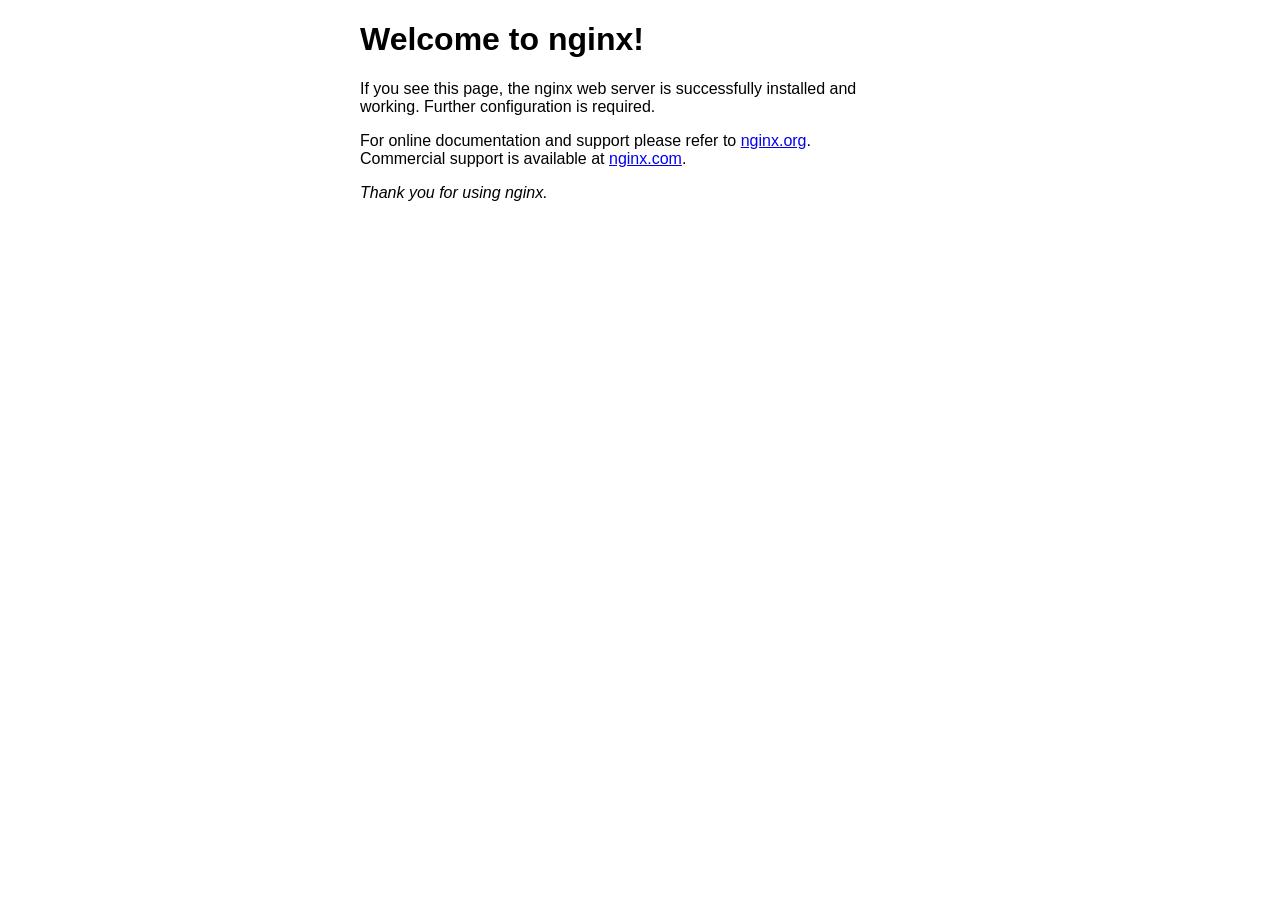
<file: nginx-1.18.0/html/index.html>
<!DOCTYPE html>
<html>
<head>
<title>Welcome to nginx!</title>
<style>
    body {
        width: 35em;
        margin: 0 auto;
        font-family: Tahoma, Verdana, Arial, sans-serif;
    }
</style>
</head>
<body>
<h1>Welcome to nginx!</h1>
<p>If you see this page, the nginx web server is successfully installed and
working. Further configuration is required.</p>

<p>For online documentation and support please refer to
<a href="http://nginx.org/">nginx.org</a>.<br/>
Commercial support is available at
<a href="http://nginx.com/">nginx.com</a>.</p>

<p><em>Thank you for using nginx.</em></p>
</body>
</html>
</file>
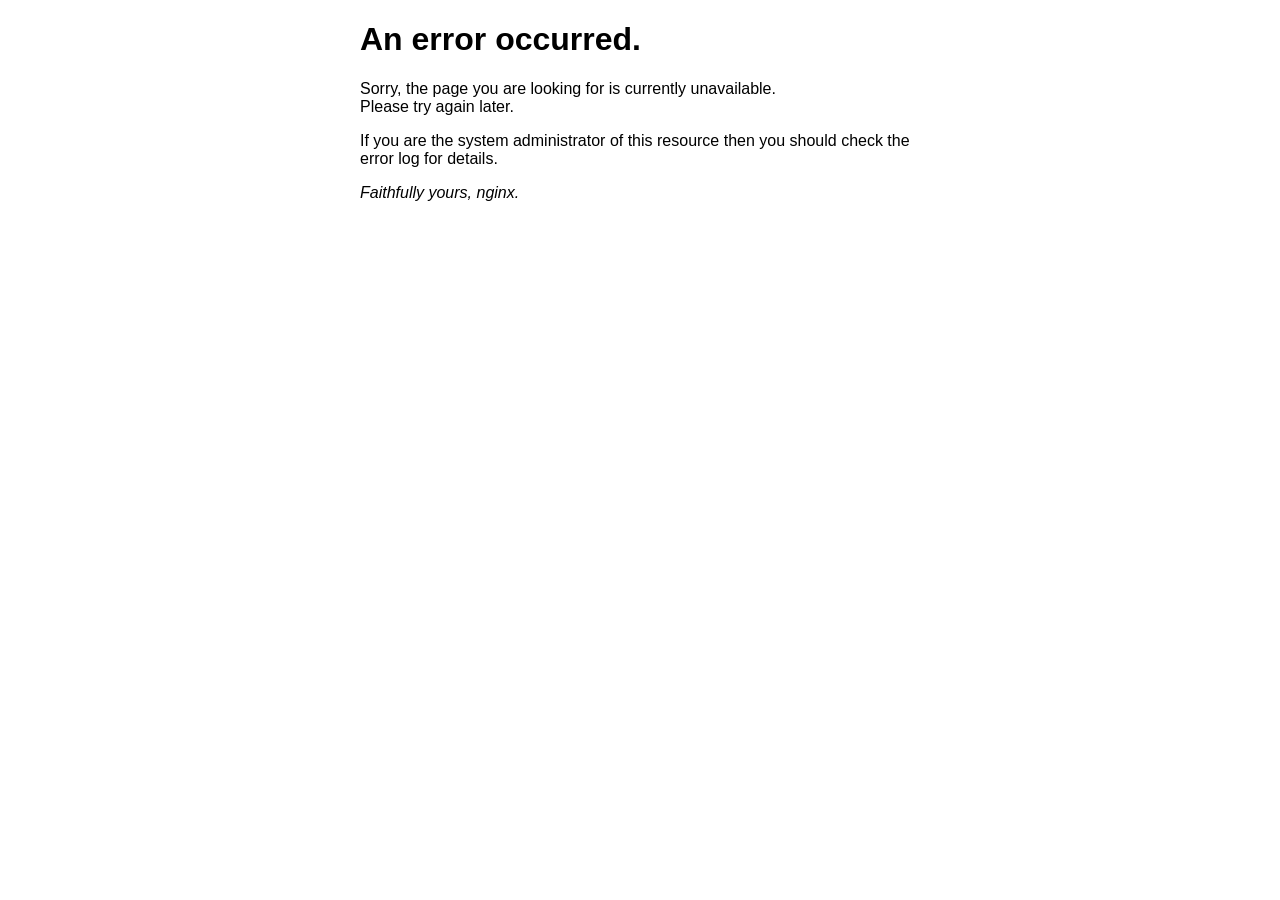
<file: nginx-1.18.0/html/50x.html>
<!DOCTYPE html>
<html>
<head>
<title>Error</title>
<style>
    body {
        width: 35em;
        margin: 0 auto;
        font-family: Tahoma, Verdana, Arial, sans-serif;
    }
</style>
</head>
<body>
<h1>An error occurred.</h1>
<p>Sorry, the page you are looking for is currently unavailable.<br/>
Please try again later.</p>
<p>If you are the system administrator of this resource then you should check
the error log for details.</p>
<p><em>Faithfully yours, nginx.</em></p>
</body>
</html>
</file>
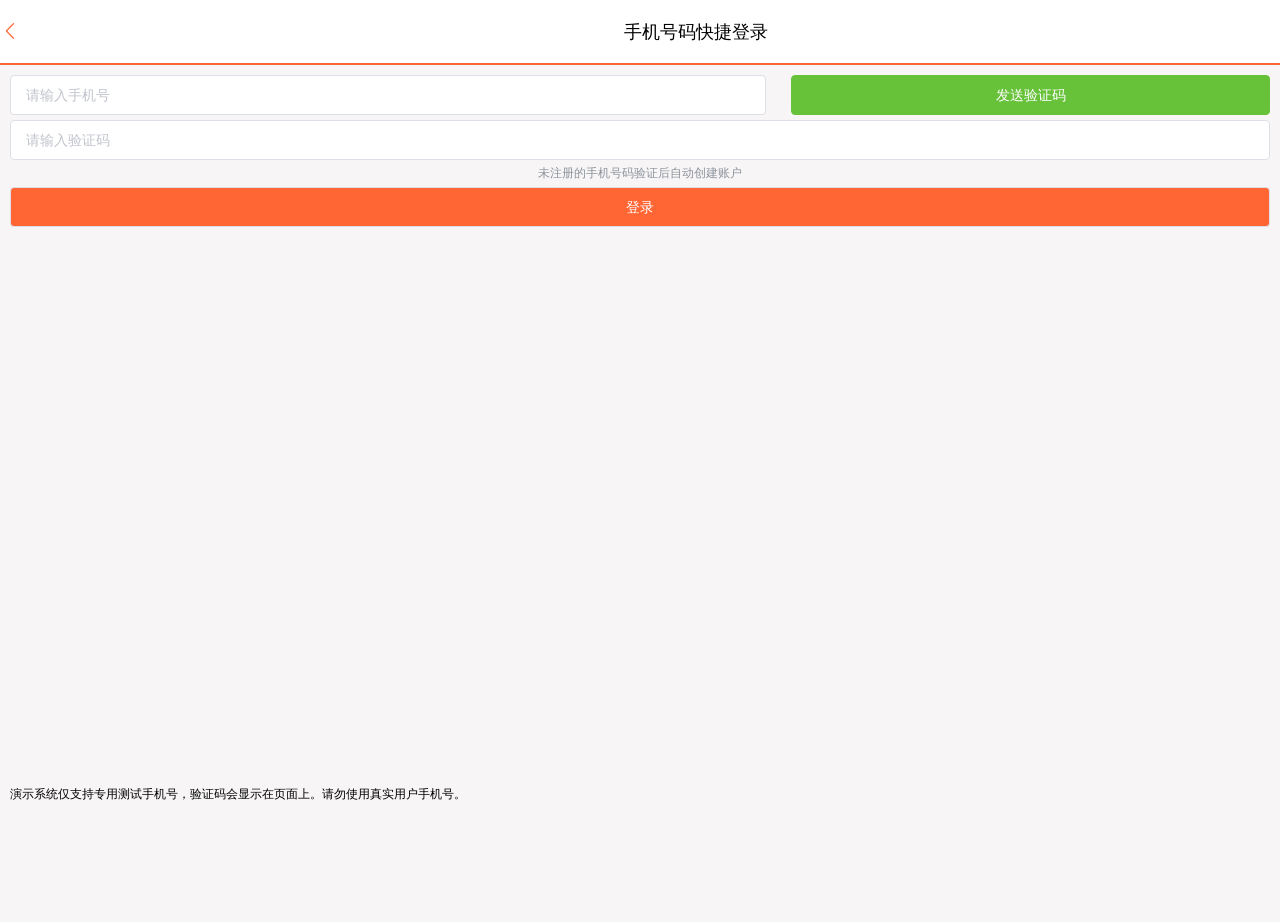
<file: nginx-1.18.0/html/hmdp/login.html>
<!DOCTYPE html>
<html lang="en">
<head>
  <meta http-equiv="Content-Type" content="text/html; charset=UTF-8">
  <meta name="viewport" content="width=device-width, initial-scale=1, maximum-scale=1, user-scalable=0">
  <title>黑马点评</title>
  <!-- 引入样式 -->
  <link rel="stylesheet" href="./css/element.css">
  <link href="./css/main.css" rel="stylesheet">
  <link href="./css/login.css" rel="stylesheet">

  <style type="text/css">

  </style>
</head>
<body>
<div id="app">
  <div class="login-container">
    <div class="header">
      <div class="header-back-btn" @click="goBack" ><i class="el-icon-arrow-left"></i></div>
      <div class="header-title">手机号码快捷登录&nbsp;&nbsp;&nbsp;</div>
    </div>
    <div class="content">
      <div class="login-form">
        <div style="display: flex; justify-content: space-between">
          <el-input style="width: 60%" placeholder="请输入手机号" v-model="form.phone" >
          </el-input>
          <el-button style="width: 38%" @click="sendCode" type="success" :disabled="disabled">{{codeBtnMsg}}</el-button>
        </div>

        <div style="height: 5px"></div>
        <el-input placeholder="请输入验证码" v-model="form.code">
        </el-input>
        <div style="text-align: center; color: #8c939d;margin: 5px 0">未注册的手机号码验证后自动创建账户</div>
        <el-button @click="login" style="width: 100%; background-color:#f63; color: #fff;">登录</el-button>
      </div>
      <div class="login-radio">演示系统仅支持专用测试手机号，验证码会显示在页面上。请勿使用真实用户手机号。</div>
    </div>
  </div>
</div>
<script src="./js/vue.js"></script>
<script src="./js/axios.min.js"></script>
<!-- 引入组件库 -->
<script src="./js/element.js"></script>
<script src="./js/common.js"></script>
<script src="./js/footer.js"></script>
<script>

  const app = new Vue({
    el: "#app",
    data: {
      disabled: false, // 发送短信按钮
      codeBtnMsg: "发送验证码", // 发送短信按钮提示
      form:{
      }
    },
    methods: {
      login(){
        if(!this.form.phone || !this.form.code){
          this.$message.error("手机号和验证码不能为空！");
          return
        }
        axios.post("/user/login", this.form)
        .then(({data}) => {
            if(data){
              // 保存用户信息到session
              sessionStorage.setItem("token", data);
            }
            // 跳转到首页
            location.href = "/index.html"
        })
        .catch(err => this.$message.error(err))
      },
      goBack(){
        history.back();
      },
      sendCode(){
        if (!this.form.phone) {
          this.$message.error("手机号不能为空");
          return;
        }
        // 发送验证码
        axios.post("/user/code?phone="+this.form.phone)
          .then(({data}) => {
            if (data) this.$message.info("演示验证码：" + data)
            this.disabled = true;
            let i = 60;
            this.codeBtnMsg = (i--) + '秒后可重发'
            let taskId = setInterval(() => this.codeBtnMsg = (i--) + '秒后可重发', 1000);
            setTimeout(() => {
              this.disabled = false;
              clearInterval(taskId);
              this.codeBtnMsg = "发送验证码";
            }, 60000)
          })
          .catch(err => {
            console.log(err);
            this.$message.error(err)
          });
      }
    }
  })
</script>
</body>
</html>
</file>
<file: nginx-1.18.0/html/hmdp/css/element.css>
@charset "UTF-8";.el-pagination--small .arrow.disabled,.el-table .hidden-columns,.el-table td.is-hidden>*,.el-table th.is-hidden>*,.el-table--hidden{visibility:hidden}.el-dropdown .el-dropdown-selfdefine:focus:active,.el-dropdown .el-dropdown-selfdefine:focus:not(.focusing),.el-message__closeBtn:focus,.el-message__content:focus,.el-popover:focus,.el-popover:focus:active,.el-popover__reference:focus:hover,.el-popover__reference:focus:not(.focusing),.el-rate:active,.el-rate:focus,.el-tooltip:focus:hover,.el-tooltip:focus:not(.focusing),.el-upload-list__item.is-success:active,.el-upload-list__item.is-success:not(.focusing):focus{outline-width:0}.el-input__suffix,.el-tree.is-dragging .el-tree-node__content *{pointer-events:none}@font-face{font-family:element-icons;src:url(fonts/element-icons.woff) format("woff"),url(fonts/element-icons.ttf) format("truetype");font-weight:400;font-display:"auto";font-style:normal}[class*=" el-icon-"],[class^=el-icon-]{font-family:element-icons!important;speak:none;font-style:normal;font-weight:400;font-variant:normal;text-transform:none;line-height:1;vertical-align:baseline;display:inline-block;-webkit-font-smoothing:antialiased;-moz-osx-font-smoothing:grayscale}.el-icon-ice-cream-round:before{content:"\e6a0"}.el-icon-ice-cream-square:before{content:"\e6a3"}.el-icon-lollipop:before{content:"\e6a4"}.el-icon-potato-strips:before{content:"\e6a5"}.el-icon-milk-tea:before{content:"\e6a6"}.el-icon-ice-drink:before{content:"\e6a7"}.el-icon-ice-tea:before{content:"\e6a9"}.el-icon-coffee:before{content:"\e6aa"}.el-icon-orange:before{content:"\e6ab"}.el-icon-pear:before{content:"\e6ac"}.el-icon-apple:before{content:"\e6ad"}.el-icon-cherry:before{content:"\e6ae"}.el-icon-watermelon:before{content:"\e6af"}.el-icon-grape:before{content:"\e6b0"}.el-icon-refrigerator:before{content:"\e6b1"}.el-icon-goblet-square-full:before{content:"\e6b2"}.el-icon-goblet-square:before{content:"\e6b3"}.el-icon-goblet-full:before{content:"\e6b4"}.el-icon-goblet:before{content:"\e6b5"}.el-icon-cold-drink:before{content:"\e6b6"}.el-icon-coffee-cup:before{content:"\e6b8"}.el-icon-water-cup:before{content:"\e6b9"}.el-icon-hot-water:before{content:"\e6ba"}.el-icon-ice-cream:before{content:"\e6bb"}.el-icon-dessert:before{content:"\e6bc"}.el-icon-sugar:before{content:"\e6bd"}.el-icon-tableware:before{content:"\e6be"}.el-icon-burger:before{content:"\e6bf"}.el-icon-knife-fork:before{content:"\e6c1"}.el-icon-fork-spoon:before{content:"\e6c2"}.el-icon-chicken:before{content:"\e6c3"}.el-icon-food:before{content:"\e6c4"}.el-icon-dish-1:before{content:"\e6c5"}.el-icon-dish:before{content:"\e6c6"}.el-icon-moon-night:before{content:"\e6ee"}.el-icon-moon:before{content:"\e6f0"}.el-icon-cloudy-and-sunny:before{content:"\e6f1"}.el-icon-partly-cloudy:before{content:"\e6f2"}.el-icon-cloudy:before{content:"\e6f3"}.el-icon-sunny:before{content:"\e6f6"}.el-icon-sunset:before{content:"\e6f7"}.el-icon-sunrise-1:before{content:"\e6f8"}.el-icon-sunrise:before{content:"\e6f9"}.el-icon-heavy-rain:before{content:"\e6fa"}.el-icon-lightning:before{content:"\e6fb"}.el-icon-light-rain:before{content:"\e6fc"}.el-icon-wind-power:before{content:"\e6fd"}.el-icon-baseball:before{content:"\e712"}.el-icon-soccer:before{content:"\e713"}.el-icon-football:before{content:"\e715"}.el-icon-basketball:before{content:"\e716"}.el-icon-ship:before{content:"\e73f"}.el-icon-truck:before{content:"\e740"}.el-icon-bicycle:before{content:"\e741"}.el-icon-mobile-phone:before{content:"\e6d3"}.el-icon-service:before{content:"\e6d4"}.el-icon-key:before{content:"\e6e2"}.el-icon-unlock:before{content:"\e6e4"}.el-icon-lock:before{content:"\e6e5"}.el-icon-watch:before{content:"\e6fe"}.el-icon-watch-1:before{content:"\e6ff"}.el-icon-timer:before{content:"\e702"}.el-icon-alarm-clock:before{content:"\e703"}.el-icon-map-location:before{content:"\e704"}.el-icon-delete-location:before{content:"\e705"}.el-icon-add-location:before{content:"\e706"}.el-icon-location-information:before{content:"\e707"}.el-icon-location-outline:before{content:"\e708"}.el-icon-location:before{content:"\e79e"}.el-icon-place:before{content:"\e709"}.el-icon-discover:before{content:"\e70a"}.el-icon-first-aid-kit:before{content:"\e70b"}.el-icon-trophy-1:before{content:"\e70c"}.el-icon-trophy:before{content:"\e70d"}.el-icon-medal:before{content:"\e70e"}.el-icon-medal-1:before{content:"\e70f"}.el-icon-stopwatch:before{content:"\e710"}.el-icon-mic:before{content:"\e711"}.el-icon-copy-document:before{content:"\e718"}.el-icon-full-screen:before{content:"\e719"}.el-icon-switch-button:before{content:"\e71b"}.el-icon-aim:before{content:"\e71c"}.el-icon-crop:before{content:"\e71d"}.el-icon-odometer:before{content:"\e71e"}.el-icon-time:before{content:"\e71f"}.el-icon-bangzhu:before{content:"\e724"}.el-icon-close-notification:before{content:"\e726"}.el-icon-microphone:before{content:"\e727"}.el-icon-turn-off-microphone:before{content:"\e728"}.el-icon-position:before{content:"\e729"}.el-icon-postcard:before{content:"\e72a"}.el-icon-message:before{content:"\e72b"}.el-icon-chat-line-square:before{content:"\e72d"}.el-icon-chat-dot-square:before{content:"\e72e"}.el-icon-chat-dot-round:before{content:"\e72f"}.el-icon-chat-square:before{content:"\e730"}.el-icon-chat-line-round:before{content:"\e731"}.el-icon-chat-round:before{content:"\e732"}.el-icon-set-up:before{content:"\e733"}.el-icon-turn-off:before{content:"\e734"}.el-icon-open:before{content:"\e735"}.el-icon-connection:before{content:"\e736"}.el-icon-link:before{content:"\e737"}.el-icon-cpu:before{content:"\e738"}.el-icon-thumb:before{content:"\e739"}.el-icon-female:before{content:"\e73a"}.el-icon-male:before{content:"\e73b"}.el-icon-guide:before{content:"\e73c"}.el-icon-news:before{content:"\e73e"}.el-icon-price-tag:before{content:"\e744"}.el-icon-discount:before{content:"\e745"}.el-icon-wallet:before{content:"\e747"}.el-icon-coin:before{content:"\e748"}.el-icon-money:before{content:"\e749"}.el-icon-bank-card:before{content:"\e74a"}.el-icon-box:before{content:"\e74b"}.el-icon-present:before{content:"\e74c"}.el-icon-sell:before{content:"\e6d5"}.el-icon-sold-out:before{content:"\e6d6"}.el-icon-shopping-bag-2:before{content:"\e74d"}.el-icon-shopping-bag-1:before{content:"\e74e"}.el-icon-shopping-cart-2:before{content:"\e74f"}.el-icon-shopping-cart-1:before{content:"\e750"}.el-icon-shopping-cart-full:before{content:"\e751"}.el-icon-smoking:before{content:"\e752"}.el-icon-no-smoking:before{content:"\e753"}.el-icon-house:before{content:"\e754"}.el-icon-table-lamp:before{content:"\e755"}.el-icon-school:before{content:"\e756"}.el-icon-office-building:before{content:"\e757"}.el-icon-toilet-paper:before{content:"\e758"}.el-icon-notebook-2:before{content:"\e759"}.el-icon-notebook-1:before{content:"\e75a"}.el-icon-files:before{content:"\e75b"}.el-icon-collection:before{content:"\e75c"}.el-icon-receiving:before{content:"\e75d"}.el-icon-suitcase-1:before{content:"\e760"}.el-icon-suitcase:before{content:"\e761"}.el-icon-film:before{content:"\e763"}.el-icon-collection-tag:before{content:"\e765"}.el-icon-data-analysis:before{content:"\e766"}.el-icon-pie-chart:before{content:"\e767"}.el-icon-data-board:before{content:"\e768"}.el-icon-data-line:before{content:"\e76d"}.el-icon-reading:before{content:"\e769"}.el-icon-magic-stick:before{content:"\e76a"}.el-icon-coordinate:before{content:"\e76b"}.el-icon-mouse:before{content:"\e76c"}.el-icon-brush:before{content:"\e76e"}.el-icon-headset:before{content:"\e76f"}.el-icon-umbrella:before{content:"\e770"}.el-icon-scissors:before{content:"\e771"}.el-icon-mobile:before{content:"\e773"}.el-icon-attract:before{content:"\e774"}.el-icon-monitor:before{content:"\e775"}.el-icon-search:before{content:"\e778"}.el-icon-takeaway-box:before{content:"\e77a"}.el-icon-paperclip:before{content:"\e77d"}.el-icon-printer:before{content:"\e77e"}.el-icon-document-add:before{content:"\e782"}.el-icon-document:before{content:"\e785"}.el-icon-document-checked:before{content:"\e786"}.el-icon-document-copy:before{content:"\e787"}.el-icon-document-delete:before{content:"\e788"}.el-icon-document-remove:before{content:"\e789"}.el-icon-tickets:before{content:"\e78b"}.el-icon-folder-checked:before{content:"\e77f"}.el-icon-folder-delete:before{content:"\e780"}.el-icon-folder-remove:before{content:"\e781"}.el-icon-folder-add:before{content:"\e783"}.el-icon-folder-opened:before{content:"\e784"}.el-icon-folder:before{content:"\e78a"}.el-icon-edit-outline:before{content:"\e764"}.el-icon-edit:before{content:"\e78c"}.el-icon-date:before{content:"\e78e"}.el-icon-c-scale-to-original:before{content:"\e7c6"}.el-icon-view:before{content:"\e6ce"}.el-icon-loading:before{content:"\e6cf"}.el-icon-rank:before{content:"\e6d1"}.el-icon-sort-down:before{content:"\e7c4"}.el-icon-sort-up:before{content:"\e7c5"}.el-icon-sort:before{content:"\e6d2"}.el-icon-finished:before{content:"\e6cd"}.el-icon-refresh-left:before{content:"\e6c7"}.el-icon-refresh-right:before{content:"\e6c8"}.el-icon-refresh:before{content:"\e6d0"}.el-icon-video-play:before{content:"\e7c0"}.el-icon-video-pause:before{content:"\e7c1"}.el-icon-d-arrow-right:before{content:"\e6dc"}.el-icon-d-arrow-left:before{content:"\e6dd"}.el-icon-arrow-up:before{content:"\e6e1"}.el-icon-arrow-down:before{content:"\e6df"}.el-icon-arrow-right:before{content:"\e6e0"}.el-icon-arrow-left:before{content:"\e6de"}.el-icon-top-right:before{content:"\e6e7"}.el-icon-top-left:before{content:"\e6e8"}.el-icon-top:before{content:"\e6e6"}.el-icon-bottom:before{content:"\e6eb"}.el-icon-right:before{content:"\e6e9"}.el-icon-back:before{content:"\e6ea"}.el-icon-bottom-right:before{content:"\e6ec"}.el-icon-bottom-left:before{content:"\e6ed"}.el-icon-caret-top:before{content:"\e78f"}.el-icon-caret-bottom:before{content:"\e790"}.el-icon-caret-right:before{content:"\e791"}.el-icon-caret-left:before{content:"\e792"}.el-icon-d-caret:before{content:"\e79a"}.el-icon-share:before{content:"\e793"}.el-icon-menu:before{content:"\e798"}.el-icon-s-grid:before{content:"\e7a6"}.el-icon-s-check:before{content:"\e7a7"}.el-icon-s-data:before{content:"\e7a8"}.el-icon-s-opportunity:before{content:"\e7aa"}.el-icon-s-custom:before{content:"\e7ab"}.el-icon-s-claim:before{content:"\e7ad"}.el-icon-s-finance:before{content:"\e7ae"}.el-icon-s-comment:before{content:"\e7af"}.el-icon-s-flag:before{content:"\e7b0"}.el-icon-s-marketing:before{content:"\e7b1"}.el-icon-s-shop:before{content:"\e7b4"}.el-icon-s-open:before{content:"\e7b5"}.el-icon-s-management:before{content:"\e7b6"}.el-icon-s-ticket:before{content:"\e7b7"}.el-icon-s-release:before{content:"\e7b8"}.el-icon-s-home:before{content:"\e7b9"}.el-icon-s-promotion:before{content:"\e7ba"}.el-icon-s-operation:before{content:"\e7bb"}.el-icon-s-unfold:before{content:"\e7bc"}.el-icon-s-fold:before{content:"\e7a9"}.el-icon-s-platform:before{content:"\e7bd"}.el-icon-s-order:before{content:"\e7be"}.el-icon-s-cooperation:before{content:"\e7bf"}.el-icon-bell:before{content:"\e725"}.el-icon-message-solid:before{content:"\e799"}.el-icon-video-camera:before{content:"\e772"}.el-icon-video-camera-solid:before{content:"\e796"}.el-icon-camera:before{content:"\e779"}.el-icon-camera-solid:before{content:"\e79b"}.el-icon-download:before{content:"\e77c"}.el-icon-upload2:before{content:"\e77b"}.el-icon-upload:before{content:"\e7c3"}.el-icon-picture-outline-round:before{content:"\e75f"}.el-icon-picture-outline:before{content:"\e75e"}.el-icon-picture:before{content:"\e79f"}.el-icon-close:before{content:"\e6db"}.el-icon-check:before{content:"\e6da"}.el-icon-plus:before{content:"\e6d9"}.el-icon-minus:before{content:"\e6d8"}.el-icon-help:before{content:"\e73d"}.el-icon-s-help:before{content:"\e7b3"}.el-icon-circle-close:before{content:"\e78d"}.el-icon-circle-check:before{content:"\e720"}.el-icon-circle-plus-outline:before{content:"\e723"}.el-icon-remove-outline:before{content:"\e722"}.el-icon-zoom-out:before{content:"\e776"}.el-icon-zoom-in:before{content:"\e777"}.el-icon-error:before{content:"\e79d"}.el-icon-success:before{content:"\e79c"}.el-icon-circle-plus:before{content:"\e7a0"}.el-icon-remove:before{content:"\e7a2"}.el-icon-info:before{content:"\e7a1"}.el-icon-question:before{content:"\e7a4"}.el-icon-warning-outline:before{content:"\e6c9"}.el-icon-warning:before{content:"\e7a3"}.el-icon-goods:before{content:"\e7c2"}.el-icon-s-goods:before{content:"\e7b2"}.el-icon-star-off:before{content:"\e717"}.el-icon-star-on:before{content:"\e797"}.el-icon-more-outline:before{content:"\e6cc"}.el-icon-more:before{content:"\e794"}.el-icon-phone-outline:before{content:"\e6cb"}.el-icon-phone:before{content:"\e795"}.el-icon-user:before{content:"\e6e3"}.el-icon-user-solid:before{content:"\e7a5"}.el-icon-setting:before{content:"\e6ca"}.el-icon-s-tools:before{content:"\e7ac"}.el-icon-delete:before{content:"\e6d7"}.el-icon-delete-solid:before{content:"\e7c9"}.el-icon-eleme:before{content:"\e7c7"}.el-icon-platform-eleme:before{content:"\e7ca"}.el-icon-loading{-webkit-animation:rotating 2s linear infinite;animation:rotating 2s linear infinite}.el-icon--right{margin-left:5px}.el-icon--left{margin-right:5px}@-webkit-keyframes rotating{0%{-webkit-transform:rotateZ(0);transform:rotateZ(0)}100%{-webkit-transform:rotateZ(360deg);transform:rotateZ(360deg)}}@keyframes rotating{0%{-webkit-transform:rotateZ(0);transform:rotateZ(0)}100%{-webkit-transform:rotateZ(360deg);transform:rotateZ(360deg)}}.el-pagination{white-space:nowrap;padding:2px 5px;color:#303133;font-weight:700}.el-pagination::after,.el-pagination::before{display:table;content:""}.el-pagination::after{clear:both}.el-pagination button,.el-pagination span:not([class*=suffix]){display:inline-block;font-size:13px;min-width:35.5px;height:28px;line-height:28px;vertical-align:top;-webkit-box-sizing:border-box;box-sizing:border-box}.el-pagination .el-input__inner{text-align:center;-moz-appearance:textfield;line-height:normal}.el-pagination .el-input__suffix{right:0;-webkit-transform:scale(.8);transform:scale(.8)}.el-pagination .el-select .el-input{width:100px;margin:0 5px}.el-pagination .el-select .el-input .el-input__inner{padding-right:25px;border-radius:3px}.el-pagination button{border:none;padding:0 6px;background:0 0}.el-pagination button:focus{outline:0}.el-pagination button:hover{color:#FF6633}.el-pagination button:disabled{color:#C0C4CC;background-color:#FFF;cursor:not-allowed}.el-pagination .btn-next,.el-pagination .btn-prev{background:center center no-repeat #FFF;background-size:16px;cursor:pointer;margin:0;color:#303133}.el-pagination .btn-next .el-icon,.el-pagination .btn-prev .el-icon{display:block;font-size:12px;font-weight:700}.el-pagination .btn-prev{padding-right:12px}.el-pagination .btn-next{padding-left:12px}.el-pagination .el-pager li.disabled{color:#C0C4CC;cursor:not-allowed}.el-pager li,.el-pager li.btn-quicknext:hover,.el-pager li.btn-quickprev:hover{cursor:pointer}.el-pagination--small .btn-next,.el-pagination--small .btn-prev,.el-pagination--small .el-pager li,.el-pagination--small .el-pager li.btn-quicknext,.el-pagination--small .el-pager li.btn-quickprev,.el-pagination--small .el-pager li:last-child{border-color:transparent;font-size:12px;line-height:22px;height:22px;min-width:22px}.el-pagination--small .more::before,.el-pagination--small li.more::before{line-height:24px}.el-pagination--small button,.el-pagination--small span:not([class*=suffix]){height:22px;line-height:22px}.el-pagination--small .el-pagination__editor,.el-pagination--small .el-pagination__editor.el-input .el-input__inner{height:22px}.el-pagination__sizes{margin:0 10px 0 0;font-weight:400;color:#606266}.el-pagination__sizes .el-input .el-input__inner{font-size:13px;padding-left:8px}.el-pagination__sizes .el-input .el-input__inner:hover{border-color:#FF6633}.el-pagination__total{margin-right:10px;font-weight:400;color:#606266}.el-pagination__jump{margin-left:24px;font-weight:400;color:#606266}.el-pagination__jump .el-input__inner{padding:0 3px}.el-pagination__rightwrapper{float:right}.el-pagination__editor{line-height:18px;padding:0 2px;height:28px;text-align:center;margin:0 2px;-webkit-box-sizing:border-box;box-sizing:border-box;border-radius:3px}.el-pager,.el-pagination.is-background .btn-next,.el-pagination.is-background .btn-prev{padding:0}.el-pagination__editor.el-input{width:50px}.el-pagination__editor.el-input .el-input__inner{height:28px}.el-pagination__editor .el-input__inner::-webkit-inner-spin-button,.el-pagination__editor .el-input__inner::-webkit-outer-spin-button{-webkit-appearance:none;margin:0}.el-pagination.is-background .btn-next,.el-pagination.is-background .btn-prev,.el-pagination.is-background .el-pager li{margin:0 5px;background-color:#f4f4f5;color:#606266;min-width:30px;border-radius:2px}.el-pagination.is-background .btn-next.disabled,.el-pagination.is-background .btn-next:disabled,.el-pagination.is-background .btn-prev.disabled,.el-pagination.is-background .btn-prev:disabled,.el-pagination.is-background .el-pager li.disabled{color:#C0C4CC}.el-pagination.is-background .el-pager li:not(.disabled):hover{color:#FF6633}.el-pagination.is-background .el-pager li:not(.disabled).active{background-color:#FF6633;color:#FFF}.el-dialog,.el-pager li{background:#FFF;-webkit-box-sizing:border-box}.el-pagination.is-background.el-pagination--small .btn-next,.el-pagination.is-background.el-pagination--small .btn-prev,.el-pagination.is-background.el-pagination--small .el-pager li{margin:0 3px;min-width:22px}.el-pager,.el-pager li{vertical-align:top;margin:0;display:inline-block}.el-pager{-webkit-user-select:none;-moz-user-select:none;-ms-user-select:none;user-select:none;list-style:none;font-size:0}.el-date-table,.el-table th{-webkit-user-select:none;-moz-user-select:none}.el-pager .more::before{line-height:30px}.el-pager li{padding:0 4px;font-size:13px;min-width:35.5px;height:28px;line-height:28px;box-sizing:border-box;text-align:center}.el-menu--collapse .el-menu .el-submenu,.el-menu--popup{min-width:200px}.el-pager li.btn-quicknext,.el-pager li.btn-quickprev{line-height:28px;color:#303133}.el-pager li.btn-quicknext.disabled,.el-pager li.btn-quickprev.disabled{color:#C0C4CC}.el-pager li.active+li{border-left:0}.el-pager li:hover{color:#FF6633}.el-pager li.active{color:#FF6633;cursor:default}@-webkit-keyframes v-modal-in{0%{opacity:0}}@-webkit-keyframes v-modal-out{100%{opacity:0}}.el-dialog{position:relative;margin:0 auto 50px;border-radius:2px;-webkit-box-shadow:0 1px 3px rgba(0,0,0,.3);box-shadow:0 1px 3px rgba(0,0,0,.3);box-sizing:border-box;width:50%}.el-dialog.is-fullscreen{width:100%;margin-top:0;margin-bottom:0;height:100%;overflow:auto}.el-dialog__wrapper{position:fixed;top:0;right:0;bottom:0;left:0;overflow:auto;margin:0}.el-dialog__header{padding:20px 20px 10px}.el-dialog__headerbtn{position:absolute;top:20px;right:20px;padding:0;background:0 0;border:none;outline:0;cursor:pointer;font-size:16px}.el-dialog__headerbtn .el-dialog__close{color:#909399}.el-dialog__headerbtn:focus .el-dialog__close,.el-dialog__headerbtn:hover .el-dialog__close{color:#FF6633}.el-dialog__title{line-height:24px;font-size:18px;color:#303133}.el-dialog__body{padding:30px 20px;color:#606266;font-size:14px;word-break:break-all}.el-dialog__footer{padding:10px 20px 20px;text-align:right;-webkit-box-sizing:border-box;box-sizing:border-box}.el-dialog--center{text-align:center}.el-dialog--center .el-dialog__body{text-align:initial;padding:25px 25px 30px}.el-dialog--center .el-dialog__footer{text-align:inherit}.dialog-fade-enter-active{-webkit-animation:dialog-fade-in .3s;animation:dialog-fade-in .3s}.dialog-fade-leave-active{-webkit-animation:dialog-fade-out .3s;animation:dialog-fade-out .3s}@-webkit-keyframes dialog-fade-in{0%{-webkit-transform:translate3d(0,-20px,0);transform:translate3d(0,-20px,0);opacity:0}100%{-webkit-transform:translate3d(0,0,0);transform:translate3d(0,0,0);opacity:1}}@keyframes dialog-fade-in{0%{-webkit-transform:translate3d(0,-20px,0);transform:translate3d(0,-20px,0);opacity:0}100%{-webkit-transform:translate3d(0,0,0);transform:translate3d(0,0,0);opacity:1}}@-webkit-keyframes dialog-fade-out{0%{-webkit-transform:translate3d(0,0,0);transform:translate3d(0,0,0);opacity:1}100%{-webkit-transform:translate3d(0,-20px,0);transform:translate3d(0,-20px,0);opacity:0}}@keyframes dialog-fade-out{0%{-webkit-transform:translate3d(0,0,0);transform:translate3d(0,0,0);opacity:1}100%{-webkit-transform:translate3d(0,-20px,0);transform:translate3d(0,-20px,0);opacity:0}}.el-autocomplete{position:relative;display:inline-block}.el-autocomplete-suggestion{margin:5px 0;-webkit-box-shadow:0 2px 12px 0 rgba(0,0,0,.1);box-shadow:0 2px 12px 0 rgba(0,0,0,.1);border-radius:4px;border:1px solid #E4E7ED;-webkit-box-sizing:border-box;box-sizing:border-box;background-color:#FFF}.el-dropdown-menu,.el-menu--collapse .el-submenu .el-menu{z-index:10;-webkit-box-shadow:0 2px 12px 0 rgba(0,0,0,.1)}.el-autocomplete-suggestion__wrap{max-height:280px;padding:10px 0;-webkit-box-sizing:border-box;box-sizing:border-box}.el-autocomplete-suggestion__list{margin:0;padding:0}.el-autocomplete-suggestion li{padding:0 20px;margin:0;line-height:34px;cursor:pointer;color:#606266;font-size:14px;list-style:none;white-space:nowrap;overflow:hidden;text-overflow:ellipsis}.el-autocomplete-suggestion li.highlighted,.el-autocomplete-suggestion li:hover{background-color:#F5F7FA}.el-autocomplete-suggestion li.divider{margin-top:6px;border-top:1px solid #000}.el-autocomplete-suggestion li.divider:last-child{margin-bottom:-6px}.el-autocomplete-suggestion.is-loading li{text-align:center;height:100px;line-height:100px;font-size:20px;color:#999}.el-autocomplete-suggestion.is-loading li::after{display:inline-block;content:"";height:100%;vertical-align:middle}.el-autocomplete-suggestion.is-loading li:hover{background-color:#FFF}.el-autocomplete-suggestion.is-loading .el-icon-loading{vertical-align:middle}.el-dropdown{display:inline-block;position:relative;color:#606266;font-size:14px}.el-dropdown .el-button-group{display:block}.el-dropdown .el-button-group .el-button{float:none}.el-dropdown .el-dropdown__caret-button{padding-left:5px;padding-right:5px;position:relative;border-left:none}.el-dropdown .el-dropdown__caret-button::before{content:'';position:absolute;display:block;width:1px;top:5px;bottom:5px;left:0;background:rgba(255,255,255,.5)}.el-dropdown .el-dropdown__caret-button.el-button--default::before{background:rgba(220,223,230,.5)}.el-dropdown .el-dropdown__caret-button:hover::before{top:0;bottom:0}.el-dropdown .el-dropdown__caret-button .el-dropdown__icon{padding-left:0}.el-dropdown__icon{font-size:12px;margin:0 3px}.el-dropdown-menu{position:absolute;top:0;left:0;padding:10px 0;margin:5px 0;background-color:#FFF;border:1px solid #EBEEF5;border-radius:4px;box-shadow:0 2px 12px 0 rgba(0,0,0,.1)}.el-dropdown-menu__item{list-style:none;line-height:36px;padding:0 20px;margin:0;font-size:14px;color:#606266;cursor:pointer;outline:0}.el-dropdown-menu__item:focus,.el-dropdown-menu__item:not(.is-disabled):hover{background-color:#ecf5ff;color:#66b1ff}.el-dropdown-menu__item i{margin-right:5px}.el-dropdown-menu__item--divided{position:relative;margin-top:6px;border-top:1px solid #EBEEF5}.el-dropdown-menu__item--divided:before{content:'';height:6px;display:block;margin:0 -20px;background-color:#FFF}.el-dropdown-menu__item.is-disabled{cursor:default;color:#bbb;pointer-events:none}.el-dropdown-menu--medium{padding:6px 0}.el-dropdown-menu--medium .el-dropdown-menu__item{line-height:30px;padding:0 17px;font-size:14px}.el-dropdown-menu--medium .el-dropdown-menu__item.el-dropdown-menu__item--divided{margin-top:6px}.el-dropdown-menu--medium .el-dropdown-menu__item.el-dropdown-menu__item--divided:before{height:6px;margin:0 -17px}.el-dropdown-menu--small{padding:6px 0}.el-dropdown-menu--small .el-dropdown-menu__item{line-height:27px;padding:0 15px;font-size:13px}.el-dropdown-menu--small .el-dropdown-menu__item.el-dropdown-menu__item--divided{margin-top:4px}.el-dropdown-menu--small .el-dropdown-menu__item.el-dropdown-menu__item--divided:before{height:4px;margin:0 -15px}.el-dropdown-menu--mini{padding:3px 0}.el-dropdown-menu--mini .el-dropdown-menu__item{line-height:24px;padding:0 10px;font-size:12px}.el-dropdown-menu--mini .el-dropdown-menu__item.el-dropdown-menu__item--divided{margin-top:3px}.el-dropdown-menu--mini .el-dropdown-menu__item.el-dropdown-menu__item--divided:before{height:3px;margin:0 -10px}.el-menu{border-right:solid 1px #e6e6e6;list-style:none;position:relative;margin:0;padding-left:0;background-color:#FFF}.el-menu--horizontal>.el-menu-item:not(.is-disabled):focus,.el-menu--horizontal>.el-menu-item:not(.is-disabled):hover,.el-menu--horizontal>.el-submenu .el-submenu__title:hover{background-color:#fff}.el-menu::after,.el-menu::before{display:table;content:""}.el-menu::after{clear:both}.el-menu.el-menu--horizontal{border-bottom:solid 1px #e6e6e6}.el-menu--horizontal{border-right:none}.el-menu--horizontal>.el-menu-item{float:left;height:60px;line-height:60px;margin:0;border-bottom:2px solid transparent;color:#909399}.el-menu--horizontal>.el-menu-item a,.el-menu--horizontal>.el-menu-item a:hover{color:inherit}.el-menu--horizontal>.el-submenu{float:left}.el-menu--horizontal>.el-submenu:focus,.el-menu--horizontal>.el-submenu:hover{outline:0}.el-menu--horizontal>.el-submenu:focus .el-submenu__title,.el-menu--horizontal>.el-submenu:hover .el-submenu__title{color:#303133}.el-menu--horizontal>.el-submenu.is-active .el-submenu__title{border-bottom:2px solid #FF6633;color:#303133}.el-menu--horizontal>.el-submenu .el-submenu__title{height:60px;line-height:60px;border-bottom:2px solid transparent;color:#909399}.el-menu--horizontal>.el-submenu .el-submenu__icon-arrow{position:static;vertical-align:middle;margin-left:8px;margin-top:-3px}.el-menu--horizontal .el-menu .el-menu-item,.el-menu--horizontal .el-menu .el-submenu__title{background-color:#FFF;float:none;height:36px;line-height:36px;padding:0 10px;color:#909399}.el-menu--horizontal .el-menu .el-menu-item.is-active,.el-menu--horizontal .el-menu .el-submenu.is-active>.el-submenu__title{color:#303133}.el-menu--horizontal .el-menu-item:not(.is-disabled):focus,.el-menu--horizontal .el-menu-item:not(.is-disabled):hover{outline:0;color:#303133}.el-menu--horizontal>.el-menu-item.is-active{border-bottom:2px solid #FF6633;color:#303133}.el-menu--collapse{width:64px}.el-menu--collapse>.el-menu-item [class^=el-icon-],.el-menu--collapse>.el-submenu>.el-submenu__title [class^=el-icon-]{margin:0;vertical-align:middle;width:24px;text-align:center}.el-menu--collapse>.el-menu-item .el-submenu__icon-arrow,.el-menu--collapse>.el-submenu>.el-submenu__title .el-submenu__icon-arrow{display:none}.el-menu--collapse>.el-menu-item span,.el-menu--collapse>.el-submenu>.el-submenu__title span{height:0;width:0;overflow:hidden;visibility:hidden;display:inline-block}.el-menu--collapse>.el-menu-item.is-active i{color:inherit}.el-menu--collapse .el-submenu{position:relative}.el-menu--collapse .el-submenu .el-menu{position:absolute;margin-left:5px;top:0;left:100%;border:1px solid #E4E7ED;border-radius:2px;box-shadow:0 2px 12px 0 rgba(0,0,0,.1)}.el-menu-item,.el-submenu__title{height:56px;line-height:56px;position:relative;-webkit-box-sizing:border-box;white-space:nowrap;list-style:none}.el-menu--collapse .el-submenu.is-opened>.el-submenu__title .el-submenu__icon-arrow{-webkit-transform:none;transform:none}.el-menu--popup{z-index:100;border:none;padding:5px 0;border-radius:2px;-webkit-box-shadow:0 2px 12px 0 rgba(0,0,0,.1);box-shadow:0 2px 12px 0 rgba(0,0,0,.1)}.el-menu--popup-bottom-start{margin-top:5px}.el-menu--popup-right-start{margin-left:5px;margin-right:5px}.el-menu-item{font-size:14px;color:#303133;padding:0 20px;cursor:pointer;-webkit-transition:border-color .3s,background-color .3s,color .3s;transition:border-color .3s,background-color .3s,color .3s;box-sizing:border-box}.el-menu-item *{vertical-align:middle}.el-menu-item i{color:#909399}.el-menu-item:focus,.el-menu-item:hover{outline:0;background-color:#ecf5ff}.el-menu-item.is-disabled{opacity:.25;cursor:not-allowed;background:0 0!important}.el-menu-item [class^=el-icon-]{margin-right:5px;width:24px;text-align:center;font-size:18px;vertical-align:middle}.el-menu-item.is-active{color:#FF6633}.el-menu-item.is-active i{color:inherit}.el-submenu{list-style:none;margin:0;padding-left:0}.el-submenu__title{font-size:14px;color:#303133;padding:0 20px;cursor:pointer;-webkit-transition:border-color .3s,background-color .3s,color .3s;transition:border-color .3s,background-color .3s,color .3s;box-sizing:border-box}.el-submenu__title *{vertical-align:middle}.el-submenu__title i{color:#909399}.el-submenu__title:focus,.el-submenu__title:hover{outline:0;background-color:#ecf5ff}.el-submenu__title.is-disabled{opacity:.25;cursor:not-allowed;background:0 0!important}.el-submenu__title:hover{background-color:#ecf5ff}.el-submenu .el-menu{border:none}.el-submenu .el-menu-item{height:50px;line-height:50px;padding:0 45px;min-width:200px}.el-submenu__icon-arrow{position:absolute;top:50%;right:20px;margin-top:-7px;-webkit-transition:-webkit-transform .3s;transition:-webkit-transform .3s;transition:transform .3s;transition:transform .3s,-webkit-transform .3s;font-size:12px}.el-submenu.is-active .el-submenu__title{border-bottom-color:#FF6633}.el-submenu.is-opened>.el-submenu__title .el-submenu__icon-arrow{-webkit-transform:rotateZ(180deg);transform:rotateZ(180deg)}.el-submenu.is-disabled .el-menu-item,.el-submenu.is-disabled .el-submenu__title{opacity:.25;cursor:not-allowed;background:0 0!important}.el-submenu [class^=el-icon-]{vertical-align:middle;margin-right:5px;width:24px;text-align:center;font-size:18px}.el-menu-item-group>ul{padding:0}.el-menu-item-group__title{padding:7px 0 7px 20px;line-height:normal;font-size:12px;color:#909399}.el-radio-button__inner,.el-radio-group{display:inline-block;line-height:1;vertical-align:middle}.horizontal-collapse-transition .el-submenu__title .el-submenu__icon-arrow{-webkit-transition:.2s;transition:.2s;opacity:0}.el-radio-group{font-size:0}.el-radio-button{position:relative;display:inline-block;outline:0}.el-radio-button__inner{white-space:nowrap;background:#FFF;border:1px solid #DCDFE6;font-weight:500;border-left:0;color:#606266;-webkit-appearance:none;text-align:center;-webkit-box-sizing:border-box;box-sizing:border-box;outline:0;margin:0;position:relative;cursor:pointer;-webkit-transition:all .3s cubic-bezier(.645,.045,.355,1);transition:all .3s cubic-bezier(.645,.045,.355,1);padding:12px 20px;font-size:14px;border-radius:0}.el-radio-button__inner.is-round{padding:12px 20px}.el-radio-button__inner:hover{color:#FF6633}.el-radio-button__inner [class*=el-icon-]{line-height:.9}.el-radio-button__inner [class*=el-icon-]+span{margin-left:5px}.el-radio-button:first-child .el-radio-button__inner{border-left:1px solid #DCDFE6;border-radius:4px 0 0 4px;-webkit-box-shadow:none!important;box-shadow:none!important}.el-radio-button__orig-radio{opacity:0;outline:0;position:absolute;z-index:-1}.el-radio-button__orig-radio:checked+.el-radio-button__inner{color:#FFF;background-color:#FF6633;border-color:#FF6633;-webkit-box-shadow:-1px 0 0 0 #FF6633;box-shadow:-1px 0 0 0 #FF6633}.el-radio-button__orig-radio:disabled+.el-radio-button__inner{color:#C0C4CC;cursor:not-allowed;background-image:none;background-color:#FFF;border-color:#EBEEF5;-webkit-box-shadow:none;box-shadow:none}.el-radio-button__orig-radio:disabled:checked+.el-radio-button__inner{background-color:#F2F6FC}.el-radio-button:last-child .el-radio-button__inner{border-radius:0 4px 4px 0}.el-popover,.el-radio-button:first-child:last-child .el-radio-button__inner{border-radius:4px}.el-radio-button--medium .el-radio-button__inner{padding:10px 20px;font-size:14px;border-radius:0}.el-radio-button--medium .el-radio-button__inner.is-round{padding:10px 20px}.el-radio-button--small .el-radio-button__inner{padding:9px 15px;font-size:12px;border-radius:0}.el-radio-button--small .el-radio-button__inner.is-round{padding:9px 15px}.el-radio-button--mini .el-radio-button__inner{padding:7px 15px;font-size:12px;border-radius:0}.el-radio-button--mini .el-radio-button__inner.is-round{padding:7px 15px}.el-radio-button:focus:not(.is-focus):not(:active):not(.is-disabled){-webkit-box-shadow:0 0 2px 2px #FF6633;box-shadow:0 0 2px 2px #FF6633}.el-switch{display:-webkit-inline-box;display:-ms-inline-flexbox;display:inline-flex;-webkit-box-align:center;-ms-flex-align:center;align-items:center;position:relative;font-size:14px;line-height:20px;height:20px;vertical-align:middle}.el-switch__core,.el-switch__label{display:inline-block;cursor:pointer}.el-switch.is-disabled .el-switch__core,.el-switch.is-disabled .el-switch__label{cursor:not-allowed}.el-switch__label{-webkit-transition:.2s;transition:.2s;height:20px;font-size:14px;font-weight:500;vertical-align:middle;color:#303133}.el-switch__label.is-active{color:#FF6633}.el-switch__label--left{margin-right:10px}.el-switch__label--right{margin-left:10px}.el-switch__label *{line-height:1;font-size:14px;display:inline-block}.el-switch__input{position:absolute;width:0;height:0;opacity:0;margin:0}.el-switch__core{margin:0;position:relative;width:40px;height:20px;border:1px solid #DCDFE6;outline:0;border-radius:10px;-webkit-box-sizing:border-box;box-sizing:border-box;background:#DCDFE6;-webkit-transition:border-color .3s,background-color .3s;transition:border-color .3s,background-color .3s;vertical-align:middle}.el-switch__core:after{content:"";position:absolute;top:1px;left:1px;border-radius:100%;-webkit-transition:all .3s;transition:all .3s;width:16px;height:16px;background-color:#FFF}.el-switch.is-checked .el-switch__core{border-color:#FF6633;background-color:#FF6633}.el-switch.is-checked .el-switch__core::after{left:100%;margin-left:-17px}.el-switch.is-disabled{opacity:.6}.el-switch--wide .el-switch__label.el-switch__label--left span{left:10px}.el-switch--wide .el-switch__label.el-switch__label--right span{right:10px}.el-switch .label-fade-enter,.el-switch .label-fade-leave-active{opacity:0}.el-select-dropdown{position:absolute;z-index:1001;border:1px solid #E4E7ED;border-radius:4px;background-color:#FFF;-webkit-box-shadow:0 2px 12px 0 rgba(0,0,0,.1);box-shadow:0 2px 12px 0 rgba(0,0,0,.1);-webkit-box-sizing:border-box;box-sizing:border-box;margin:5px 0}.el-select-dropdown.is-multiple .el-select-dropdown__item.selected{color:#FF6633;background-color:#FFF}.el-select-dropdown.is-multiple .el-select-dropdown__item.selected.hover{background-color:#F5F7FA}.el-select-dropdown.is-multiple .el-select-dropdown__item.selected::after{position:absolute;right:20px;font-family:element-icons;content:"\e6da";font-size:12px;font-weight:700;-webkit-font-smoothing:antialiased;-moz-osx-font-smoothing:grayscale}.el-select-dropdown .el-scrollbar.is-empty .el-select-dropdown__list{padding:0}.el-select-dropdown__empty{padding:10px 0;margin:0;text-align:center;color:#999;font-size:14px}.el-select-dropdown__wrap{max-height:274px}.el-select-dropdown__list{list-style:none;padding:6px 0;margin:0;-webkit-box-sizing:border-box;box-sizing:border-box}.el-select-dropdown__item{font-size:14px;padding:0 20px;position:relative;white-space:nowrap;overflow:hidden;text-overflow:ellipsis;color:#606266;height:34px;line-height:34px;-webkit-box-sizing:border-box;box-sizing:border-box;cursor:pointer}.el-select-dropdown__item.is-disabled{color:#C0C4CC;cursor:not-allowed}.el-select-dropdown__item.is-disabled:hover{background-color:#FFF}.el-select-dropdown__item.hover,.el-select-dropdown__item:hover{background-color:#F5F7FA}.el-select-dropdown__item.selected{color:#FF6633;font-weight:700}.el-select-group{margin:0;padding:0}.el-select-group__wrap{position:relative;list-style:none;margin:0;padding:0}.el-select-group__wrap:not(:last-of-type){padding-bottom:24px}.el-select-group__wrap:not(:last-of-type)::after{content:'';position:absolute;display:block;left:20px;right:20px;bottom:12px;height:1px;background:#E4E7ED}.el-select-group__title{padding-left:20px;font-size:12px;color:#909399;line-height:30px}.el-select-group .el-select-dropdown__item{padding-left:20px}.el-select{display:inline-block;position:relative}.el-select .el-select__tags>span{display:contents}.el-select:hover .el-input__inner{border-color:#C0C4CC}.el-select .el-input__inner{cursor:pointer;padding-right:35px}.el-select .el-input__inner:focus{border-color:#FF6633}.el-select .el-input .el-select__caret{color:#C0C4CC;font-size:14px;-webkit-transition:-webkit-transform .3s;transition:-webkit-transform .3s;transition:transform .3s;transition:transform .3s,-webkit-transform .3s;-webkit-transform:rotateZ(180deg);transform:rotateZ(180deg);cursor:pointer}.el-select .el-input .el-select__caret.is-reverse{-webkit-transform:rotateZ(0);transform:rotateZ(0)}.el-select .el-input .el-select__caret.is-show-close{font-size:14px;text-align:center;-webkit-transform:rotateZ(180deg);transform:rotateZ(180deg);border-radius:100%;color:#C0C4CC;-webkit-transition:color .2s cubic-bezier(.645,.045,.355,1);transition:color .2s cubic-bezier(.645,.045,.355,1)}.el-select .el-input .el-select__caret.is-show-close:hover{color:#909399}.el-select .el-input.is-disabled .el-input__inner{cursor:not-allowed}.el-select .el-input.is-disabled .el-input__inner:hover{border-color:#E4E7ED}.el-select .el-input.is-focus .el-input__inner{border-color:#FF6633}.el-select>.el-input{display:block}.el-select__input{border:none;outline:0;padding:0;margin-left:15px;color:#666;font-size:14px;-webkit-appearance:none;-moz-appearance:none;appearance:none;height:28px;background-color:transparent}.el-select__input.is-mini{height:14px}.el-select__close{cursor:pointer;position:absolute;top:8px;z-index:1000;right:25px;color:#C0C4CC;line-height:18px;font-size:14px}.el-select__close:hover{color:#909399}.el-select__tags{position:absolute;line-height:normal;white-space:normal;z-index:1;top:50%;-webkit-transform:translateY(-50%);transform:translateY(-50%);display:-webkit-box;display:-ms-flexbox;display:flex;-webkit-box-align:center;-ms-flex-align:center;align-items:center;-ms-flex-wrap:wrap;flex-wrap:wrap}.el-select .el-tag__close{margin-top:-2px}.el-select .el-tag{-webkit-box-sizing:border-box;box-sizing:border-box;border-color:transparent;margin:2px 0 2px 6px;background-color:#f0f2f5}.el-select .el-tag__close.el-icon-close{background-color:#C0C4CC;right:-7px;top:0;color:#FFF}.el-select .el-tag__close.el-icon-close:hover{background-color:#909399}.el-table,.el-table__expanded-cell{background-color:#FFF}.el-select .el-tag__close.el-icon-close::before{display:block;-webkit-transform:translate(0,.5px);transform:translate(0,.5px)}.el-table{position:relative;overflow:hidden;-webkit-box-sizing:border-box;box-sizing:border-box;-webkit-box-flex:1;-ms-flex:1;flex:1;width:100%;max-width:100%;font-size:14px;color:#606266}.el-table--mini,.el-table--small,.el-table__expand-icon{font-size:12px}.el-table__empty-block{min-height:60px;text-align:center;width:100%;display:-webkit-box;display:-ms-flexbox;display:flex;-webkit-box-pack:center;-ms-flex-pack:center;justify-content:center;-webkit-box-align:center;-ms-flex-align:center;align-items:center}.el-table__empty-text{line-height:60px;width:50%;color:#909399}.el-table__expand-column .cell{padding:0;text-align:center}.el-table__expand-icon{position:relative;cursor:pointer;color:#666;-webkit-transition:-webkit-transform .2s ease-in-out;transition:-webkit-transform .2s ease-in-out;transition:transform .2s ease-in-out;transition:transform .2s ease-in-out,-webkit-transform .2s ease-in-out;height:20px}.el-table__expand-icon--expanded{-webkit-transform:rotate(90deg);transform:rotate(90deg)}.el-table__expand-icon>.el-icon{position:absolute;left:50%;top:50%;margin-left:-5px;margin-top:-5px}.el-table__expanded-cell[class*=cell]{padding:20px 50px}.el-table__expanded-cell:hover{background-color:transparent!important}.el-table__placeholder{display:inline-block;width:20px}.el-table__append-wrapper{overflow:hidden}.el-table--fit{border-right:0;border-bottom:0}.el-table--fit td.gutter,.el-table--fit th.gutter{border-right-width:1px}.el-table--scrollable-x .el-table__body-wrapper{overflow-x:auto}.el-table--scrollable-y .el-table__body-wrapper{overflow-y:auto}.el-table thead{color:#909399;font-weight:500}.el-table thead.is-group th{background:#F5F7FA}.el-table th,.el-table tr{background-color:#FFF}.el-table td,.el-table th{padding:12px 0;min-width:0;-webkit-box-sizing:border-box;box-sizing:border-box;text-overflow:ellipsis;vertical-align:middle;position:relative;text-align:left}.el-table td.is-center,.el-table th.is-center{text-align:center}.el-table td.is-right,.el-table th.is-right{text-align:right}.el-table td.gutter,.el-table th.gutter{width:15px;border-right-width:0;border-bottom-width:0;padding:0}.el-table--medium td,.el-table--medium th{padding:10px 0}.el-table--small td,.el-table--small th{padding:8px 0}.el-table--mini td,.el-table--mini th{padding:6px 0}.el-table .cell,.el-table--border td:first-child .cell,.el-table--border th:first-child .cell{padding-left:10px}.el-table tr input[type=checkbox]{margin:0}.el-table td,.el-table th.is-leaf{border-bottom:1px solid #EBEEF5}.el-table th.is-sortable{cursor:pointer}.el-table th{overflow:hidden;-ms-user-select:none;user-select:none}.el-table th>.cell{display:inline-block;-webkit-box-sizing:border-box;box-sizing:border-box;position:relative;vertical-align:middle;padding-left:10px;padding-right:10px;width:100%}.el-table th>.cell.highlight{color:#FF6633}.el-table th.required>div::before{display:inline-block;content:"";width:8px;height:8px;border-radius:50%;background:#ff4d51;margin-right:5px;vertical-align:middle}.el-table td div{-webkit-box-sizing:border-box;box-sizing:border-box}.el-table td.gutter{width:0}.el-table .cell{-webkit-box-sizing:border-box;box-sizing:border-box;overflow:hidden;text-overflow:ellipsis;white-space:normal;word-break:break-all;line-height:23px;padding-right:10px}.el-table .cell.el-tooltip{white-space:nowrap;min-width:50px}.el-table--border,.el-table--group{border:1px solid #EBEEF5}.el-table--border::after,.el-table--group::after,.el-table::before{content:'';position:absolute;background-color:#EBEEF5;z-index:1}.el-table--border::after,.el-table--group::after{top:0;right:0;width:1px;height:100%}.el-table::before{left:0;bottom:0;width:100%;height:1px}.el-table--border{border-right:none;border-bottom:none}.el-table--border.el-loading-parent--relative{border-color:transparent}.el-table--border td,.el-table--border th,.el-table__body-wrapper .el-table--border.is-scrolling-left~.el-table__fixed{border-right:1px solid #EBEEF5}.el-table--border th.gutter:last-of-type{border-bottom:1px solid #EBEEF5;border-bottom-width:1px}.el-table--border th,.el-table__fixed-right-patch{border-bottom:1px solid #EBEEF5}.el-table__fixed,.el-table__fixed-right{position:absolute;top:0;left:0;overflow-x:hidden;overflow-y:hidden;-webkit-box-shadow:0 0 10px rgba(0,0,0,.12);box-shadow:0 0 10px rgba(0,0,0,.12)}.el-table__fixed-right::before,.el-table__fixed::before{content:'';position:absolute;left:0;bottom:0;width:100%;height:1px;background-color:#EBEEF5;z-index:4}.el-table__fixed-right-patch{position:absolute;top:-1px;right:0;background-color:#FFF}.el-table__fixed-right{top:0;left:auto;right:0}.el-table__fixed-right .el-table__fixed-body-wrapper,.el-table__fixed-right .el-table__fixed-footer-wrapper,.el-table__fixed-right .el-table__fixed-header-wrapper{left:auto;right:0}.el-table__fixed-header-wrapper{position:absolute;left:0;top:0;z-index:3}.el-table__fixed-footer-wrapper{position:absolute;left:0;bottom:0;z-index:3}.el-table__fixed-footer-wrapper tbody td{border-top:1px solid #EBEEF5;background-color:#F5F7FA;color:#606266}.el-table__fixed-body-wrapper{position:absolute;left:0;top:37px;overflow:hidden;z-index:3}.el-table__body-wrapper,.el-table__footer-wrapper,.el-table__header-wrapper{width:100%}.el-table__footer-wrapper{margin-top:-1px}.el-table__footer-wrapper td{border-top:1px solid #EBEEF5}.el-table__body,.el-table__footer,.el-table__header{table-layout:fixed;border-collapse:separate}.el-table__footer-wrapper,.el-table__header-wrapper{overflow:hidden}.el-table__footer-wrapper tbody td,.el-table__header-wrapper tbody td{background-color:#F5F7FA;color:#606266}.el-table__body-wrapper{overflow:hidden;position:relative}.el-table__body-wrapper.is-scrolling-left~.el-table__fixed,.el-table__body-wrapper.is-scrolling-none~.el-table__fixed,.el-table__body-wrapper.is-scrolling-none~.el-table__fixed-right,.el-table__body-wrapper.is-scrolling-right~.el-table__fixed-right{-webkit-box-shadow:none;box-shadow:none}.el-picker-panel,.el-table-filter{-webkit-box-shadow:0 2px 12px 0 rgba(0,0,0,.1)}.el-table__body-wrapper .el-table--border.is-scrolling-right~.el-table__fixed-right{border-left:1px solid #EBEEF5}.el-table .caret-wrapper{display:-webkit-inline-box;display:-ms-inline-flexbox;display:inline-flex;-webkit-box-orient:vertical;-webkit-box-direction:normal;-ms-flex-direction:column;flex-direction:column;-webkit-box-align:center;-ms-flex-align:center;align-items:center;height:34px;width:24px;vertical-align:middle;cursor:pointer;overflow:initial;position:relative}.el-table .sort-caret{width:0;height:0;border:5px solid transparent;position:absolute;left:7px}.el-table .sort-caret.ascending{border-bottom-color:#C0C4CC;top:5px}.el-table .sort-caret.descending{border-top-color:#C0C4CC;bottom:7px}.el-table .ascending .sort-caret.ascending{border-bottom-color:#FF6633}.el-table .descending .sort-caret.descending{border-top-color:#FF6633}.el-table .hidden-columns{position:absolute;z-index:-1}.el-table--striped .el-table__body tr.el-table__row--striped td{background:#FAFAFA}.el-table--striped .el-table__body tr.el-table__row--striped.current-row td{background-color:#ecf5ff}.el-table__body tr.hover-row.current-row>td,.el-table__body tr.hover-row.el-table__row--striped.current-row>td,.el-table__body tr.hover-row.el-table__row--striped>td,.el-table__body tr.hover-row>td{background-color:#F5F7FA}.el-table__body tr.current-row>td{background-color:#ecf5ff}.el-table__column-resize-proxy{position:absolute;left:200px;top:0;bottom:0;width:0;border-left:1px solid #EBEEF5;z-index:10}.el-table__column-filter-trigger{display:inline-block;line-height:34px;cursor:pointer}.el-table__column-filter-trigger i{color:#909399;font-size:12px;-webkit-transform:scale(.75);transform:scale(.75)}.el-table--enable-row-transition .el-table__body td{-webkit-transition:background-color .25s ease;transition:background-color .25s ease}.el-table--enable-row-hover .el-table__body tr:hover>td{background-color:#F5F7FA}.el-table--fluid-height .el-table__fixed,.el-table--fluid-height .el-table__fixed-right{bottom:0;overflow:hidden}.el-table [class*=el-table__row--level] .el-table__expand-icon{display:inline-block;width:20px;line-height:20px;height:20px;text-align:center;margin-right:3px}.el-table-column--selection .cell{padding-left:14px;padding-right:14px}.el-table-filter{border:1px solid #EBEEF5;border-radius:2px;background-color:#FFF;box-shadow:0 2px 12px 0 rgba(0,0,0,.1);-webkit-box-sizing:border-box;box-sizing:border-box;margin:2px 0}.el-date-table td,.el-date-table td div{height:30px;-webkit-box-sizing:border-box}.el-table-filter__list{padding:5px 0;margin:0;list-style:none;min-width:100px}.el-table-filter__list-item{line-height:36px;padding:0 10px;cursor:pointer;font-size:14px}.el-table-filter__list-item:hover{background-color:#ecf5ff;color:#66b1ff}.el-table-filter__list-item.is-active{background-color:#FF6633;color:#FFF}.el-table-filter__content{min-width:100px}.el-table-filter__bottom{border-top:1px solid #EBEEF5;padding:8px}.el-table-filter__bottom button{background:0 0;border:none;color:#606266;cursor:pointer;font-size:13px;padding:0 3px}.el-date-table td.in-range div,.el-date-table td.in-range div:hover,.el-date-table.is-week-mode .el-date-table__row.current div,.el-date-table.is-week-mode .el-date-table__row:hover div{background-color:#F2F6FC}.el-table-filter__bottom button:hover{color:#FF6633}.el-table-filter__bottom button:focus{outline:0}.el-table-filter__bottom button.is-disabled{color:#C0C4CC;cursor:not-allowed}.el-table-filter__wrap{max-height:280px}.el-table-filter__checkbox-group{padding:10px}.el-table-filter__checkbox-group label.el-checkbox{display:block;margin-right:5px;margin-bottom:8px;margin-left:5px}.el-table-filter__checkbox-group .el-checkbox:last-child{margin-bottom:0}.el-date-table{font-size:12px;-ms-user-select:none;user-select:none}.el-date-table.is-week-mode .el-date-table__row:hover td.available:hover{color:#606266}.el-date-table.is-week-mode .el-date-table__row:hover td:first-child div{margin-left:5px;border-top-left-radius:15px;border-bottom-left-radius:15px}.el-date-table.is-week-mode .el-date-table__row:hover td:last-child div{margin-right:5px;border-top-right-radius:15px;border-bottom-right-radius:15px}.el-date-table td{width:32px;padding:4px 0;box-sizing:border-box;text-align:center;cursor:pointer;position:relative}.el-date-table td div{padding:3px 0;box-sizing:border-box}.el-date-table td span{width:24px;height:24px;display:block;margin:0 auto;line-height:24px;position:absolute;left:50%;-webkit-transform:translateX(-50%);transform:translateX(-50%);border-radius:50%}.el-date-table td.next-month,.el-date-table td.prev-month{color:#C0C4CC}.el-date-table td.today{position:relative}.el-date-table td.today span{color:#FF6633;font-weight:700}.el-date-table td.today.end-date span,.el-date-table td.today.start-date span{color:#FFF}.el-date-table td.available:hover{color:#FF6633}.el-date-table td.current:not(.disabled) span{color:#FFF;background-color:#FF6633}.el-date-table td.end-date div,.el-date-table td.start-date div{color:#FFF}.el-date-table td.end-date span,.el-date-table td.start-date span{background-color:#FF6633}.el-date-table td.start-date div{margin-left:5px;border-top-left-radius:15px;border-bottom-left-radius:15px}.el-date-table td.end-date div{margin-right:5px;border-top-right-radius:15px;border-bottom-right-radius:15px}.el-date-table td.disabled div{background-color:#F5F7FA;opacity:1;cursor:not-allowed;color:#C0C4CC}.el-date-table td.selected div{margin-left:5px;margin-right:5px;background-color:#F2F6FC;border-radius:15px}.el-date-table td.selected div:hover{background-color:#F2F6FC}.el-date-table td.selected span{background-color:#FF6633;color:#FFF;border-radius:15px}.el-date-table td.week{font-size:80%;color:#606266}.el-month-table,.el-year-table{font-size:12px;border-collapse:collapse}.el-date-table th{padding:5px;color:#606266;font-weight:400;border-bottom:solid 1px #EBEEF5}.el-month-table{margin:-1px}.el-month-table td{text-align:center;padding:8px 0;cursor:pointer}.el-month-table td div{height:48px;padding:6px 0;-webkit-box-sizing:border-box;box-sizing:border-box}.el-month-table td.today .cell{color:#FF6633;font-weight:700}.el-month-table td.today.end-date .cell,.el-month-table td.today.start-date .cell{color:#FFF}.el-month-table td.disabled .cell{background-color:#F5F7FA;cursor:not-allowed;color:#C0C4CC}.el-month-table td.disabled .cell:hover{color:#C0C4CC}.el-month-table td .cell{width:60px;height:36px;display:block;line-height:36px;color:#606266;margin:0 auto;border-radius:18px}.el-month-table td .cell:hover{color:#FF6633}.el-month-table td.in-range div,.el-month-table td.in-range div:hover{background-color:#F2F6FC}.el-month-table td.end-date div,.el-month-table td.start-date div{color:#FFF}.el-month-table td.end-date .cell,.el-month-table td.start-date .cell{color:#FFF;background-color:#FF6633}.el-month-table td.start-date div{border-top-left-radius:24px;border-bottom-left-radius:24px}.el-month-table td.end-date div{border-top-right-radius:24px;border-bottom-right-radius:24px}.el-month-table td.current:not(.disabled) .cell{color:#FF6633}.el-year-table{margin:-1px}.el-year-table .el-icon{color:#303133}.el-year-table td{text-align:center;padding:20px 3px;cursor:pointer}.el-year-table td.today .cell{color:#FF6633;font-weight:700}.el-year-table td.disabled .cell{background-color:#F5F7FA;cursor:not-allowed;color:#C0C4CC}.el-year-table td.disabled .cell:hover{color:#C0C4CC}.el-year-table td .cell{width:48px;height:32px;display:block;line-height:32px;color:#606266;margin:0 auto}.el-year-table td .cell:hover,.el-year-table td.current:not(.disabled) .cell{color:#FF6633}.el-date-range-picker{width:646px}.el-date-range-picker.has-sidebar{width:756px}.el-date-range-picker table{table-layout:fixed;width:100%}.el-date-range-picker .el-picker-panel__body{min-width:513px}.el-date-range-picker .el-picker-panel__content{margin:0}.el-date-range-picker__header{position:relative;text-align:center;height:28px}.el-date-range-picker__header [class*=arrow-left]{float:left}.el-date-range-picker__header [class*=arrow-right]{float:right}.el-date-range-picker__header div{font-size:16px;font-weight:500;margin-right:50px}.el-date-range-picker__content{float:left;width:50%;-webkit-box-sizing:border-box;box-sizing:border-box;margin:0;padding:16px}.el-date-range-picker__content.is-left{border-right:1px solid #e4e4e4}.el-date-range-picker__content .el-date-range-picker__header div{margin-left:50px;margin-right:50px}.el-date-range-picker__editors-wrap{-webkit-box-sizing:border-box;box-sizing:border-box;display:table-cell}.el-date-range-picker__editors-wrap.is-right{text-align:right}.el-date-range-picker__time-header{position:relative;border-bottom:1px solid #e4e4e4;font-size:12px;padding:8px 5px 5px;display:table;width:100%;-webkit-box-sizing:border-box;box-sizing:border-box}.el-date-range-picker__time-header>.el-icon-arrow-right{font-size:20px;vertical-align:middle;display:table-cell;color:#303133}.el-date-range-picker__time-picker-wrap{position:relative;display:table-cell;padding:0 5px}.el-date-range-picker__time-picker-wrap .el-picker-panel{position:absolute;top:13px;right:0;z-index:1;background:#FFF}.el-date-picker{width:322px}.el-date-picker.has-sidebar.has-time{width:434px}.el-date-picker.has-sidebar{width:438px}.el-date-picker.has-time .el-picker-panel__body-wrapper{position:relative}.el-date-picker .el-picker-panel__content{width:292px}.el-date-picker table{table-layout:fixed;width:100%}.el-date-picker__editor-wrap{position:relative;display:table-cell;padding:0 5px}.el-date-picker__time-header{position:relative;border-bottom:1px solid #e4e4e4;font-size:12px;padding:8px 5px 5px;display:table;width:100%;-webkit-box-sizing:border-box;box-sizing:border-box}.el-date-picker__header{margin:12px;text-align:center}.el-date-picker__header--bordered{margin-bottom:0;padding-bottom:12px;border-bottom:solid 1px #EBEEF5}.el-date-picker__header--bordered+.el-picker-panel__content{margin-top:0}.el-date-picker__header-label{font-size:16px;font-weight:500;padding:0 5px;line-height:22px;text-align:center;cursor:pointer;color:#606266}.el-date-picker__header-label.active,.el-date-picker__header-label:hover{color:#FF6633}.el-date-picker__prev-btn{float:left}.el-date-picker__next-btn{float:right}.el-date-picker__time-wrap{padding:10px;text-align:center}.el-date-picker__time-label{float:left;cursor:pointer;line-height:30px;margin-left:10px}.time-select{margin:5px 0;min-width:0}.time-select .el-picker-panel__content{max-height:200px;margin:0}.time-select-item{padding:8px 10px;font-size:14px;line-height:20px}.time-select-item.selected:not(.disabled){color:#FF6633;font-weight:700}.time-select-item.disabled{color:#E4E7ED;cursor:not-allowed}.time-select-item:hover{background-color:#F5F7FA;font-weight:700;cursor:pointer}.el-date-editor{position:relative;display:inline-block;text-align:left}.el-date-editor.el-input,.el-date-editor.el-input__inner{width:220px}.el-date-editor--monthrange.el-input,.el-date-editor--monthrange.el-input__inner{width:300px}.el-date-editor--daterange.el-input,.el-date-editor--daterange.el-input__inner,.el-date-editor--timerange.el-input,.el-date-editor--timerange.el-input__inner{width:350px}.el-date-editor--datetimerange.el-input,.el-date-editor--datetimerange.el-input__inner{width:400px}.el-date-editor--dates .el-input__inner{text-overflow:ellipsis;white-space:nowrap}.el-date-editor .el-icon-circle-close{cursor:pointer}.el-date-editor .el-range__icon{font-size:14px;margin-left:-5px;color:#C0C4CC;float:left;line-height:32px}.el-date-editor .el-range-input,.el-date-editor .el-range-separator{height:100%;margin:0;text-align:center;display:inline-block;font-size:14px}.el-date-editor .el-range-input{-webkit-appearance:none;-moz-appearance:none;appearance:none;border:none;outline:0;padding:0;width:39%;color:#606266}.el-date-editor .el-range-input::-webkit-input-placeholder{color:#C0C4CC}.el-date-editor .el-range-input:-ms-input-placeholder{color:#C0C4CC}.el-date-editor .el-range-input::-ms-input-placeholder{color:#C0C4CC}.el-date-editor .el-range-input::placeholder{color:#C0C4CC}.el-date-editor .el-range-separator{padding:0 5px;line-height:32px;width:5%;color:#303133}.el-date-editor .el-range__close-icon{font-size:14px;color:#C0C4CC;width:25px;display:inline-block;float:right;line-height:32px}.el-range-editor.el-input__inner{display:-webkit-inline-box;display:-ms-inline-flexbox;display:inline-flex;-webkit-box-align:center;-ms-flex-align:center;align-items:center;padding:3px 10px}.el-range-editor .el-range-input{line-height:1}.el-range-editor.is-active,.el-range-editor.is-active:hover{border-color:#FF6633}.el-range-editor--medium.el-input__inner{height:36px}.el-range-editor--medium .el-range-separator{line-height:28px;font-size:14px}.el-range-editor--medium .el-range-input{font-size:14px}.el-range-editor--medium .el-range__close-icon,.el-range-editor--medium .el-range__icon{line-height:28px}.el-range-editor--small.el-input__inner{height:32px}.el-range-editor--small .el-range-separator{line-height:24px;font-size:13px}.el-range-editor--small .el-range-input{font-size:13px}.el-range-editor--small .el-range__close-icon,.el-range-editor--small .el-range__icon{line-height:24px}.el-range-editor--mini.el-input__inner{height:28px}.el-range-editor--mini .el-range-separator{line-height:20px;font-size:12px}.el-range-editor--mini .el-range-input{font-size:12px}.el-range-editor--mini .el-range__close-icon,.el-range-editor--mini .el-range__icon{line-height:20px}.el-range-editor.is-disabled{background-color:#F5F7FA;border-color:#E4E7ED;color:#C0C4CC;cursor:not-allowed}.el-range-editor.is-disabled:focus,.el-range-editor.is-disabled:hover{border-color:#E4E7ED}.el-range-editor.is-disabled input{background-color:#F5F7FA;color:#C0C4CC;cursor:not-allowed}.el-range-editor.is-disabled input::-webkit-input-placeholder{color:#C0C4CC}.el-range-editor.is-disabled input:-ms-input-placeholder{color:#C0C4CC}.el-range-editor.is-disabled input::-ms-input-placeholder{color:#C0C4CC}.el-range-editor.is-disabled input::placeholder{color:#C0C4CC}.el-range-editor.is-disabled .el-range-separator{color:#C0C4CC}.el-picker-panel{color:#606266;border:1px solid #E4E7ED;box-shadow:0 2px 12px 0 rgba(0,0,0,.1);background:#FFF;border-radius:4px;line-height:30px;margin:5px 0}.el-popover,.el-time-panel{-webkit-box-shadow:0 2px 12px 0 rgba(0,0,0,.1)}.el-picker-panel__body-wrapper::after,.el-picker-panel__body::after{content:"";display:table;clear:both}.el-picker-panel__content{position:relative;margin:15px}.el-picker-panel__footer{border-top:1px solid #e4e4e4;padding:4px;text-align:right;background-color:#FFF;position:relative;font-size:0}.el-picker-panel__shortcut{display:block;width:100%;border:0;background-color:transparent;line-height:28px;font-size:14px;color:#606266;padding-left:12px;text-align:left;outline:0;cursor:pointer}.el-picker-panel__shortcut:hover{color:#FF6633}.el-picker-panel__shortcut.active{background-color:#e6f1fe;color:#FF6633}.el-picker-panel__btn{border:1px solid #dcdcdc;color:#333;line-height:24px;border-radius:2px;padding:0 20px;cursor:pointer;background-color:transparent;outline:0;font-size:12px}.el-picker-panel__btn[disabled]{color:#ccc;cursor:not-allowed}.el-picker-panel__icon-btn{font-size:12px;color:#303133;border:0;background:0 0;cursor:pointer;outline:0;margin-top:8px}.el-picker-panel__icon-btn:hover{color:#FF6633}.el-picker-panel__icon-btn.is-disabled{color:#bbb}.el-picker-panel__icon-btn.is-disabled:hover{cursor:not-allowed}.el-picker-panel__link-btn{vertical-align:middle}.el-picker-panel [slot=sidebar],.el-picker-panel__sidebar{position:absolute;top:0;bottom:0;width:110px;border-right:1px solid #e4e4e4;-webkit-box-sizing:border-box;box-sizing:border-box;padding-top:6px;background-color:#FFF;overflow:auto}.el-picker-panel [slot=sidebar]+.el-picker-panel__body,.el-picker-panel__sidebar+.el-picker-panel__body{margin-left:110px}.el-time-spinner.has-seconds .el-time-spinner__wrapper{width:33.3%}.el-time-spinner__wrapper{max-height:190px;overflow:auto;display:inline-block;width:50%;vertical-align:top;position:relative}.el-time-spinner__wrapper .el-scrollbar__wrap:not(.el-scrollbar__wrap--hidden-default){padding-bottom:15px}.el-time-spinner__input.el-input .el-input__inner,.el-time-spinner__list{padding:0;text-align:center}.el-time-spinner__wrapper.is-arrow{-webkit-box-sizing:border-box;box-sizing:border-box;text-align:center;overflow:hidden}.el-time-spinner__wrapper.is-arrow .el-time-spinner__list{-webkit-transform:translateY(-32px);transform:translateY(-32px)}.el-time-spinner__wrapper.is-arrow .el-time-spinner__item:hover:not(.disabled):not(.active){background:#FFF;cursor:default}.el-time-spinner__arrow{font-size:12px;color:#909399;position:absolute;left:0;width:100%;z-index:1;text-align:center;height:30px;line-height:30px;cursor:pointer}.el-time-spinner__arrow:hover{color:#FF6633}.el-time-spinner__arrow.el-icon-arrow-up{top:10px}.el-time-spinner__arrow.el-icon-arrow-down{bottom:10px}.el-time-spinner__input.el-input{width:70%}.el-time-spinner__list{margin:0;list-style:none}.el-time-spinner__list::after,.el-time-spinner__list::before{content:'';display:block;width:100%;height:80px}.el-time-spinner__item{height:32px;line-height:32px;font-size:12px;color:#606266}.el-time-spinner__item:hover:not(.disabled):not(.active){background:#F5F7FA;cursor:pointer}.el-time-spinner__item.active:not(.disabled){color:#303133;font-weight:700}.el-time-spinner__item.disabled{color:#C0C4CC;cursor:not-allowed}.el-time-panel{margin:5px 0;border:1px solid #E4E7ED;background-color:#FFF;box-shadow:0 2px 12px 0 rgba(0,0,0,.1);border-radius:2px;position:absolute;width:180px;left:0;z-index:1000;-webkit-user-select:none;-moz-user-select:none;-ms-user-select:none;user-select:none;-webkit-box-sizing:content-box;box-sizing:content-box}.el-slider__button,.el-slider__button-wrapper{-webkit-user-select:none;-moz-user-select:none;-ms-user-select:none}.el-time-panel__content{font-size:0;position:relative;overflow:hidden}.el-time-panel__content::after,.el-time-panel__content::before{content:"";top:50%;position:absolute;margin-top:-15px;height:32px;z-index:-1;left:0;right:0;-webkit-box-sizing:border-box;box-sizing:border-box;padding-top:6px;text-align:left;border-top:1px solid #E4E7ED;border-bottom:1px solid #E4E7ED}.el-time-panel__content::after{left:50%;margin-left:12%;margin-right:12%}.el-time-panel__content::before{padding-left:50%;margin-right:12%;margin-left:12%}.el-time-panel__content.has-seconds::after{left:calc(100% / 3 * 2)}.el-time-panel__content.has-seconds::before{padding-left:calc(100% / 3)}.el-time-panel__footer{border-top:1px solid #e4e4e4;padding:4px;height:36px;line-height:25px;text-align:right;-webkit-box-sizing:border-box;box-sizing:border-box}.el-time-panel__btn{border:none;line-height:28px;padding:0 5px;margin:0 5px;cursor:pointer;background-color:transparent;outline:0;font-size:12px;color:#303133}.el-time-panel__btn.confirm{font-weight:800;color:#FF6633}.el-time-range-picker{width:354px;overflow:visible}.el-time-range-picker__content{position:relative;text-align:center;padding:10px}.el-time-range-picker__cell{-webkit-box-sizing:border-box;box-sizing:border-box;margin:0;padding:4px 7px 7px;width:50%;display:inline-block}.el-time-range-picker__header{margin-bottom:5px;text-align:center;font-size:14px}.el-time-range-picker__body{border-radius:2px;border:1px solid #E4E7ED}.el-popover{position:absolute;background:#FFF;min-width:150px;border:1px solid #EBEEF5;padding:12px;z-index:2000;color:#606266;line-height:1.4;text-align:justify;font-size:14px;box-shadow:0 2px 12px 0 rgba(0,0,0,.1);word-break:break-all}.el-popover--plain{padding:18px 20px}.el-popover__title{color:#303133;font-size:16px;line-height:1;margin-bottom:12px}.v-modal-enter{-webkit-animation:v-modal-in .2s ease;animation:v-modal-in .2s ease}.v-modal-leave{-webkit-animation:v-modal-out .2s ease forwards;animation:v-modal-out .2s ease forwards}@keyframes v-modal-in{0%{opacity:0}}@keyframes v-modal-out{100%{opacity:0}}.v-modal{position:fixed;left:0;top:0;width:100%;height:100%;opacity:.5;background:#000}.el-popup-parent--hidden{overflow:hidden}.el-message-box{display:inline-block;width:420px;padding-bottom:10px;vertical-align:middle;background-color:#FFF;border-radius:4px;border:1px solid #EBEEF5;font-size:18px;-webkit-box-shadow:0 2px 12px 0 rgba(0,0,0,.1);box-shadow:0 2px 12px 0 rgba(0,0,0,.1);text-align:left;overflow:hidden;-webkit-backface-visibility:hidden;backface-visibility:hidden}.el-message-box__wrapper{position:fixed;top:0;bottom:0;left:0;right:0;text-align:center}.el-message-box__wrapper::after{content:"";display:inline-block;height:100%;width:0;vertical-align:middle}.el-message-box__header{position:relative;padding:15px 15px 10px}.el-message-box__title{padding-left:0;margin-bottom:0;font-size:18px;line-height:1;color:#303133}.el-message-box__headerbtn{position:absolute;top:15px;right:15px;padding:0;border:none;outline:0;background:0 0;font-size:16px;cursor:pointer}.el-form-item.is-error .el-input__inner,.el-form-item.is-error .el-input__inner:focus,.el-form-item.is-error .el-textarea__inner,.el-form-item.is-error .el-textarea__inner:focus,.el-message-box__input input.invalid,.el-message-box__input input.invalid:focus{border-color:#F56C6C}.el-message-box__headerbtn .el-message-box__close{color:#909399}.el-message-box__headerbtn:focus .el-message-box__close,.el-message-box__headerbtn:hover .el-message-box__close{color:#FF6633}.el-message-box__content{padding:10px 15px;color:#606266;font-size:14px}.el-message-box__container{position:relative}.el-message-box__input{padding-top:15px}.el-message-box__status{position:absolute;top:50%;-webkit-transform:translateY(-50%);transform:translateY(-50%);font-size:24px!important}.el-message-box__status::before{padding-left:1px}.el-message-box__status+.el-message-box__message{padding-left:36px;padding-right:12px}.el-message-box__status.el-icon-success{color:#67C23A}.el-message-box__status.el-icon-info{color:#909399}.el-message-box__status.el-icon-warning{color:#E6A23C}.el-message-box__status.el-icon-error{color:#F56C6C}.el-message-box__message{margin:0}.el-message-box__message p{margin:0;line-height:24px}.el-message-box__errormsg{color:#F56C6C;font-size:12px;min-height:18px;margin-top:2px}.el-message-box__btns{padding:5px 15px 0;text-align:right}.el-message-box__btns button:nth-child(2){margin-left:10px}.el-message-box__btns-reverse{-webkit-box-orient:horizontal;-webkit-box-direction:reverse;-ms-flex-direction:row-reverse;flex-direction:row-reverse}.el-message-box--center{padding-bottom:30px}.el-message-box--center .el-message-box__header{padding-top:30px}.el-message-box--center .el-message-box__title{position:relative;display:-webkit-box;display:-ms-flexbox;display:flex;-webkit-box-align:center;-ms-flex-align:center;align-items:center;-webkit-box-pack:center;-ms-flex-pack:center;justify-content:center}.el-message-box--center .el-message-box__status{position:relative;top:auto;padding-right:5px;text-align:center;-webkit-transform:translateY(-1px);transform:translateY(-1px)}.el-message-box--center .el-message-box__message{margin-left:0}.el-message-box--center .el-message-box__btns,.el-message-box--center .el-message-box__content{text-align:center}.el-message-box--center .el-message-box__content{padding-left:27px;padding-right:27px}.msgbox-fade-enter-active{-webkit-animation:msgbox-fade-in .3s;animation:msgbox-fade-in .3s}.msgbox-fade-leave-active{-webkit-animation:msgbox-fade-out .3s;animation:msgbox-fade-out .3s}@-webkit-keyframes msgbox-fade-in{0%{-webkit-transform:translate3d(0,-20px,0);transform:translate3d(0,-20px,0);opacity:0}100%{-webkit-transform:translate3d(0,0,0);transform:translate3d(0,0,0);opacity:1}}@keyframes msgbox-fade-in{0%{-webkit-transform:translate3d(0,-20px,0);transform:translate3d(0,-20px,0);opacity:0}100%{-webkit-transform:translate3d(0,0,0);transform:translate3d(0,0,0);opacity:1}}@-webkit-keyframes msgbox-fade-out{0%{-webkit-transform:translate3d(0,0,0);transform:translate3d(0,0,0);opacity:1}100%{-webkit-transform:translate3d(0,-20px,0);transform:translate3d(0,-20px,0);opacity:0}}@keyframes msgbox-fade-out{0%{-webkit-transform:translate3d(0,0,0);transform:translate3d(0,0,0);opacity:1}100%{-webkit-transform:translate3d(0,-20px,0);transform:translate3d(0,-20px,0);opacity:0}}.el-breadcrumb{font-size:14px;line-height:1}.el-breadcrumb::after,.el-breadcrumb::before{display:table;content:""}.el-breadcrumb::after{clear:both}.el-breadcrumb__separator{margin:0 9px;font-weight:700;color:#C0C4CC}.el-breadcrumb__separator[class*=icon]{margin:0 6px;font-weight:400}.el-breadcrumb__item{float:left}.el-breadcrumb__inner{color:#606266}.el-breadcrumb__inner a,.el-breadcrumb__inner.is-link{font-weight:700;text-decoration:none;-webkit-transition:color .2s cubic-bezier(.645,.045,.355,1);transition:color .2s cubic-bezier(.645,.045,.355,1);color:#303133}.el-breadcrumb__inner a:hover,.el-breadcrumb__inner.is-link:hover{color:#FF6633;cursor:pointer}.el-breadcrumb__item:last-child .el-breadcrumb__inner,.el-breadcrumb__item:last-child .el-breadcrumb__inner a,.el-breadcrumb__item:last-child .el-breadcrumb__inner a:hover,.el-breadcrumb__item:last-child .el-breadcrumb__inner:hover{font-weight:400;color:#606266;cursor:text}.el-breadcrumb__item:last-child .el-breadcrumb__separator{display:none}.el-form--label-left .el-form-item__label{text-align:left}.el-form--label-top .el-form-item__label{float:none;display:inline-block;text-align:left;padding:0 0 10px}.el-form--inline .el-form-item{display:inline-block;margin-right:10px;vertical-align:top}.el-form--inline .el-form-item__label{float:none;display:inline-block}.el-form--inline .el-form-item__content{display:inline-block;vertical-align:top}.el-form--inline.el-form--label-top .el-form-item__content{display:block}.el-form-item{margin-bottom:22px}.el-form-item::after,.el-form-item::before{display:table;content:""}.el-form-item::after{clear:both}.el-form-item .el-form-item{margin-bottom:0}.el-form-item--mini.el-form-item,.el-form-item--small.el-form-item{margin-bottom:18px}.el-form-item .el-input__validateIcon{display:none}.el-form-item--medium .el-form-item__content,.el-form-item--medium .el-form-item__label{line-height:36px}.el-form-item--small .el-form-item__content,.el-form-item--small .el-form-item__label{line-height:32px}.el-form-item--small .el-form-item__error{padding-top:2px}.el-form-item--mini .el-form-item__content,.el-form-item--mini .el-form-item__label{line-height:28px}.el-form-item--mini .el-form-item__error{padding-top:1px}.el-form-item__label-wrap{float:left}.el-form-item__label-wrap .el-form-item__label{display:inline-block;float:none}.el-form-item__label{text-align:right;vertical-align:middle;float:left;font-size:14px;color:#606266;line-height:40px;padding:0 12px 0 0;-webkit-box-sizing:border-box;box-sizing:border-box}.el-form-item__content{line-height:40px;position:relative;font-size:14px}.el-form-item__content::after,.el-form-item__content::before{display:table;content:""}.el-form-item__content::after{clear:both}.el-form-item__content .el-input-group{vertical-align:top}.el-form-item__error{color:#F56C6C;font-size:12px;line-height:1;padding-top:4px;position:absolute;top:100%;left:0}.el-form-item__error--inline{position:relative;top:auto;left:auto;display:inline-block;margin-left:10px}.el-form-item.is-required:not(.is-no-asterisk) .el-form-item__label-wrap>.el-form-item__label:before,.el-form-item.is-required:not(.is-no-asterisk)>.el-form-item__label:before{content:'*';color:#F56C6C;margin-right:4px}.el-form-item.is-error .el-input-group__append .el-input__inner,.el-form-item.is-error .el-input-group__prepend .el-input__inner{border-color:transparent}.el-form-item.is-error .el-input__validateIcon{color:#F56C6C}.el-form-item--feedback .el-input__validateIcon{display:inline-block}.el-tabs__header{padding:0;position:relative;margin:0 0 15px}.el-tabs__active-bar{position:absolute;bottom:0;left:0;height:2px;background-color:#FF6633;z-index:1;-webkit-transition:-webkit-transform .3s cubic-bezier(.645,.045,.355,1);transition:-webkit-transform .3s cubic-bezier(.645,.045,.355,1);transition:transform .3s cubic-bezier(.645,.045,.355,1);transition:transform .3s cubic-bezier(.645,.045,.355,1),-webkit-transform .3s cubic-bezier(.645,.045,.355,1);list-style:none}.el-tabs__new-tab{float:right;border:1px solid #d3dce6;height:18px;width:18px;line-height:18px;margin:12px 0 9px 10px;border-radius:3px;text-align:center;font-size:12px;color:#d3dce6;cursor:pointer;-webkit-transition:all .15s;transition:all .15s}.el-collapse-item__arrow,.el-tabs__nav{-webkit-transition:-webkit-transform .3s}.el-tabs__new-tab .el-icon-plus{-webkit-transform:scale(.8,.8);transform:scale(.8,.8)}.el-tabs__new-tab:hover{color:#FF6633}.el-tabs__nav-wrap{overflow:hidden;margin-bottom:-1px;position:relative}.el-tabs__nav-wrap::after{content:"";position:absolute;left:0;bottom:0;width:100%;height:2px;background-color:#E4E7ED;z-index:1}.el-tabs--border-card>.el-tabs__header .el-tabs__nav-wrap::after,.el-tabs--card>.el-tabs__header .el-tabs__nav-wrap::after{content:none}.el-tabs__nav-wrap.is-scrollable{padding:0 20px;-webkit-box-sizing:border-box;box-sizing:border-box}.el-tabs__nav-scroll{overflow:hidden}.el-tabs__nav-next,.el-tabs__nav-prev{position:absolute;cursor:pointer;line-height:44px;font-size:12px;color:#909399}.el-tabs__nav-next{right:0}.el-tabs__nav-prev{left:0}.el-tabs__nav{white-space:nowrap;position:relative;transition:-webkit-transform .3s;transition:transform .3s;transition:transform .3s,-webkit-transform .3s;float:left;z-index:2}.el-tabs__nav.is-stretch{min-width:100%;display:-webkit-box;display:-ms-flexbox;display:flex}.el-tabs__nav.is-stretch>*{-webkit-box-flex:1;-ms-flex:1;flex:1;text-align:center}.el-tabs__item{padding:0 20px;height:40px;-webkit-box-sizing:border-box;box-sizing:border-box;line-height:40px;display:inline-block;list-style:none;font-size:14px;font-weight:500;color:#303133;position:relative}.el-tabs__item:focus,.el-tabs__item:focus:active{outline:0}.el-tabs__item:focus.is-active.is-focus:not(:active){-webkit-box-shadow:0 0 2px 2px #FF6633 inset;box-shadow:0 0 2px 2px #FF6633 inset;border-radius:3px}.el-tabs__item .el-icon-close{border-radius:50%;text-align:center;-webkit-transition:all .3s cubic-bezier(.645,.045,.355,1);transition:all .3s cubic-bezier(.645,.045,.355,1);margin-left:5px}.el-tabs__item .el-icon-close:before{-webkit-transform:scale(.9);transform:scale(.9);display:inline-block}.el-tabs__item .el-icon-close:hover{background-color:#C0C4CC;color:#FFF}.el-tabs__item.is-active{color:#FF6633}.el-tabs__item:hover{color:#FF6633;cursor:pointer}.el-tabs__item.is-disabled{color:#C0C4CC;cursor:default}.el-tabs__content{overflow:hidden;position:relative}.el-tabs--card>.el-tabs__header{border-bottom:1px solid #E4E7ED}.el-tabs--card>.el-tabs__header .el-tabs__nav{border:1px solid #E4E7ED;border-bottom:none;border-radius:4px 4px 0 0;-webkit-box-sizing:border-box;box-sizing:border-box}.el-tabs--card>.el-tabs__header .el-tabs__active-bar{display:none}.el-tabs--card>.el-tabs__header .el-tabs__item .el-icon-close{position:relative;font-size:12px;width:0;height:14px;vertical-align:middle;line-height:15px;overflow:hidden;top:-1px;right:-2px;-webkit-transform-origin:100% 50%;transform-origin:100% 50%}.el-tabs--card>.el-tabs__header .el-tabs__item.is-active.is-closable .el-icon-close,.el-tabs--card>.el-tabs__header .el-tabs__item.is-closable:hover .el-icon-close{width:14px}.el-tabs--card>.el-tabs__header .el-tabs__item{border-bottom:1px solid transparent;border-left:1px solid #E4E7ED;-webkit-transition:color .3s cubic-bezier(.645,.045,.355,1),padding .3s cubic-bezier(.645,.045,.355,1);transition:color .3s cubic-bezier(.645,.045,.355,1),padding .3s cubic-bezier(.645,.045,.355,1)}.el-tabs--card>.el-tabs__header .el-tabs__item:first-child{border-left:none}.el-tabs--card>.el-tabs__header .el-tabs__item.is-closable:hover{padding-left:13px;padding-right:13px}.el-tabs--card>.el-tabs__header .el-tabs__item.is-active{border-bottom-color:#FFF}.el-tabs--card>.el-tabs__header .el-tabs__item.is-active.is-closable{padding-left:20px;padding-right:20px}.el-tabs--border-card{background:#FFF;border:1px solid #DCDFE6;-webkit-box-shadow:0 2px 4px 0 rgba(0,0,0,.12),0 0 6px 0 rgba(0,0,0,.04);box-shadow:0 2px 4px 0 rgba(0,0,0,.12),0 0 6px 0 rgba(0,0,0,.04)}.el-tabs--border-card>.el-tabs__content{padding:15px}.el-tabs--border-card>.el-tabs__header{background-color:#F5F7FA;border-bottom:1px solid #E4E7ED;margin:0}.el-tabs--border-card>.el-tabs__header .el-tabs__item{-webkit-transition:all .3s cubic-bezier(.645,.045,.355,1);transition:all .3s cubic-bezier(.645,.045,.355,1);border:1px solid transparent;margin-top:-1px;color:#909399}.el-tabs--border-card>.el-tabs__header .el-tabs__item+.el-tabs__item,.el-tabs--border-card>.el-tabs__header .el-tabs__item:first-child{margin-left:-1px}.el-tabs--border-card>.el-tabs__header .el-tabs__item.is-active{color:#FF6633;background-color:#FFF;border-right-color:#DCDFE6;border-left-color:#DCDFE6}.el-tabs--border-card>.el-tabs__header .el-tabs__item:not(.is-disabled):hover{color:#FF6633}.el-tabs--border-card>.el-tabs__header .el-tabs__item.is-disabled{color:#C0C4CC}.el-tabs--border-card>.el-tabs__header .is-scrollable .el-tabs__item:first-child{margin-left:0}.el-tabs--bottom .el-tabs__item.is-bottom:nth-child(2),.el-tabs--bottom .el-tabs__item.is-top:nth-child(2),.el-tabs--top .el-tabs__item.is-bottom:nth-child(2),.el-tabs--top .el-tabs__item.is-top:nth-child(2){padding-left:0}.el-tabs--bottom .el-tabs__item.is-bottom:last-child,.el-tabs--bottom .el-tabs__item.is-top:last-child,.el-tabs--top .el-tabs__item.is-bottom:last-child,.el-tabs--top .el-tabs__item.is-top:last-child{padding-right:0}.el-tabs--bottom .el-tabs--left>.el-tabs__header .el-tabs__item:nth-child(2),.el-tabs--bottom .el-tabs--right>.el-tabs__header .el-tabs__item:nth-child(2),.el-tabs--bottom.el-tabs--border-card>.el-tabs__header .el-tabs__item:nth-child(2),.el-tabs--bottom.el-tabs--card>.el-tabs__header .el-tabs__item:nth-child(2),.el-tabs--top .el-tabs--left>.el-tabs__header .el-tabs__item:nth-child(2),.el-tabs--top .el-tabs--right>.el-tabs__header .el-tabs__item:nth-child(2),.el-tabs--top.el-tabs--border-card>.el-tabs__header .el-tabs__item:nth-child(2),.el-tabs--top.el-tabs--card>.el-tabs__header .el-tabs__item:nth-child(2){padding-left:20px}.el-tabs--bottom .el-tabs--left>.el-tabs__header .el-tabs__item:last-child,.el-tabs--bottom .el-tabs--right>.el-tabs__header .el-tabs__item:last-child,.el-tabs--bottom.el-tabs--border-card>.el-tabs__header .el-tabs__item:last-child,.el-tabs--bottom.el-tabs--card>.el-tabs__header .el-tabs__item:last-child,.el-tabs--top .el-tabs--left>.el-tabs__header .el-tabs__item:last-child,.el-tabs--top .el-tabs--right>.el-tabs__header .el-tabs__item:last-child,.el-tabs--top.el-tabs--border-card>.el-tabs__header .el-tabs__item:last-child,.el-tabs--top.el-tabs--card>.el-tabs__header .el-tabs__item:last-child{padding-right:20px}.el-tabs--bottom .el-tabs__header.is-bottom{margin-bottom:0;margin-top:10px}.el-tabs--bottom.el-tabs--border-card .el-tabs__header.is-bottom{border-bottom:0;border-top:1px solid #DCDFE6}.el-tabs--bottom.el-tabs--border-card .el-tabs__nav-wrap.is-bottom{margin-top:-1px;margin-bottom:0}.el-tabs--bottom.el-tabs--border-card .el-tabs__item.is-bottom:not(.is-active){border:1px solid transparent}.el-tabs--bottom.el-tabs--border-card .el-tabs__item.is-bottom{margin:0 -1px -1px}.el-tabs--left,.el-tabs--right{overflow:hidden}.el-tabs--left .el-tabs__header.is-left,.el-tabs--left .el-tabs__header.is-right,.el-tabs--left .el-tabs__nav-scroll,.el-tabs--left .el-tabs__nav-wrap.is-left,.el-tabs--left .el-tabs__nav-wrap.is-right,.el-tabs--right .el-tabs__header.is-left,.el-tabs--right .el-tabs__header.is-right,.el-tabs--right .el-tabs__nav-scroll,.el-tabs--right .el-tabs__nav-wrap.is-left,.el-tabs--right .el-tabs__nav-wrap.is-right{height:100%}.el-tabs--left .el-tabs__active-bar.is-left,.el-tabs--left .el-tabs__active-bar.is-right,.el-tabs--right .el-tabs__active-bar.is-left,.el-tabs--right .el-tabs__active-bar.is-right{top:0;bottom:auto;width:2px;height:auto}.el-tabs--left .el-tabs__nav-wrap.is-left,.el-tabs--left .el-tabs__nav-wrap.is-right,.el-tabs--right .el-tabs__nav-wrap.is-left,.el-tabs--right .el-tabs__nav-wrap.is-right{margin-bottom:0}.el-tabs--left .el-tabs__nav-wrap.is-left>.el-tabs__nav-next,.el-tabs--left .el-tabs__nav-wrap.is-left>.el-tabs__nav-prev,.el-tabs--left .el-tabs__nav-wrap.is-right>.el-tabs__nav-next,.el-tabs--left .el-tabs__nav-wrap.is-right>.el-tabs__nav-prev,.el-tabs--right .el-tabs__nav-wrap.is-left>.el-tabs__nav-next,.el-tabs--right .el-tabs__nav-wrap.is-left>.el-tabs__nav-prev,.el-tabs--right .el-tabs__nav-wrap.is-right>.el-tabs__nav-next,.el-tabs--right .el-tabs__nav-wrap.is-right>.el-tabs__nav-prev{height:30px;line-height:30px;width:100%;text-align:center;cursor:pointer}.el-tabs--left .el-tabs__nav-wrap.is-left>.el-tabs__nav-next i,.el-tabs--left .el-tabs__nav-wrap.is-left>.el-tabs__nav-prev i,.el-tabs--left .el-tabs__nav-wrap.is-right>.el-tabs__nav-next i,.el-tabs--left .el-tabs__nav-wrap.is-right>.el-tabs__nav-prev i,.el-tabs--right .el-tabs__nav-wrap.is-left>.el-tabs__nav-next i,.el-tabs--right .el-tabs__nav-wrap.is-left>.el-tabs__nav-prev i,.el-tabs--right .el-tabs__nav-wrap.is-right>.el-tabs__nav-next i,.el-tabs--right .el-tabs__nav-wrap.is-right>.el-tabs__nav-prev i{-webkit-transform:rotateZ(90deg);transform:rotateZ(90deg)}.el-tabs--left .el-tabs__nav-wrap.is-left>.el-tabs__nav-prev,.el-tabs--left .el-tabs__nav-wrap.is-right>.el-tabs__nav-prev,.el-tabs--right .el-tabs__nav-wrap.is-left>.el-tabs__nav-prev,.el-tabs--right .el-tabs__nav-wrap.is-right>.el-tabs__nav-prev{left:auto;top:0}.el-tabs--left .el-tabs__nav-wrap.is-left>.el-tabs__nav-next,.el-tabs--left .el-tabs__nav-wrap.is-right>.el-tabs__nav-next,.el-tabs--right .el-tabs__nav-wrap.is-left>.el-tabs__nav-next,.el-tabs--right .el-tabs__nav-wrap.is-right>.el-tabs__nav-next{right:auto;bottom:0}.el-tabs--left .el-tabs__active-bar.is-left,.el-tabs--left .el-tabs__nav-wrap.is-left::after{right:0;left:auto}.el-tabs--left .el-tabs__nav-wrap.is-left.is-scrollable,.el-tabs--left .el-tabs__nav-wrap.is-right.is-scrollable,.el-tabs--right .el-tabs__nav-wrap.is-left.is-scrollable,.el-tabs--right .el-tabs__nav-wrap.is-right.is-scrollable{padding:30px 0}.el-tabs--left .el-tabs__nav-wrap.is-left::after,.el-tabs--left .el-tabs__nav-wrap.is-right::after,.el-tabs--right .el-tabs__nav-wrap.is-left::after,.el-tabs--right .el-tabs__nav-wrap.is-right::after{height:100%;width:2px;bottom:auto;top:0}.el-tabs--left .el-tabs__nav.is-left,.el-tabs--left .el-tabs__nav.is-right,.el-tabs--right .el-tabs__nav.is-left,.el-tabs--right .el-tabs__nav.is-right{float:none}.el-tabs--left .el-tabs__item.is-left,.el-tabs--left .el-tabs__item.is-right,.el-tabs--right .el-tabs__item.is-left,.el-tabs--right .el-tabs__item.is-right{display:block}.el-tabs--left.el-tabs--card .el-tabs__active-bar.is-left,.el-tabs--right.el-tabs--card .el-tabs__active-bar.is-right{display:none}.el-tabs--left .el-tabs__header.is-left{float:left;margin-bottom:0;margin-right:10px}.el-tabs--left .el-tabs__nav-wrap.is-left{margin-right:-1px}.el-tabs--left .el-tabs__item.is-left{text-align:right}.el-tabs--left.el-tabs--card .el-tabs__item.is-left{border-left:none;border-right:1px solid #E4E7ED;border-bottom:none;border-top:1px solid #E4E7ED;text-align:left}.el-tabs--left.el-tabs--card .el-tabs__item.is-left:first-child{border-right:1px solid #E4E7ED;border-top:none}.el-tabs--left.el-tabs--card .el-tabs__item.is-left.is-active{border:1px solid #E4E7ED;border-right-color:#fff;border-left:none;border-bottom:none}.el-tabs--left.el-tabs--card .el-tabs__item.is-left.is-active:first-child{border-top:none}.el-tabs--left.el-tabs--card .el-tabs__item.is-left.is-active:last-child{border-bottom:none}.el-tabs--left.el-tabs--card .el-tabs__nav{border-radius:4px 0 0 4px;border-bottom:1px solid #E4E7ED;border-right:none}.el-tabs--left.el-tabs--card .el-tabs__new-tab{float:none}.el-tabs--left.el-tabs--border-card .el-tabs__header.is-left{border-right:1px solid #dfe4ed}.el-tabs--left.el-tabs--border-card .el-tabs__item.is-left{border:1px solid transparent;margin:-1px 0 -1px -1px}.el-tabs--left.el-tabs--border-card .el-tabs__item.is-left.is-active{border-color:#d1dbe5 transparent}.el-tabs--right .el-tabs__header.is-right{float:right;margin-bottom:0;margin-left:10px}.el-tabs--right .el-tabs__nav-wrap.is-right{margin-left:-1px}.el-tabs--right .el-tabs__nav-wrap.is-right::after{left:0;right:auto}.el-tabs--right .el-tabs__active-bar.is-right{left:0}.el-tabs--right.el-tabs--card .el-tabs__item.is-right{border-bottom:none;border-top:1px solid #E4E7ED}.el-tabs--right.el-tabs--card .el-tabs__item.is-right:first-child{border-left:1px solid #E4E7ED;border-top:none}.el-tabs--right.el-tabs--card .el-tabs__item.is-right.is-active{border:1px solid #E4E7ED;border-left-color:#fff;border-right:none;border-bottom:none}.el-tabs--right.el-tabs--card .el-tabs__item.is-right.is-active:first-child{border-top:none}.el-tabs--right.el-tabs--card .el-tabs__item.is-right.is-active:last-child{border-bottom:none}.el-tabs--right.el-tabs--card .el-tabs__nav{border-radius:0 4px 4px 0;border-bottom:1px solid #E4E7ED;border-left:none}.el-tabs--right.el-tabs--border-card .el-tabs__header.is-right{border-left:1px solid #dfe4ed}.el-tabs--right.el-tabs--border-card .el-tabs__item.is-right{border:1px solid transparent;margin:-1px -1px -1px 0}.el-tabs--right.el-tabs--border-card .el-tabs__item.is-right.is-active{border-color:#d1dbe5 transparent}.slideInLeft-transition,.slideInRight-transition{display:inline-block}.slideInRight-enter{-webkit-animation:slideInRight-enter .3s;animation:slideInRight-enter .3s}.slideInRight-leave{position:absolute;left:0;right:0;-webkit-animation:slideInRight-leave .3s;animation:slideInRight-leave .3s}.slideInLeft-enter{-webkit-animation:slideInLeft-enter .3s;animation:slideInLeft-enter .3s}.slideInLeft-leave{position:absolute;left:0;right:0;-webkit-animation:slideInLeft-leave .3s;animation:slideInLeft-leave .3s}@-webkit-keyframes slideInRight-enter{0%{opacity:0;-webkit-transform-origin:0 0;transform-origin:0 0;-webkit-transform:translateX(100%);transform:translateX(100%)}to{opacity:1;-webkit-transform-origin:0 0;transform-origin:0 0;-webkit-transform:translateX(0);transform:translateX(0)}}@keyframes slideInRight-enter{0%{opacity:0;-webkit-transform-origin:0 0;transform-origin:0 0;-webkit-transform:translateX(100%);transform:translateX(100%)}to{opacity:1;-webkit-transform-origin:0 0;transform-origin:0 0;-webkit-transform:translateX(0);transform:translateX(0)}}@-webkit-keyframes slideInRight-leave{0%{-webkit-transform-origin:0 0;transform-origin:0 0;-webkit-transform:translateX(0);transform:translateX(0);opacity:1}100%{-webkit-transform-origin:0 0;transform-origin:0 0;-webkit-transform:translateX(100%);transform:translateX(100%);opacity:0}}@keyframes slideInRight-leave{0%{-webkit-transform-origin:0 0;transform-origin:0 0;-webkit-transform:translateX(0);transform:translateX(0);opacity:1}100%{-webkit-transform-origin:0 0;transform-origin:0 0;-webkit-transform:translateX(100%);transform:translateX(100%);opacity:0}}@-webkit-keyframes slideInLeft-enter{0%{opacity:0;-webkit-transform-origin:0 0;transform-origin:0 0;-webkit-transform:translateX(-100%);transform:translateX(-100%)}to{opacity:1;-webkit-transform-origin:0 0;transform-origin:0 0;-webkit-transform:translateX(0);transform:translateX(0)}}@keyframes slideInLeft-enter{0%{opacity:0;-webkit-transform-origin:0 0;transform-origin:0 0;-webkit-transform:translateX(-100%);transform:translateX(-100%)}to{opacity:1;-webkit-transform-origin:0 0;transform-origin:0 0;-webkit-transform:translateX(0);transform:translateX(0)}}@-webkit-keyframes slideInLeft-leave{0%{-webkit-transform-origin:0 0;transform-origin:0 0;-webkit-transform:translateX(0);transform:translateX(0);opacity:1}100%{-webkit-transform-origin:0 0;transform-origin:0 0;-webkit-transform:translateX(-100%);transform:translateX(-100%);opacity:0}}@keyframes slideInLeft-leave{0%{-webkit-transform-origin:0 0;transform-origin:0 0;-webkit-transform:translateX(0);transform:translateX(0);opacity:1}100%{-webkit-transform-origin:0 0;transform-origin:0 0;-webkit-transform:translateX(-100%);transform:translateX(-100%);opacity:0}}.el-tree{position:relative;cursor:default;background:#FFF;color:#606266}.el-tree__empty-block{position:relative;min-height:60px;text-align:center;width:100%;height:100%}.el-tree__empty-text{position:absolute;left:50%;top:50%;-webkit-transform:translate(-50%,-50%);transform:translate(-50%,-50%);color:#909399;font-size:14px}.el-tree__drop-indicator{position:absolute;left:0;right:0;height:1px;background-color:#FF6633}.el-tree-node{white-space:nowrap;outline:0}.el-tree-node:focus>.el-tree-node__content{background-color:#F5F7FA}.el-tree-node.is-drop-inner>.el-tree-node__content .el-tree-node__label{background-color:#FF6633;color:#fff}.el-tree-node__content{display:-webkit-box;display:-ms-flexbox;display:flex;-webkit-box-align:center;-ms-flex-align:center;align-items:center;height:26px;cursor:pointer}.el-tree-node__content>.el-tree-node__expand-icon{padding:6px}.el-tree-node__content>label.el-checkbox{margin-right:8px}.el-tree-node__content:hover{background-color:#F5F7FA}.el-tree.is-dragging .el-tree-node__content{cursor:move}.el-tree.is-dragging.is-drop-not-allow .el-tree-node__content{cursor:not-allowed}.el-tree-node__expand-icon{cursor:pointer;color:#C0C4CC;font-size:12px;-webkit-transform:rotate(0);transform:rotate(0);-webkit-transition:-webkit-transform .3s ease-in-out;transition:-webkit-transform .3s ease-in-out;transition:transform .3s ease-in-out;transition:transform .3s ease-in-out,-webkit-transform .3s ease-in-out}.el-tree-node__expand-icon.expanded{-webkit-transform:rotate(90deg);transform:rotate(90deg)}.el-tree-node__expand-icon.is-leaf{color:transparent;cursor:default}.el-tree-node__label{font-size:14px}.el-tree-node__loading-icon{margin-right:8px;font-size:14px;color:#C0C4CC}.el-tree-node>.el-tree-node__children{overflow:hidden;background-color:transparent}.el-tree-node.is-expanded>.el-tree-node__children{display:block}.el-tree--highlight-current .el-tree-node.is-current>.el-tree-node__content{background-color:#f0f7ff}.el-alert{width:100%;padding:8px 16px;margin:0;-webkit-box-sizing:border-box;box-sizing:border-box;border-radius:4px;position:relative;background-color:#FFF;overflow:hidden;opacity:1;display:-webkit-box;display:-ms-flexbox;display:flex;-webkit-box-align:center;-ms-flex-align:center;align-items:center;-webkit-transition:opacity .2s;transition:opacity .2s}.el-alert.is-light .el-alert__closebtn{color:#C0C4CC}.el-alert.is-dark .el-alert__closebtn,.el-alert.is-dark .el-alert__description{color:#FFF}.el-alert.is-center{-webkit-box-pack:center;-ms-flex-pack:center;justify-content:center}.el-alert--success.is-light{background-color:#f0f9eb;color:#67C23A}.el-alert--success.is-light .el-alert__description{color:#67C23A}.el-alert--success.is-dark{background-color:#67C23A;color:#FFF}.el-alert--info.is-light{background-color:#f4f4f5;color:#909399}.el-alert--info.is-dark{background-color:#909399;color:#FFF}.el-alert--info .el-alert__description{color:#909399}.el-alert--warning.is-light{background-color:#fdf6ec;color:#E6A23C}.el-alert--warning.is-light .el-alert__description{color:#E6A23C}.el-alert--warning.is-dark{background-color:#E6A23C;color:#FFF}.el-alert--error.is-light{background-color:#fef0f0;color:#F56C6C}.el-alert--error.is-light .el-alert__description{color:#F56C6C}.el-alert--error.is-dark{background-color:#F56C6C;color:#FFF}.el-alert__content{display:table-cell;padding:0 8px}.el-alert__icon{font-size:16px;width:16px}.el-alert__icon.is-big{font-size:28px;width:28px}.el-alert__title{font-size:13px;line-height:18px}.el-alert__title.is-bold{font-weight:700}.el-alert .el-alert__description{font-size:12px;margin:5px 0 0}.el-alert__closebtn{font-size:12px;opacity:1;position:absolute;top:12px;right:15px;cursor:pointer}.el-alert-fade-enter,.el-alert-fade-leave-active,.el-loading-fade-enter,.el-loading-fade-leave-active,.el-notification-fade-leave-active{opacity:0}.el-alert__closebtn.is-customed{font-style:normal;font-size:13px;top:9px}.el-notification{display:-webkit-box;display:-ms-flexbox;display:flex;width:330px;padding:14px 26px 14px 13px;border-radius:8px;-webkit-box-sizing:border-box;box-sizing:border-box;border:1px solid #EBEEF5;position:fixed;background-color:#FFF;-webkit-box-shadow:0 2px 12px 0 rgba(0,0,0,.1);box-shadow:0 2px 12px 0 rgba(0,0,0,.1);-webkit-transition:opacity .3s,left .3s,right .3s,top .4s,bottom .3s,-webkit-transform .3s;transition:opacity .3s,left .3s,right .3s,top .4s,bottom .3s,-webkit-transform .3s;transition:opacity .3s,transform .3s,left .3s,right .3s,top .4s,bottom .3s;transition:opacity .3s,transform .3s,left .3s,right .3s,top .4s,bottom .3s,-webkit-transform .3s;overflow:hidden}.el-notification.right{right:16px}.el-notification.left{left:16px}.el-notification__group{margin-left:13px;margin-right:8px}.el-notification__title{font-weight:700;font-size:16px;color:#303133;margin:0}.el-notification__content{font-size:14px;line-height:21px;margin:6px 0 0;color:#606266;text-align:justify}.el-notification__content p{margin:0}.el-notification__icon{height:24px;width:24px;font-size:24px}.el-notification__closeBtn{position:absolute;top:18px;right:15px;cursor:pointer;color:#909399;font-size:16px}.el-notification__closeBtn:hover{color:#606266}.el-notification .el-icon-success{color:#67C23A}.el-notification .el-icon-error{color:#F56C6C}.el-notification .el-icon-info{color:#909399}.el-notification .el-icon-warning{color:#E6A23C}.el-notification-fade-enter.right{right:0;-webkit-transform:translateX(100%);transform:translateX(100%)}.el-notification-fade-enter.left{left:0;-webkit-transform:translateX(-100%);transform:translateX(-100%)}.el-input-number{position:relative;display:inline-block;width:180px;line-height:38px}.el-input-number .el-input{display:block}.el-input-number .el-input__inner{-webkit-appearance:none;padding-left:50px;padding-right:50px;text-align:center}.el-input-number__decrease,.el-input-number__increase{position:absolute;z-index:1;top:1px;width:40px;height:auto;text-align:center;background:#F5F7FA;color:#606266;cursor:pointer;font-size:13px}.el-input-number__decrease:hover,.el-input-number__increase:hover{color:#FF6633}.el-input-number__decrease:hover:not(.is-disabled)~.el-input .el-input__inner:not(.is-disabled),.el-input-number__increase:hover:not(.is-disabled)~.el-input .el-input__inner:not(.is-disabled){border-color:#FF6633}.el-input-number__decrease.is-disabled,.el-input-number__increase.is-disabled{color:#C0C4CC;cursor:not-allowed}.el-input-number__increase{right:1px;border-radius:0 4px 4px 0;border-left:1px solid #DCDFE6}.el-input-number__decrease{left:1px;border-radius:4px 0 0 4px;border-right:1px solid #DCDFE6}.el-input-number.is-disabled .el-input-number__decrease,.el-input-number.is-disabled .el-input-number__increase{border-color:#E4E7ED;color:#E4E7ED}.el-input-number.is-disabled .el-input-number__decrease:hover,.el-input-number.is-disabled .el-input-number__increase:hover{color:#E4E7ED;cursor:not-allowed}.el-input-number--medium{width:200px;line-height:34px}.el-input-number--medium .el-input-number__decrease,.el-input-number--medium .el-input-number__increase{width:36px;font-size:14px}.el-input-number--medium .el-input__inner{padding-left:43px;padding-right:43px}.el-input-number--small{width:130px;line-height:30px}.el-input-number--small .el-input-number__decrease,.el-input-number--small .el-input-number__increase{width:32px;font-size:13px}.el-input-number--small .el-input-number__decrease [class*=el-icon],.el-input-number--small .el-input-number__increase [class*=el-icon]{-webkit-transform:scale(.9);transform:scale(.9)}.el-input-number--small .el-input__inner{padding-left:39px;padding-right:39px}.el-input-number--mini{width:130px;line-height:26px}.el-input-number--mini .el-input-number__decrease,.el-input-number--mini .el-input-number__increase{width:28px;font-size:12px}.el-input-number--mini .el-input-number__decrease [class*=el-icon],.el-input-number--mini .el-input-number__increase [class*=el-icon]{-webkit-transform:scale(.8);transform:scale(.8)}.el-input-number--mini .el-input__inner{padding-left:35px;padding-right:35px}.el-input-number.is-without-controls .el-input__inner{padding-left:15px;padding-right:15px}.el-input-number.is-controls-right .el-input__inner{padding-left:15px;padding-right:50px}.el-input-number.is-controls-right .el-input-number__decrease,.el-input-number.is-controls-right .el-input-number__increase{height:auto;line-height:19px}.el-input-number.is-controls-right .el-input-number__decrease [class*=el-icon],.el-input-number.is-controls-right .el-input-number__increase [class*=el-icon]{-webkit-transform:scale(.8);transform:scale(.8)}.el-input-number.is-controls-right .el-input-number__increase{border-radius:0 4px 0 0;border-bottom:1px solid #DCDFE6}.el-input-number.is-controls-right .el-input-number__decrease{right:1px;bottom:1px;top:auto;left:auto;border-right:none;border-left:1px solid #DCDFE6;border-radius:0 0 4px}.el-input-number.is-controls-right[class*=medium] [class*=decrease],.el-input-number.is-controls-right[class*=medium] [class*=increase]{line-height:17px}.el-input-number.is-controls-right[class*=small] [class*=decrease],.el-input-number.is-controls-right[class*=small] [class*=increase]{line-height:15px}.el-input-number.is-controls-right[class*=mini] [class*=decrease],.el-input-number.is-controls-right[class*=mini] [class*=increase]{line-height:13px}.el-tooltip__popper{position:absolute;border-radius:4px;padding:10px;z-index:2000;font-size:12px;line-height:1.2;min-width:10px;word-wrap:break-word}.el-tooltip__popper .popper__arrow,.el-tooltip__popper .popper__arrow::after{position:absolute;display:block;width:0;height:0;border-color:transparent;border-style:solid}.el-tooltip__popper .popper__arrow{border-width:6px}.el-tooltip__popper .popper__arrow::after{content:" ";border-width:5px}.el-progress-bar__inner::after,.el-row::after,.el-row::before,.el-slider::after,.el-slider::before,.el-slider__button-wrapper::after,.el-upload-cover::after{content:""}.el-tooltip__popper[x-placement^=top]{margin-bottom:12px}.el-tooltip__popper[x-placement^=top] .popper__arrow{bottom:-6px;border-top-color:#303133;border-bottom-width:0}.el-tooltip__popper[x-placement^=top] .popper__arrow::after{bottom:1px;margin-left:-5px;border-top-color:#303133;border-bottom-width:0}.el-tooltip__popper[x-placement^=bottom]{margin-top:12px}.el-tooltip__popper[x-placement^=bottom] .popper__arrow{top:-6px;border-top-width:0;border-bottom-color:#303133}.el-tooltip__popper[x-placement^=bottom] .popper__arrow::after{top:1px;margin-left:-5px;border-top-width:0;border-bottom-color:#303133}.el-tooltip__popper[x-placement^=right]{margin-left:12px}.el-tooltip__popper[x-placement^=right] .popper__arrow{left:-6px;border-right-color:#303133;border-left-width:0}.el-tooltip__popper[x-placement^=right] .popper__arrow::after{bottom:-5px;left:1px;border-right-color:#303133;border-left-width:0}.el-tooltip__popper[x-placement^=left]{margin-right:12px}.el-tooltip__popper[x-placement^=left] .popper__arrow{right:-6px;border-right-width:0;border-left-color:#303133}.el-tooltip__popper[x-placement^=left] .popper__arrow::after{right:1px;bottom:-5px;margin-left:-5px;border-right-width:0;border-left-color:#303133}.el-tooltip__popper.is-dark{background:#303133;color:#FFF}.el-tooltip__popper.is-light{background:#FFF;border:1px solid #303133}.el-tooltip__popper.is-light[x-placement^=top] .popper__arrow{border-top-color:#303133}.el-tooltip__popper.is-light[x-placement^=top] .popper__arrow::after{border-top-color:#FFF}.el-tooltip__popper.is-light[x-placement^=bottom] .popper__arrow{border-bottom-color:#303133}.el-tooltip__popper.is-light[x-placement^=bottom] .popper__arrow::after{border-bottom-color:#FFF}.el-tooltip__popper.is-light[x-placement^=left] .popper__arrow{border-left-color:#303133}.el-tooltip__popper.is-light[x-placement^=left] .popper__arrow::after{border-left-color:#FFF}.el-tooltip__popper.is-light[x-placement^=right] .popper__arrow{border-right-color:#303133}.el-tooltip__popper.is-light[x-placement^=right] .popper__arrow::after{border-right-color:#FFF}.el-slider::after,.el-slider::before{display:table}.el-slider__button-wrapper .el-tooltip,.el-slider__button-wrapper::after{vertical-align:middle;display:inline-block}.el-slider::after{clear:both}.el-slider__runway{width:100%;height:6px;margin:16px 0;background-color:#E4E7ED;border-radius:3px;position:relative;cursor:pointer;vertical-align:middle}.el-slider__runway.show-input{margin-right:160px;width:auto}.el-slider__runway.disabled{cursor:default}.el-slider__runway.disabled .el-slider__bar{background-color:#C0C4CC}.el-slider__runway.disabled .el-slider__button{border-color:#C0C4CC}.el-slider__runway.disabled .el-slider__button-wrapper.dragging,.el-slider__runway.disabled .el-slider__button-wrapper.hover,.el-slider__runway.disabled .el-slider__button-wrapper:hover{cursor:not-allowed}.el-slider__runway.disabled .el-slider__button.dragging,.el-slider__runway.disabled .el-slider__button.hover,.el-slider__runway.disabled .el-slider__button:hover{-webkit-transform:scale(1);transform:scale(1);cursor:not-allowed}.el-slider__button-wrapper,.el-slider__stop{-webkit-transform:translateX(-50%);position:absolute}.el-slider__input{float:right;margin-top:3px;width:130px}.el-slider__input.el-input-number--mini{margin-top:5px}.el-slider__input.el-input-number--medium{margin-top:0}.el-slider__input.el-input-number--large{margin-top:-2px}.el-slider__bar{height:6px;background-color:#FF6633;border-top-left-radius:3px;border-bottom-left-radius:3px;position:absolute}.el-slider__button-wrapper{height:36px;width:36px;z-index:1001;top:-15px;transform:translateX(-50%);background-color:transparent;text-align:center;user-select:none;line-height:normal}.el-slider__button-wrapper::after{height:100%}.el-slider__button-wrapper.hover,.el-slider__button-wrapper:hover{cursor:-webkit-grab;cursor:grab}.el-slider__button-wrapper.dragging{cursor:-webkit-grabbing;cursor:grabbing}.el-slider__button{width:16px;height:16px;border:2px solid #FF6633;background-color:#FFF;border-radius:50%;-webkit-transition:.2s;transition:.2s;user-select:none}.el-image-viewer__btn,.el-step__icon-inner{-webkit-user-select:none;-moz-user-select:none;-ms-user-select:none}.el-slider__button.dragging,.el-slider__button.hover,.el-slider__button:hover{-webkit-transform:scale(1.2);transform:scale(1.2)}.el-slider__button.hover,.el-slider__button:hover{cursor:-webkit-grab;cursor:grab}.el-slider__button.dragging{cursor:-webkit-grabbing;cursor:grabbing}.el-slider__stop{height:6px;width:6px;border-radius:100%;background-color:#FFF;transform:translateX(-50%)}.el-slider__marks{top:0;left:12px;width:18px;height:100%}.el-slider__marks-text{position:absolute;-webkit-transform:translateX(-50%);transform:translateX(-50%);font-size:14px;color:#909399;margin-top:15px}.el-slider.is-vertical{position:relative}.el-slider.is-vertical .el-slider__runway{width:6px;height:100%;margin:0 16px}.el-slider.is-vertical .el-slider__bar{width:6px;height:auto;border-radius:0 0 3px 3px}.el-slider.is-vertical .el-slider__button-wrapper{top:auto;left:-15px;-webkit-transform:translateY(50%);transform:translateY(50%)}.el-slider.is-vertical .el-slider__stop{-webkit-transform:translateY(50%);transform:translateY(50%)}.el-slider.is-vertical.el-slider--with-input{padding-bottom:58px}.el-slider.is-vertical.el-slider--with-input .el-slider__input{overflow:visible;float:none;position:absolute;bottom:22px;width:36px;margin-top:15px}.el-slider.is-vertical.el-slider--with-input .el-slider__input .el-input__inner{text-align:center;padding-left:5px;padding-right:5px}.el-slider.is-vertical.el-slider--with-input .el-slider__input .el-input-number__decrease,.el-slider.is-vertical.el-slider--with-input .el-slider__input .el-input-number__increase{top:32px;margin-top:-1px;border:1px solid #DCDFE6;line-height:20px;-webkit-box-sizing:border-box;box-sizing:border-box;-webkit-transition:border-color .2s cubic-bezier(.645,.045,.355,1);transition:border-color .2s cubic-bezier(.645,.045,.355,1)}.el-slider.is-vertical.el-slider--with-input .el-slider__input .el-input-number__decrease{width:18px;right:18px;border-bottom-left-radius:4px}.el-slider.is-vertical.el-slider--with-input .el-slider__input .el-input-number__increase{width:19px;border-bottom-right-radius:4px}.el-slider.is-vertical.el-slider--with-input .el-slider__input .el-input-number__increase~.el-input .el-input__inner{border-bottom-left-radius:0;border-bottom-right-radius:0}.el-slider.is-vertical.el-slider--with-input .el-slider__input:hover .el-input-number__decrease,.el-slider.is-vertical.el-slider--with-input .el-slider__input:hover .el-input-number__increase{border-color:#C0C4CC}.el-slider.is-vertical.el-slider--with-input .el-slider__input:active .el-input-number__decrease,.el-slider.is-vertical.el-slider--with-input .el-slider__input:active .el-input-number__increase{border-color:#FF6633}.el-slider.is-vertical .el-slider__marks-text{margin-top:0;left:15px;-webkit-transform:translateY(50%);transform:translateY(50%)}.el-loading-parent--relative{position:relative!important}.el-loading-parent--hidden{overflow:hidden!important}.el-loading-mask{position:absolute;z-index:2000;background-color:rgba(255,255,255,.9);margin:0;top:0;right:0;bottom:0;left:0;-webkit-transition:opacity .3s;transition:opacity .3s}.el-loading-mask.is-fullscreen{position:fixed}.el-loading-mask.is-fullscreen .el-loading-spinner{margin-top:-25px}.el-loading-mask.is-fullscreen .el-loading-spinner .circular{height:50px;width:50px}.el-loading-spinner{top:50%;margin-top:-21px;width:100%;text-align:center;position:absolute}.el-col-pull-0,.el-col-pull-1,.el-col-pull-10,.el-col-pull-11,.el-col-pull-13,.el-col-pull-14,.el-col-pull-15,.el-col-pull-16,.el-col-pull-17,.el-col-pull-18,.el-col-pull-19,.el-col-pull-2,.el-col-pull-20,.el-col-pull-21,.el-col-pull-22,.el-col-pull-23,.el-col-pull-24,.el-col-pull-3,.el-col-pull-4,.el-col-pull-5,.el-col-pull-6,.el-col-pull-7,.el-col-pull-8,.el-col-pull-9,.el-col-push-0,.el-col-push-1,.el-col-push-10,.el-col-push-11,.el-col-push-12,.el-col-push-13,.el-col-push-14,.el-col-push-15,.el-col-push-16,.el-col-push-17,.el-col-push-18,.el-col-push-19,.el-col-push-2,.el-col-push-20,.el-col-push-21,.el-col-push-22,.el-col-push-23,.el-col-push-24,.el-col-push-3,.el-col-push-4,.el-col-push-5,.el-col-push-6,.el-col-push-7,.el-col-push-8,.el-col-push-9,.el-row{position:relative}.el-loading-spinner .el-loading-text{color:#FF6633;margin:3px 0;font-size:14px}.el-loading-spinner .circular{height:42px;width:42px;-webkit-animation:loading-rotate 2s linear infinite;animation:loading-rotate 2s linear infinite}.el-loading-spinner .path{-webkit-animation:loading-dash 1.5s ease-in-out infinite;animation:loading-dash 1.5s ease-in-out infinite;stroke-dasharray:90,150;stroke-dashoffset:0;stroke-width:2;stroke:#FF6633;stroke-linecap:round}.el-loading-spinner i{color:#FF6633}@-webkit-keyframes loading-rotate{100%{-webkit-transform:rotate(360deg);transform:rotate(360deg)}}@keyframes loading-rotate{100%{-webkit-transform:rotate(360deg);transform:rotate(360deg)}}@-webkit-keyframes loading-dash{0%{stroke-dasharray:1,200;stroke-dashoffset:0}50%{stroke-dasharray:90,150;stroke-dashoffset:-40px}100%{stroke-dasharray:90,150;stroke-dashoffset:-120px}}@keyframes loading-dash{0%{stroke-dasharray:1,200;stroke-dashoffset:0}50%{stroke-dasharray:90,150;stroke-dashoffset:-40px}100%{stroke-dasharray:90,150;stroke-dashoffset:-120px}}.el-row{-webkit-box-sizing:border-box;box-sizing:border-box}.el-row::after,.el-row::before{display:table}.el-row::after{clear:both}.el-row--flex{display:-webkit-box;display:-ms-flexbox;display:flex}.el-col-0,.el-row--flex:after,.el-row--flex:before{display:none}.el-row--flex.is-justify-center{-webkit-box-pack:center;-ms-flex-pack:center;justify-content:center}.el-row--flex.is-justify-end{-webkit-box-pack:end;-ms-flex-pack:end;justify-content:flex-end}.el-row--flex.is-justify-space-between{-webkit-box-pack:justify;-ms-flex-pack:justify;justify-content:space-between}.el-row--flex.is-justify-space-around{-ms-flex-pack:distribute;justify-content:space-around}.el-row--flex.is-align-top{-webkit-box-align:start;-ms-flex-align:start;align-items:flex-start}.el-row--flex.is-align-middle{-webkit-box-align:center;-ms-flex-align:center;align-items:center}.el-row--flex.is-align-bottom{-webkit-box-align:end;-ms-flex-align:end;align-items:flex-end}[class*=el-col-]{float:left;-webkit-box-sizing:border-box;box-sizing:border-box}.el-upload--picture-card,.el-upload-dragger{-webkit-box-sizing:border-box;cursor:pointer}.el-col-0{width:0%}.el-col-offset-0{margin-left:0}.el-col-pull-0{right:0}.el-col-push-0{left:0}.el-col-1{width:4.16667%}.el-col-offset-1{margin-left:4.16667%}.el-col-pull-1{right:4.16667%}.el-col-push-1{left:4.16667%}.el-col-2{width:8.33333%}.el-col-offset-2{margin-left:8.33333%}.el-col-pull-2{right:8.33333%}.el-col-push-2{left:8.33333%}.el-col-3{width:12.5%}.el-col-offset-3{margin-left:12.5%}.el-col-pull-3{right:12.5%}.el-col-push-3{left:12.5%}.el-col-4{width:16.66667%}.el-col-offset-4{margin-left:16.66667%}.el-col-pull-4{right:16.66667%}.el-col-push-4{left:16.66667%}.el-col-5{width:20.83333%}.el-col-offset-5{margin-left:20.83333%}.el-col-pull-5{right:20.83333%}.el-col-push-5{left:20.83333%}.el-col-6{width:25%}.el-col-offset-6{margin-left:25%}.el-col-pull-6{right:25%}.el-col-push-6{left:25%}.el-col-7{width:29.16667%}.el-col-offset-7{margin-left:29.16667%}.el-col-pull-7{right:29.16667%}.el-col-push-7{left:29.16667%}.el-col-8{width:33.33333%}.el-col-offset-8{margin-left:33.33333%}.el-col-pull-8{right:33.33333%}.el-col-push-8{left:33.33333%}.el-col-9{width:37.5%}.el-col-offset-9{margin-left:37.5%}.el-col-pull-9{right:37.5%}.el-col-push-9{left:37.5%}.el-col-10{width:41.66667%}.el-col-offset-10{margin-left:41.66667%}.el-col-pull-10{right:41.66667%}.el-col-push-10{left:41.66667%}.el-col-11{width:45.83333%}.el-col-offset-11{margin-left:45.83333%}.el-col-pull-11{right:45.83333%}.el-col-push-11{left:45.83333%}.el-col-12{width:50%}.el-col-offset-12{margin-left:50%}.el-col-pull-12{position:relative;right:50%}.el-col-push-12{left:50%}.el-col-13{width:54.16667%}.el-col-offset-13{margin-left:54.16667%}.el-col-pull-13{right:54.16667%}.el-col-push-13{left:54.16667%}.el-col-14{width:58.33333%}.el-col-offset-14{margin-left:58.33333%}.el-col-pull-14{right:58.33333%}.el-col-push-14{left:58.33333%}.el-col-15{width:62.5%}.el-col-offset-15{margin-left:62.5%}.el-col-pull-15{right:62.5%}.el-col-push-15{left:62.5%}.el-col-16{width:66.66667%}.el-col-offset-16{margin-left:66.66667%}.el-col-pull-16{right:66.66667%}.el-col-push-16{left:66.66667%}.el-col-17{width:70.83333%}.el-col-offset-17{margin-left:70.83333%}.el-col-pull-17{right:70.83333%}.el-col-push-17{left:70.83333%}.el-col-18{width:75%}.el-col-offset-18{margin-left:75%}.el-col-pull-18{right:75%}.el-col-push-18{left:75%}.el-col-19{width:79.16667%}.el-col-offset-19{margin-left:79.16667%}.el-col-pull-19{right:79.16667%}.el-col-push-19{left:79.16667%}.el-col-20{width:83.33333%}.el-col-offset-20{margin-left:83.33333%}.el-col-pull-20{right:83.33333%}.el-col-push-20{left:83.33333%}.el-col-21{width:87.5%}.el-col-offset-21{margin-left:87.5%}.el-col-pull-21{right:87.5%}.el-col-push-21{left:87.5%}.el-col-22{width:91.66667%}.el-col-offset-22{margin-left:91.66667%}.el-col-pull-22{right:91.66667%}.el-col-push-22{left:91.66667%}.el-col-23{width:95.83333%}.el-col-offset-23{margin-left:95.83333%}.el-col-pull-23{right:95.83333%}.el-col-push-23{left:95.83333%}.el-col-24{width:100%}.el-col-offset-24{margin-left:100%}.el-col-pull-24{right:100%}.el-col-push-24{left:100%}@media only screen and (max-width:767px){.el-col-xs-0{display:none;width:0%}.el-col-xs-offset-0{margin-left:0}.el-col-xs-pull-0{position:relative;right:0}.el-col-xs-push-0{position:relative;left:0}.el-col-xs-1{width:4.16667%}.el-col-xs-offset-1{margin-left:4.16667%}.el-col-xs-pull-1{position:relative;right:4.16667%}.el-col-xs-push-1{position:relative;left:4.16667%}.el-col-xs-2{width:8.33333%}.el-col-xs-offset-2{margin-left:8.33333%}.el-col-xs-pull-2{position:relative;right:8.33333%}.el-col-xs-push-2{position:relative;left:8.33333%}.el-col-xs-3{width:12.5%}.el-col-xs-offset-3{margin-left:12.5%}.el-col-xs-pull-3{position:relative;right:12.5%}.el-col-xs-push-3{position:relative;left:12.5%}.el-col-xs-4{width:16.66667%}.el-col-xs-offset-4{margin-left:16.66667%}.el-col-xs-pull-4{position:relative;right:16.66667%}.el-col-xs-push-4{position:relative;left:16.66667%}.el-col-xs-5{width:20.83333%}.el-col-xs-offset-5{margin-left:20.83333%}.el-col-xs-pull-5{position:relative;right:20.83333%}.el-col-xs-push-5{position:relative;left:20.83333%}.el-col-xs-6{width:25%}.el-col-xs-offset-6{margin-left:25%}.el-col-xs-pull-6{position:relative;right:25%}.el-col-xs-push-6{position:relative;left:25%}.el-col-xs-7{width:29.16667%}.el-col-xs-offset-7{margin-left:29.16667%}.el-col-xs-pull-7{position:relative;right:29.16667%}.el-col-xs-push-7{position:relative;left:29.16667%}.el-col-xs-8{width:33.33333%}.el-col-xs-offset-8{margin-left:33.33333%}.el-col-xs-pull-8{position:relative;right:33.33333%}.el-col-xs-push-8{position:relative;left:33.33333%}.el-col-xs-9{width:37.5%}.el-col-xs-offset-9{margin-left:37.5%}.el-col-xs-pull-9{position:relative;right:37.5%}.el-col-xs-push-9{position:relative;left:37.5%}.el-col-xs-10{width:41.66667%}.el-col-xs-offset-10{margin-left:41.66667%}.el-col-xs-pull-10{position:relative;right:41.66667%}.el-col-xs-push-10{position:relative;left:41.66667%}.el-col-xs-11{width:45.83333%}.el-col-xs-offset-11{margin-left:45.83333%}.el-col-xs-pull-11{position:relative;right:45.83333%}.el-col-xs-push-11{position:relative;left:45.83333%}.el-col-xs-12{width:50%}.el-col-xs-offset-12{margin-left:50%}.el-col-xs-pull-12{position:relative;right:50%}.el-col-xs-push-12{position:relative;left:50%}.el-col-xs-13{width:54.16667%}.el-col-xs-offset-13{margin-left:54.16667%}.el-col-xs-pull-13{position:relative;right:54.16667%}.el-col-xs-push-13{position:relative;left:54.16667%}.el-col-xs-14{width:58.33333%}.el-col-xs-offset-14{margin-left:58.33333%}.el-col-xs-pull-14{position:relative;right:58.33333%}.el-col-xs-push-14{position:relative;left:58.33333%}.el-col-xs-15{width:62.5%}.el-col-xs-offset-15{margin-left:62.5%}.el-col-xs-pull-15{position:relative;right:62.5%}.el-col-xs-push-15{position:relative;left:62.5%}.el-col-xs-16{width:66.66667%}.el-col-xs-offset-16{margin-left:66.66667%}.el-col-xs-pull-16{position:relative;right:66.66667%}.el-col-xs-push-16{position:relative;left:66.66667%}.el-col-xs-17{width:70.83333%}.el-col-xs-offset-17{margin-left:70.83333%}.el-col-xs-pull-17{position:relative;right:70.83333%}.el-col-xs-push-17{position:relative;left:70.83333%}.el-col-xs-18{width:75%}.el-col-xs-offset-18{margin-left:75%}.el-col-xs-pull-18{position:relative;right:75%}.el-col-xs-push-18{position:relative;left:75%}.el-col-xs-19{width:79.16667%}.el-col-xs-offset-19{margin-left:79.16667%}.el-col-xs-pull-19{position:relative;right:79.16667%}.el-col-xs-push-19{position:relative;left:79.16667%}.el-col-xs-20{width:83.33333%}.el-col-xs-offset-20{margin-left:83.33333%}.el-col-xs-pull-20{position:relative;right:83.33333%}.el-col-xs-push-20{position:relative;left:83.33333%}.el-col-xs-21{width:87.5%}.el-col-xs-offset-21{margin-left:87.5%}.el-col-xs-pull-21{position:relative;right:87.5%}.el-col-xs-push-21{position:relative;left:87.5%}.el-col-xs-22{width:91.66667%}.el-col-xs-offset-22{margin-left:91.66667%}.el-col-xs-pull-22{position:relative;right:91.66667%}.el-col-xs-push-22{position:relative;left:91.66667%}.el-col-xs-23{width:95.83333%}.el-col-xs-offset-23{margin-left:95.83333%}.el-col-xs-pull-23{position:relative;right:95.83333%}.el-col-xs-push-23{position:relative;left:95.83333%}.el-col-xs-24{width:100%}.el-col-xs-offset-24{margin-left:100%}.el-col-xs-pull-24{position:relative;right:100%}.el-col-xs-push-24{position:relative;left:100%}}@media only screen and (min-width:768px){.el-col-sm-0{display:none;width:0%}.el-col-sm-offset-0{margin-left:0}.el-col-sm-pull-0{position:relative;right:0}.el-col-sm-push-0{position:relative;left:0}.el-col-sm-1{width:4.16667%}.el-col-sm-offset-1{margin-left:4.16667%}.el-col-sm-pull-1{position:relative;right:4.16667%}.el-col-sm-push-1{position:relative;left:4.16667%}.el-col-sm-2{width:8.33333%}.el-col-sm-offset-2{margin-left:8.33333%}.el-col-sm-pull-2{position:relative;right:8.33333%}.el-col-sm-push-2{position:relative;left:8.33333%}.el-col-sm-3{width:12.5%}.el-col-sm-offset-3{margin-left:12.5%}.el-col-sm-pull-3{position:relative;right:12.5%}.el-col-sm-push-3{position:relative;left:12.5%}.el-col-sm-4{width:16.66667%}.el-col-sm-offset-4{margin-left:16.66667%}.el-col-sm-pull-4{position:relative;right:16.66667%}.el-col-sm-push-4{position:relative;left:16.66667%}.el-col-sm-5{width:20.83333%}.el-col-sm-offset-5{margin-left:20.83333%}.el-col-sm-pull-5{position:relative;right:20.83333%}.el-col-sm-push-5{position:relative;left:20.83333%}.el-col-sm-6{width:25%}.el-col-sm-offset-6{margin-left:25%}.el-col-sm-pull-6{position:relative;right:25%}.el-col-sm-push-6{position:relative;left:25%}.el-col-sm-7{width:29.16667%}.el-col-sm-offset-7{margin-left:29.16667%}.el-col-sm-pull-7{position:relative;right:29.16667%}.el-col-sm-push-7{position:relative;left:29.16667%}.el-col-sm-8{width:33.33333%}.el-col-sm-offset-8{margin-left:33.33333%}.el-col-sm-pull-8{position:relative;right:33.33333%}.el-col-sm-push-8{position:relative;left:33.33333%}.el-col-sm-9{width:37.5%}.el-col-sm-offset-9{margin-left:37.5%}.el-col-sm-pull-9{position:relative;right:37.5%}.el-col-sm-push-9{position:relative;left:37.5%}.el-col-sm-10{width:41.66667%}.el-col-sm-offset-10{margin-left:41.66667%}.el-col-sm-pull-10{position:relative;right:41.66667%}.el-col-sm-push-10{position:relative;left:41.66667%}.el-col-sm-11{width:45.83333%}.el-col-sm-offset-11{margin-left:45.83333%}.el-col-sm-pull-11{position:relative;right:45.83333%}.el-col-sm-push-11{position:relative;left:45.83333%}.el-col-sm-12{width:50%}.el-col-sm-offset-12{margin-left:50%}.el-col-sm-pull-12{position:relative;right:50%}.el-col-sm-push-12{position:relative;left:50%}.el-col-sm-13{width:54.16667%}.el-col-sm-offset-13{margin-left:54.16667%}.el-col-sm-pull-13{position:relative;right:54.16667%}.el-col-sm-push-13{position:relative;left:54.16667%}.el-col-sm-14{width:58.33333%}.el-col-sm-offset-14{margin-left:58.33333%}.el-col-sm-pull-14{position:relative;right:58.33333%}.el-col-sm-push-14{position:relative;left:58.33333%}.el-col-sm-15{width:62.5%}.el-col-sm-offset-15{margin-left:62.5%}.el-col-sm-pull-15{position:relative;right:62.5%}.el-col-sm-push-15{position:relative;left:62.5%}.el-col-sm-16{width:66.66667%}.el-col-sm-offset-16{margin-left:66.66667%}.el-col-sm-pull-16{position:relative;right:66.66667%}.el-col-sm-push-16{position:relative;left:66.66667%}.el-col-sm-17{width:70.83333%}.el-col-sm-offset-17{margin-left:70.83333%}.el-col-sm-pull-17{position:relative;right:70.83333%}.el-col-sm-push-17{position:relative;left:70.83333%}.el-col-sm-18{width:75%}.el-col-sm-offset-18{margin-left:75%}.el-col-sm-pull-18{position:relative;right:75%}.el-col-sm-push-18{position:relative;left:75%}.el-col-sm-19{width:79.16667%}.el-col-sm-offset-19{margin-left:79.16667%}.el-col-sm-pull-19{position:relative;right:79.16667%}.el-col-sm-push-19{position:relative;left:79.16667%}.el-col-sm-20{width:83.33333%}.el-col-sm-offset-20{margin-left:83.33333%}.el-col-sm-pull-20{position:relative;right:83.33333%}.el-col-sm-push-20{position:relative;left:83.33333%}.el-col-sm-21{width:87.5%}.el-col-sm-offset-21{margin-left:87.5%}.el-col-sm-pull-21{position:relative;right:87.5%}.el-col-sm-push-21{position:relative;left:87.5%}.el-col-sm-22{width:91.66667%}.el-col-sm-offset-22{margin-left:91.66667%}.el-col-sm-pull-22{position:relative;right:91.66667%}.el-col-sm-push-22{position:relative;left:91.66667%}.el-col-sm-23{width:95.83333%}.el-col-sm-offset-23{margin-left:95.83333%}.el-col-sm-pull-23{position:relative;right:95.83333%}.el-col-sm-push-23{position:relative;left:95.83333%}.el-col-sm-24{width:100%}.el-col-sm-offset-24{margin-left:100%}.el-col-sm-pull-24{position:relative;right:100%}.el-col-sm-push-24{position:relative;left:100%}}@media only screen and (min-width:992px){.el-col-md-0{display:none;width:0%}.el-col-md-offset-0{margin-left:0}.el-col-md-pull-0{position:relative;right:0}.el-col-md-push-0{position:relative;left:0}.el-col-md-1{width:4.16667%}.el-col-md-offset-1{margin-left:4.16667%}.el-col-md-pull-1{position:relative;right:4.16667%}.el-col-md-push-1{position:relative;left:4.16667%}.el-col-md-2{width:8.33333%}.el-col-md-offset-2{margin-left:8.33333%}.el-col-md-pull-2{position:relative;right:8.33333%}.el-col-md-push-2{position:relative;left:8.33333%}.el-col-md-3{width:12.5%}.el-col-md-offset-3{margin-left:12.5%}.el-col-md-pull-3{position:relative;right:12.5%}.el-col-md-push-3{position:relative;left:12.5%}.el-col-md-4{width:16.66667%}.el-col-md-offset-4{margin-left:16.66667%}.el-col-md-pull-4{position:relative;right:16.66667%}.el-col-md-push-4{position:relative;left:16.66667%}.el-col-md-5{width:20.83333%}.el-col-md-offset-5{margin-left:20.83333%}.el-col-md-pull-5{position:relative;right:20.83333%}.el-col-md-push-5{position:relative;left:20.83333%}.el-col-md-6{width:25%}.el-col-md-offset-6{margin-left:25%}.el-col-md-pull-6{position:relative;right:25%}.el-col-md-push-6{position:relative;left:25%}.el-col-md-7{width:29.16667%}.el-col-md-offset-7{margin-left:29.16667%}.el-col-md-pull-7{position:relative;right:29.16667%}.el-col-md-push-7{position:relative;left:29.16667%}.el-col-md-8{width:33.33333%}.el-col-md-offset-8{margin-left:33.33333%}.el-col-md-pull-8{position:relative;right:33.33333%}.el-col-md-push-8{position:relative;left:33.33333%}.el-col-md-9{width:37.5%}.el-col-md-offset-9{margin-left:37.5%}.el-col-md-pull-9{position:relative;right:37.5%}.el-col-md-push-9{position:relative;left:37.5%}.el-col-md-10{width:41.66667%}.el-col-md-offset-10{margin-left:41.66667%}.el-col-md-pull-10{position:relative;right:41.66667%}.el-col-md-push-10{position:relative;left:41.66667%}.el-col-md-11{width:45.83333%}.el-col-md-offset-11{margin-left:45.83333%}.el-col-md-pull-11{position:relative;right:45.83333%}.el-col-md-push-11{position:relative;left:45.83333%}.el-col-md-12{width:50%}.el-col-md-offset-12{margin-left:50%}.el-col-md-pull-12{position:relative;right:50%}.el-col-md-push-12{position:relative;left:50%}.el-col-md-13{width:54.16667%}.el-col-md-offset-13{margin-left:54.16667%}.el-col-md-pull-13{position:relative;right:54.16667%}.el-col-md-push-13{position:relative;left:54.16667%}.el-col-md-14{width:58.33333%}.el-col-md-offset-14{margin-left:58.33333%}.el-col-md-pull-14{position:relative;right:58.33333%}.el-col-md-push-14{position:relative;left:58.33333%}.el-col-md-15{width:62.5%}.el-col-md-offset-15{margin-left:62.5%}.el-col-md-pull-15{position:relative;right:62.5%}.el-col-md-push-15{position:relative;left:62.5%}.el-col-md-16{width:66.66667%}.el-col-md-offset-16{margin-left:66.66667%}.el-col-md-pull-16{position:relative;right:66.66667%}.el-col-md-push-16{position:relative;left:66.66667%}.el-col-md-17{width:70.83333%}.el-col-md-offset-17{margin-left:70.83333%}.el-col-md-pull-17{position:relative;right:70.83333%}.el-col-md-push-17{position:relative;left:70.83333%}.el-col-md-18{width:75%}.el-col-md-offset-18{margin-left:75%}.el-col-md-pull-18{position:relative;right:75%}.el-col-md-push-18{position:relative;left:75%}.el-col-md-19{width:79.16667%}.el-col-md-offset-19{margin-left:79.16667%}.el-col-md-pull-19{position:relative;right:79.16667%}.el-col-md-push-19{position:relative;left:79.16667%}.el-col-md-20{width:83.33333%}.el-col-md-offset-20{margin-left:83.33333%}.el-col-md-pull-20{position:relative;right:83.33333%}.el-col-md-push-20{position:relative;left:83.33333%}.el-col-md-21{width:87.5%}.el-col-md-offset-21{margin-left:87.5%}.el-col-md-pull-21{position:relative;right:87.5%}.el-col-md-push-21{position:relative;left:87.5%}.el-col-md-22{width:91.66667%}.el-col-md-offset-22{margin-left:91.66667%}.el-col-md-pull-22{position:relative;right:91.66667%}.el-col-md-push-22{position:relative;left:91.66667%}.el-col-md-23{width:95.83333%}.el-col-md-offset-23{margin-left:95.83333%}.el-col-md-pull-23{position:relative;right:95.83333%}.el-col-md-push-23{position:relative;left:95.83333%}.el-col-md-24{width:100%}.el-col-md-offset-24{margin-left:100%}.el-col-md-pull-24{position:relative;right:100%}.el-col-md-push-24{position:relative;left:100%}}@media only screen and (min-width:1200px){.el-col-lg-0{display:none;width:0%}.el-col-lg-offset-0{margin-left:0}.el-col-lg-pull-0{position:relative;right:0}.el-col-lg-push-0{position:relative;left:0}.el-col-lg-1{width:4.16667%}.el-col-lg-offset-1{margin-left:4.16667%}.el-col-lg-pull-1{position:relative;right:4.16667%}.el-col-lg-push-1{position:relative;left:4.16667%}.el-col-lg-2{width:8.33333%}.el-col-lg-offset-2{margin-left:8.33333%}.el-col-lg-pull-2{position:relative;right:8.33333%}.el-col-lg-push-2{position:relative;left:8.33333%}.el-col-lg-3{width:12.5%}.el-col-lg-offset-3{margin-left:12.5%}.el-col-lg-pull-3{position:relative;right:12.5%}.el-col-lg-push-3{position:relative;left:12.5%}.el-col-lg-4{width:16.66667%}.el-col-lg-offset-4{margin-left:16.66667%}.el-col-lg-pull-4{position:relative;right:16.66667%}.el-col-lg-push-4{position:relative;left:16.66667%}.el-col-lg-5{width:20.83333%}.el-col-lg-offset-5{margin-left:20.83333%}.el-col-lg-pull-5{position:relative;right:20.83333%}.el-col-lg-push-5{position:relative;left:20.83333%}.el-col-lg-6{width:25%}.el-col-lg-offset-6{margin-left:25%}.el-col-lg-pull-6{position:relative;right:25%}.el-col-lg-push-6{position:relative;left:25%}.el-col-lg-7{width:29.16667%}.el-col-lg-offset-7{margin-left:29.16667%}.el-col-lg-pull-7{position:relative;right:29.16667%}.el-col-lg-push-7{position:relative;left:29.16667%}.el-col-lg-8{width:33.33333%}.el-col-lg-offset-8{margin-left:33.33333%}.el-col-lg-pull-8{position:relative;right:33.33333%}.el-col-lg-push-8{position:relative;left:33.33333%}.el-col-lg-9{width:37.5%}.el-col-lg-offset-9{margin-left:37.5%}.el-col-lg-pull-9{position:relative;right:37.5%}.el-col-lg-push-9{position:relative;left:37.5%}.el-col-lg-10{width:41.66667%}.el-col-lg-offset-10{margin-left:41.66667%}.el-col-lg-pull-10{position:relative;right:41.66667%}.el-col-lg-push-10{position:relative;left:41.66667%}.el-col-lg-11{width:45.83333%}.el-col-lg-offset-11{margin-left:45.83333%}.el-col-lg-pull-11{position:relative;right:45.83333%}.el-col-lg-push-11{position:relative;left:45.83333%}.el-col-lg-12{width:50%}.el-col-lg-offset-12{margin-left:50%}.el-col-lg-pull-12{position:relative;right:50%}.el-col-lg-push-12{position:relative;left:50%}.el-col-lg-13{width:54.16667%}.el-col-lg-offset-13{margin-left:54.16667%}.el-col-lg-pull-13{position:relative;right:54.16667%}.el-col-lg-push-13{position:relative;left:54.16667%}.el-col-lg-14{width:58.33333%}.el-col-lg-offset-14{margin-left:58.33333%}.el-col-lg-pull-14{position:relative;right:58.33333%}.el-col-lg-push-14{position:relative;left:58.33333%}.el-col-lg-15{width:62.5%}.el-col-lg-offset-15{margin-left:62.5%}.el-col-lg-pull-15{position:relative;right:62.5%}.el-col-lg-push-15{position:relative;left:62.5%}.el-col-lg-16{width:66.66667%}.el-col-lg-offset-16{margin-left:66.66667%}.el-col-lg-pull-16{position:relative;right:66.66667%}.el-col-lg-push-16{position:relative;left:66.66667%}.el-col-lg-17{width:70.83333%}.el-col-lg-offset-17{margin-left:70.83333%}.el-col-lg-pull-17{position:relative;right:70.83333%}.el-col-lg-push-17{position:relative;left:70.83333%}.el-col-lg-18{width:75%}.el-col-lg-offset-18{margin-left:75%}.el-col-lg-pull-18{position:relative;right:75%}.el-col-lg-push-18{position:relative;left:75%}.el-col-lg-19{width:79.16667%}.el-col-lg-offset-19{margin-left:79.16667%}.el-col-lg-pull-19{position:relative;right:79.16667%}.el-col-lg-push-19{position:relative;left:79.16667%}.el-col-lg-20{width:83.33333%}.el-col-lg-offset-20{margin-left:83.33333%}.el-col-lg-pull-20{position:relative;right:83.33333%}.el-col-lg-push-20{position:relative;left:83.33333%}.el-col-lg-21{width:87.5%}.el-col-lg-offset-21{margin-left:87.5%}.el-col-lg-pull-21{position:relative;right:87.5%}.el-col-lg-push-21{position:relative;left:87.5%}.el-col-lg-22{width:91.66667%}.el-col-lg-offset-22{margin-left:91.66667%}.el-col-lg-pull-22{position:relative;right:91.66667%}.el-col-lg-push-22{position:relative;left:91.66667%}.el-col-lg-23{width:95.83333%}.el-col-lg-offset-23{margin-left:95.83333%}.el-col-lg-pull-23{position:relative;right:95.83333%}.el-col-lg-push-23{position:relative;left:95.83333%}.el-col-lg-24{width:100%}.el-col-lg-offset-24{margin-left:100%}.el-col-lg-pull-24{position:relative;right:100%}.el-col-lg-push-24{position:relative;left:100%}}@media only screen and (min-width:1920px){.el-col-xl-0{display:none;width:0%}.el-col-xl-offset-0{margin-left:0}.el-col-xl-pull-0{position:relative;right:0}.el-col-xl-push-0{position:relative;left:0}.el-col-xl-1{width:4.16667%}.el-col-xl-offset-1{margin-left:4.16667%}.el-col-xl-pull-1{position:relative;right:4.16667%}.el-col-xl-push-1{position:relative;left:4.16667%}.el-col-xl-2{width:8.33333%}.el-col-xl-offset-2{margin-left:8.33333%}.el-col-xl-pull-2{position:relative;right:8.33333%}.el-col-xl-push-2{position:relative;left:8.33333%}.el-col-xl-3{width:12.5%}.el-col-xl-offset-3{margin-left:12.5%}.el-col-xl-pull-3{position:relative;right:12.5%}.el-col-xl-push-3{position:relative;left:12.5%}.el-col-xl-4{width:16.66667%}.el-col-xl-offset-4{margin-left:16.66667%}.el-col-xl-pull-4{position:relative;right:16.66667%}.el-col-xl-push-4{position:relative;left:16.66667%}.el-col-xl-5{width:20.83333%}.el-col-xl-offset-5{margin-left:20.83333%}.el-col-xl-pull-5{position:relative;right:20.83333%}.el-col-xl-push-5{position:relative;left:20.83333%}.el-col-xl-6{width:25%}.el-col-xl-offset-6{margin-left:25%}.el-col-xl-pull-6{position:relative;right:25%}.el-col-xl-push-6{position:relative;left:25%}.el-col-xl-7{width:29.16667%}.el-col-xl-offset-7{margin-left:29.16667%}.el-col-xl-pull-7{position:relative;right:29.16667%}.el-col-xl-push-7{position:relative;left:29.16667%}.el-col-xl-8{width:33.33333%}.el-col-xl-offset-8{margin-left:33.33333%}.el-col-xl-pull-8{position:relative;right:33.33333%}.el-col-xl-push-8{position:relative;left:33.33333%}.el-col-xl-9{width:37.5%}.el-col-xl-offset-9{margin-left:37.5%}.el-col-xl-pull-9{position:relative;right:37.5%}.el-col-xl-push-9{position:relative;left:37.5%}.el-col-xl-10{width:41.66667%}.el-col-xl-offset-10{margin-left:41.66667%}.el-col-xl-pull-10{position:relative;right:41.66667%}.el-col-xl-push-10{position:relative;left:41.66667%}.el-col-xl-11{width:45.83333%}.el-col-xl-offset-11{margin-left:45.83333%}.el-col-xl-pull-11{position:relative;right:45.83333%}.el-col-xl-push-11{position:relative;left:45.83333%}.el-col-xl-12{width:50%}.el-col-xl-offset-12{margin-left:50%}.el-col-xl-pull-12{position:relative;right:50%}.el-col-xl-push-12{position:relative;left:50%}.el-col-xl-13{width:54.16667%}.el-col-xl-offset-13{margin-left:54.16667%}.el-col-xl-pull-13{position:relative;right:54.16667%}.el-col-xl-push-13{position:relative;left:54.16667%}.el-col-xl-14{width:58.33333%}.el-col-xl-offset-14{margin-left:58.33333%}.el-col-xl-pull-14{position:relative;right:58.33333%}.el-col-xl-push-14{position:relative;left:58.33333%}.el-col-xl-15{width:62.5%}.el-col-xl-offset-15{margin-left:62.5%}.el-col-xl-pull-15{position:relative;right:62.5%}.el-col-xl-push-15{position:relative;left:62.5%}.el-col-xl-16{width:66.66667%}.el-col-xl-offset-16{margin-left:66.66667%}.el-col-xl-pull-16{position:relative;right:66.66667%}.el-col-xl-push-16{position:relative;left:66.66667%}.el-col-xl-17{width:70.83333%}.el-col-xl-offset-17{margin-left:70.83333%}.el-col-xl-pull-17{position:relative;right:70.83333%}.el-col-xl-push-17{position:relative;left:70.83333%}.el-col-xl-18{width:75%}.el-col-xl-offset-18{margin-left:75%}.el-col-xl-pull-18{position:relative;right:75%}.el-col-xl-push-18{position:relative;left:75%}.el-col-xl-19{width:79.16667%}.el-col-xl-offset-19{margin-left:79.16667%}.el-col-xl-pull-19{position:relative;right:79.16667%}.el-col-xl-push-19{position:relative;left:79.16667%}.el-col-xl-20{width:83.33333%}.el-col-xl-offset-20{margin-left:83.33333%}.el-col-xl-pull-20{position:relative;right:83.33333%}.el-col-xl-push-20{position:relative;left:83.33333%}.el-col-xl-21{width:87.5%}.el-col-xl-offset-21{margin-left:87.5%}.el-col-xl-pull-21{position:relative;right:87.5%}.el-col-xl-push-21{position:relative;left:87.5%}.el-col-xl-22{width:91.66667%}.el-col-xl-offset-22{margin-left:91.66667%}.el-col-xl-pull-22{position:relative;right:91.66667%}.el-col-xl-push-22{position:relative;left:91.66667%}.el-col-xl-23{width:95.83333%}.el-col-xl-offset-23{margin-left:95.83333%}.el-col-xl-pull-23{position:relative;right:95.83333%}.el-col-xl-push-23{position:relative;left:95.83333%}.el-col-xl-24{width:100%}.el-col-xl-offset-24{margin-left:100%}.el-col-xl-pull-24{position:relative;right:100%}.el-col-xl-push-24{position:relative;left:100%}}@-webkit-keyframes progress{0%{background-position:0 0}100%{background-position:32px 0}}.el-upload{display:inline-block;text-align:center;cursor:pointer;outline:0}.el-upload__input{display:none}.el-upload__tip{font-size:12px;color:#606266;margin-top:7px}.el-upload iframe{position:absolute;z-index:-1;top:0;left:0;opacity:0;filter:alpha(opacity=0)}.el-upload--picture-card{background-color:#fbfdff;border:1px dashed #c0ccda;border-radius:6px;box-sizing:border-box;width:148px;height:148px;line-height:146px;vertical-align:top}.el-upload--picture-card i{font-size:28px;color:#8c939d}.el-upload--picture-card:hover,.el-upload:focus{border-color:#FF6633;color:#FF6633}.el-upload:focus .el-upload-dragger{border-color:#FF6633}.el-upload-dragger{background-color:#fff;border:1px dashed #d9d9d9;border-radius:6px;box-sizing:border-box;width:360px;height:180px;text-align:center;position:relative;overflow:hidden}.el-upload-dragger .el-icon-upload{font-size:67px;color:#C0C4CC;margin:40px 0 16px;line-height:50px}.el-upload-dragger+.el-upload__tip{text-align:center}.el-upload-dragger~.el-upload__files{border-top:1px solid #DCDFE6;margin-top:7px;padding-top:5px}.el-upload-dragger .el-upload__text{color:#606266;font-size:14px;text-align:center}.el-upload-dragger .el-upload__text em{color:#FF6633;font-style:normal}.el-upload-dragger:hover{border-color:#FF6633}.el-upload-dragger.is-dragover{background-color:rgba(32,159,255,.06);border:2px dashed #FF6633}.el-upload-list{margin:0;padding:0;list-style:none}.el-upload-list__item{-webkit-transition:all .5s cubic-bezier(.55,0,.1,1);transition:all .5s cubic-bezier(.55,0,.1,1);font-size:14px;color:#606266;line-height:1.8;margin-top:5px;position:relative;-webkit-box-sizing:border-box;box-sizing:border-box;border-radius:4px;width:100%}.el-upload-list__item .el-progress{position:absolute;top:20px;width:100%}.el-upload-list__item .el-progress__text{position:absolute;right:0;top:-13px}.el-upload-list__item .el-progress-bar{margin-right:0;padding-right:0}.el-upload-list__item:first-child{margin-top:10px}.el-upload-list__item .el-icon-upload-success{color:#67C23A}.el-upload-list__item .el-icon-close{display:none;position:absolute;top:5px;right:5px;cursor:pointer;opacity:.75;color:#606266}.el-upload-list__item .el-icon-close:hover{opacity:1}.el-upload-list__item .el-icon-close-tip{display:none;position:absolute;top:5px;right:5px;font-size:12px;cursor:pointer;opacity:1;color:#FF6633}.el-upload-list__item:hover{background-color:#F5F7FA}.el-upload-list__item:hover .el-icon-close{display:inline-block}.el-upload-list__item:hover .el-progress__text{display:none}.el-upload-list__item.is-success .el-upload-list__item-status-label{display:block}.el-upload-list__item.is-success .el-upload-list__item-name:focus,.el-upload-list__item.is-success .el-upload-list__item-name:hover{color:#FF6633;cursor:pointer}.el-upload-list__item.is-success:focus:not(:hover) .el-icon-close-tip{display:inline-block}.el-upload-list__item.is-success:active .el-icon-close-tip,.el-upload-list__item.is-success:focus .el-upload-list__item-status-label,.el-upload-list__item.is-success:hover .el-upload-list__item-status-label,.el-upload-list__item.is-success:not(.focusing):focus .el-icon-close-tip{display:none}.el-upload-list.is-disabled .el-upload-list__item:hover .el-upload-list__item-status-label{display:block}.el-upload-list__item-name{color:#606266;display:block;margin-right:40px;overflow:hidden;padding-left:4px;text-overflow:ellipsis;-webkit-transition:color .3s;transition:color .3s;white-space:nowrap}.el-upload-list__item-name [class^=el-icon]{height:100%;margin-right:7px;color:#909399;line-height:inherit}.el-upload-list__item-status-label{position:absolute;right:5px;top:0;line-height:inherit;display:none}.el-upload-list__item-delete{position:absolute;right:10px;top:0;font-size:12px;color:#606266;display:none}.el-upload-list__item-delete:hover{color:#FF6633}.el-upload-list--picture-card{margin:0;display:inline;vertical-align:top}.el-upload-list--picture-card .el-upload-list__item{overflow:hidden;background-color:#fff;border:1px solid #c0ccda;border-radius:6px;-webkit-box-sizing:border-box;box-sizing:border-box;width:148px;height:148px;margin:0 8px 8px 0;display:inline-block}.el-upload-list--picture-card .el-upload-list__item .el-icon-check,.el-upload-list--picture-card .el-upload-list__item .el-icon-circle-check{color:#FFF}.el-upload-list--picture-card .el-upload-list__item .el-icon-close,.el-upload-list--picture-card .el-upload-list__item:hover .el-upload-list__item-status-label{display:none}.el-upload-list--picture-card .el-upload-list__item:hover .el-progress__text{display:block}.el-upload-list--picture-card .el-upload-list__item-name{display:none}.el-upload-list--picture-card .el-upload-list__item-thumbnail{width:100%;height:100%}.el-upload-list--picture-card .el-upload-list__item-status-label{position:absolute;right:-15px;top:-6px;width:40px;height:24px;background:#13ce66;text-align:center;-webkit-transform:rotate(45deg);transform:rotate(45deg);-webkit-box-shadow:0 0 1pc 1px rgba(0,0,0,.2);box-shadow:0 0 1pc 1px rgba(0,0,0,.2)}.el-upload-list--picture-card .el-upload-list__item-status-label i{font-size:12px;margin-top:11px;-webkit-transform:rotate(-45deg);transform:rotate(-45deg)}.el-upload-list--picture-card .el-upload-list__item-actions{position:absolute;width:100%;height:100%;left:0;top:0;cursor:default;text-align:center;color:#fff;opacity:0;font-size:20px;background-color:rgba(0,0,0,.5);-webkit-transition:opacity .3s;transition:opacity .3s}.el-upload-list--picture-card .el-upload-list__item-actions::after{display:inline-block;content:"";height:100%;vertical-align:middle}.el-upload-list--picture-card .el-upload-list__item-actions span{display:none;cursor:pointer}.el-upload-list--picture-card .el-upload-list__item-actions span+span{margin-left:15px}.el-upload-list--picture-card .el-upload-list__item-actions .el-upload-list__item-delete{position:static;font-size:inherit;color:inherit}.el-upload-list--picture-card .el-upload-list__item-actions:hover{opacity:1}.el-upload-list--picture-card .el-upload-list__item-actions:hover span{display:inline-block}.el-upload-list--picture-card .el-progress{top:50%;left:50%;-webkit-transform:translate(-50%,-50%);transform:translate(-50%,-50%);bottom:auto;width:126px}.el-upload-list--picture-card .el-progress .el-progress__text{top:50%}.el-upload-list--picture .el-upload-list__item{overflow:hidden;z-index:0;background-color:#fff;border:1px solid #c0ccda;border-radius:6px;-webkit-box-sizing:border-box;box-sizing:border-box;margin-top:10px;padding:10px 10px 10px 90px;height:92px}.el-upload-list--picture .el-upload-list__item .el-icon-check,.el-upload-list--picture .el-upload-list__item .el-icon-circle-check{color:#FFF}.el-upload-list--picture .el-upload-list__item:hover .el-upload-list__item-status-label{background:0 0;-webkit-box-shadow:none;box-shadow:none;top:-2px;right:-12px}.el-upload-list--picture .el-upload-list__item:hover .el-progress__text{display:block}.el-upload-list--picture .el-upload-list__item.is-success .el-upload-list__item-name{line-height:70px;margin-top:0}.el-upload-list--picture .el-upload-list__item.is-success .el-upload-list__item-name i{display:none}.el-upload-list--picture .el-upload-list__item-thumbnail{vertical-align:middle;display:inline-block;width:70px;height:70px;float:left;position:relative;z-index:1;margin-left:-80px;background-color:#FFF}.el-upload-list--picture .el-upload-list__item-name{display:block;margin-top:20px}.el-upload-list--picture .el-upload-list__item-name i{font-size:70px;line-height:1;position:absolute;left:9px;top:10px}.el-upload-list--picture .el-upload-list__item-status-label{position:absolute;right:-17px;top:-7px;width:46px;height:26px;background:#13ce66;text-align:center;-webkit-transform:rotate(45deg);transform:rotate(45deg);-webkit-box-shadow:0 1px 1px #ccc;box-shadow:0 1px 1px #ccc}.el-upload-list--picture .el-upload-list__item-status-label i{font-size:12px;margin-top:12px;-webkit-transform:rotate(-45deg);transform:rotate(-45deg)}.el-upload-list--picture .el-progress{position:relative;top:-7px}.el-upload-cover{position:absolute;left:0;top:0;width:100%;height:100%;overflow:hidden;z-index:10;cursor:default}.el-upload-cover::after{display:inline-block;height:100%;vertical-align:middle}.el-upload-cover img{display:block;width:100%;height:100%}.el-upload-cover__label{position:absolute;right:-15px;top:-6px;width:40px;height:24px;background:#13ce66;text-align:center;-webkit-transform:rotate(45deg);transform:rotate(45deg);-webkit-box-shadow:0 0 1pc 1px rgba(0,0,0,.2);box-shadow:0 0 1pc 1px rgba(0,0,0,.2)}.el-upload-cover__label i{font-size:12px;margin-top:11px;-webkit-transform:rotate(-45deg);transform:rotate(-45deg);color:#fff}.el-upload-cover__progress{display:inline-block;vertical-align:middle;position:static;width:243px}.el-upload-cover__progress+.el-upload__inner{opacity:0}.el-upload-cover__content{position:absolute;top:0;left:0;width:100%;height:100%}.el-upload-cover__interact{position:absolute;bottom:0;left:0;width:100%;height:100%;background-color:rgba(0,0,0,.72);text-align:center}.el-upload-cover__interact .btn{display:inline-block;color:#FFF;font-size:14px;cursor:pointer;vertical-align:middle;-webkit-transition:opacity .3s cubic-bezier(.23,1,.32,1),-webkit-transform .3s cubic-bezier(.23,1,.32,1);transition:opacity .3s cubic-bezier(.23,1,.32,1),-webkit-transform .3s cubic-bezier(.23,1,.32,1);transition:transform .3s cubic-bezier(.23,1,.32,1),opacity .3s cubic-bezier(.23,1,.32,1);transition:transform .3s cubic-bezier(.23,1,.32,1),opacity .3s cubic-bezier(.23,1,.32,1),-webkit-transform .3s cubic-bezier(.23,1,.32,1);margin-top:60px}.el-upload-cover__interact .btn span{opacity:0;-webkit-transition:opacity .15s linear;transition:opacity .15s linear}.el-upload-cover__interact .btn:not(:first-child){margin-left:35px}.el-upload-cover__interact .btn:hover{-webkit-transform:translateY(-13px);transform:translateY(-13px)}.el-upload-cover__interact .btn:hover span{opacity:1}.el-upload-cover__interact .btn i{color:#FFF;display:block;font-size:24px;line-height:inherit;margin:0 auto 5px}.el-upload-cover__title{position:absolute;bottom:0;left:0;background-color:#FFF;height:36px;width:100%;overflow:hidden;text-overflow:ellipsis;white-space:nowrap;font-weight:400;text-align:left;padding:0 10px;margin:0;line-height:36px;font-size:14px;color:#303133}.el-upload-cover+.el-upload__inner{opacity:0;position:relative;z-index:1}.el-progress{position:relative;line-height:1}.el-progress__text{font-size:14px;color:#606266;display:inline-block;vertical-align:middle;margin-left:10px;line-height:1}.el-progress__text i{vertical-align:middle;display:block}.el-progress--circle,.el-progress--dashboard{display:inline-block}.el-progress--circle .el-progress__text,.el-progress--dashboard .el-progress__text{position:absolute;top:50%;left:0;width:100%;text-align:center;margin:0;-webkit-transform:translate(0,-50%);transform:translate(0,-50%)}.el-progress--circle .el-progress__text i,.el-progress--dashboard .el-progress__text i{vertical-align:middle;display:inline-block}.el-progress--without-text .el-progress__text{display:none}.el-progress--without-text .el-progress-bar{padding-right:0;margin-right:0;display:block}.el-progress-bar,.el-progress-bar__inner::after,.el-progress-bar__innerText,.el-spinner{display:inline-block;vertical-align:middle}.el-progress--text-inside .el-progress-bar{padding-right:0;margin-right:0}.el-progress.is-success .el-progress-bar__inner{background-color:#67C23A}.el-progress.is-success .el-progress__text{color:#67C23A}.el-progress.is-warning .el-progress-bar__inner{background-color:#E6A23C}.el-progress.is-warning .el-progress__text{color:#E6A23C}.el-progress.is-exception .el-progress-bar__inner{background-color:#F56C6C}.el-progress.is-exception .el-progress__text{color:#F56C6C}.el-progress-bar{padding-right:50px;width:100%;margin-right:-55px;-webkit-box-sizing:border-box;box-sizing:border-box}.el-progress-bar__outer{height:6px;border-radius:100px;background-color:#EBEEF5;overflow:hidden;position:relative;vertical-align:middle}.el-progress-bar__inner{position:absolute;left:0;top:0;height:100%;background-color:#FF6633;text-align:right;border-radius:100px;line-height:1;white-space:nowrap;-webkit-transition:width .6s ease;transition:width .6s ease}.el-card,.el-message{border-radius:4px;overflow:hidden}.el-progress-bar__inner::after{height:100%}.el-progress-bar__innerText{color:#FFF;font-size:12px;margin:0 5px}@keyframes progress{0%{background-position:0 0}100%{background-position:32px 0}}.el-time-spinner{width:100%;white-space:nowrap}.el-spinner-inner{-webkit-animation:rotate 2s linear infinite;animation:rotate 2s linear infinite;width:50px;height:50px}.el-spinner-inner .path{stroke:#ececec;stroke-linecap:round;-webkit-animation:dash 1.5s ease-in-out infinite;animation:dash 1.5s ease-in-out infinite}@-webkit-keyframes rotate{100%{-webkit-transform:rotate(360deg);transform:rotate(360deg)}}@keyframes rotate{100%{-webkit-transform:rotate(360deg);transform:rotate(360deg)}}@-webkit-keyframes dash{0%{stroke-dasharray:1,150;stroke-dashoffset:0}50%{stroke-dasharray:90,150;stroke-dashoffset:-35}100%{stroke-dasharray:90,150;stroke-dashoffset:-124}}@keyframes dash{0%{stroke-dasharray:1,150;stroke-dashoffset:0}50%{stroke-dasharray:90,150;stroke-dashoffset:-35}100%{stroke-dasharray:90,150;stroke-dashoffset:-124}}.el-message{min-width:380px;-webkit-box-sizing:border-box;box-sizing:border-box;border-width:1px;border-style:solid;border-color:#EBEEF5;position:fixed;left:50%;top:20px;-webkit-transform:translateX(-50%);transform:translateX(-50%);background-color:#edf2fc;-webkit-transition:opacity .3s,top .4s,-webkit-transform .4s;transition:opacity .3s,top .4s,-webkit-transform .4s;transition:opacity .3s,transform .4s,top .4s;transition:opacity .3s,transform .4s,top .4s,-webkit-transform .4s;padding:15px 15px 15px 20px;display:-webkit-box;display:-ms-flexbox;display:flex;-webkit-box-align:center;-ms-flex-align:center;align-items:center}.el-message.is-center{-webkit-box-pack:center;-ms-flex-pack:center;justify-content:center}.el-message.is-closable .el-message__content{padding-right:16px}.el-message p{margin:0}.el-message--info .el-message__content{color:#909399}.el-message--success{background-color:#f0f9eb;border-color:#e1f3d8}.el-message--success .el-message__content{color:#67C23A}.el-message--warning{background-color:#fdf6ec;border-color:#faecd8}.el-message--warning .el-message__content{color:#E6A23C}.el-message--error{background-color:#fef0f0;border-color:#fde2e2}.el-message--error .el-message__content{color:#F56C6C}.el-message__icon{margin-right:10px}.el-message__content{padding:0;font-size:14px;line-height:1}.el-message__closeBtn{position:absolute;top:50%;right:15px;-webkit-transform:translateY(-50%);transform:translateY(-50%);cursor:pointer;color:#C0C4CC;font-size:16px}.el-message__closeBtn:hover{color:#909399}.el-message .el-icon-success{color:#67C23A}.el-message .el-icon-error{color:#F56C6C}.el-message .el-icon-info{color:#909399}.el-message .el-icon-warning{color:#E6A23C}.el-message-fade-enter,.el-message-fade-leave-active{opacity:0;-webkit-transform:translate(-50%,-100%);transform:translate(-50%,-100%)}.el-badge{position:relative;vertical-align:middle;display:inline-block}.el-badge__content{background-color:#F56C6C;border-radius:10px;color:#FFF;display:inline-block;font-size:12px;height:18px;line-height:18px;padding:0 6px;text-align:center;white-space:nowrap;border:1px solid #FFF}.el-badge__content.is-fixed{position:absolute;top:0;right:10px;-webkit-transform:translateY(-50%) translateX(100%);transform:translateY(-50%) translateX(100%)}.el-rate__icon,.el-rate__item{position:relative;display:inline-block}.el-badge__content.is-fixed.is-dot{right:5px}.el-badge__content.is-dot{height:8px;width:8px;padding:0;right:0;border-radius:50%}.el-badge__content--primary{background-color:#FF6633}.el-badge__content--success{background-color:#67C23A}.el-badge__content--warning{background-color:#E6A23C}.el-badge__content--info{background-color:#909399}.el-badge__content--danger{background-color:#F56C6C}.el-card{border:1px solid #EBEEF5;background-color:#FFF;color:#303133;-webkit-transition:.3s;transition:.3s}.el-card.is-always-shadow,.el-card.is-hover-shadow:focus,.el-card.is-hover-shadow:hover{-webkit-box-shadow:0 2px 12px 0 rgba(0,0,0,.1);box-shadow:0 2px 12px 0 rgba(0,0,0,.1)}.el-card__header{padding:18px 20px;border-bottom:1px solid #EBEEF5;-webkit-box-sizing:border-box;box-sizing:border-box}.el-card__body{padding:20px}.el-rate{height:20px;line-height:1}.el-rate__item{font-size:0;vertical-align:middle}.el-rate__icon{font-size:18px;margin-right:6px;color:#C0C4CC;-webkit-transition:.3s;transition:.3s}.el-rate__decimal,.el-rate__icon .path2{position:absolute;top:0;left:0}.el-rate__icon.hover{-webkit-transform:scale(1.15);transform:scale(1.15)}.el-rate__decimal{display:inline-block;overflow:hidden}.el-step.is-vertical,.el-steps{display:-webkit-box;display:-ms-flexbox}.el-rate__text{font-size:14px;vertical-align:middle}.el-steps{display:flex}.el-steps--simple{padding:13px 8%;border-radius:4px;background:#F5F7FA}.el-steps--horizontal{white-space:nowrap}.el-steps--vertical{height:100%;-webkit-box-orient:vertical;-webkit-box-direction:normal;-ms-flex-flow:column;flex-flow:column}.el-step{position:relative;-ms-flex-negative:1;flex-shrink:1}.el-step:last-of-type .el-step__line{display:none}.el-step:last-of-type.is-flex{-ms-flex-preferred-size:auto!important;flex-basis:auto!important;-ms-flex-negative:0;flex-shrink:0;-webkit-box-flex:0;-ms-flex-positive:0;flex-grow:0}.el-step:last-of-type .el-step__description,.el-step:last-of-type .el-step__main{padding-right:0}.el-step__head{position:relative;width:100%}.el-step__head.is-process{color:#303133;border-color:#303133}.el-step__head.is-wait{color:#C0C4CC;border-color:#C0C4CC}.el-step__head.is-success{color:#67C23A;border-color:#67C23A}.el-step__head.is-error{color:#F56C6C;border-color:#F56C6C}.el-step__head.is-finish{color:#FF6633;border-color:#FF6633}.el-step__icon{position:relative;z-index:1;display:-webkit-inline-box;display:-ms-inline-flexbox;display:inline-flex;-webkit-box-pack:center;-ms-flex-pack:center;justify-content:center;-webkit-box-align:center;-ms-flex-align:center;align-items:center;width:24px;height:24px;font-size:14px;-webkit-box-sizing:border-box;box-sizing:border-box;background:#FFF;-webkit-transition:.15s ease-out;transition:.15s ease-out}.el-step__icon.is-text{border-radius:50%;border:2px solid;border-color:inherit}.el-step__icon.is-icon{width:40px}.el-step__icon-inner{display:inline-block;user-select:none;text-align:center;font-weight:700;line-height:1;color:inherit}.el-step__icon-inner[class*=el-icon]:not(.is-status){font-size:25px;font-weight:400}.el-step__icon-inner.is-status{-webkit-transform:translateY(1px);transform:translateY(1px)}.el-step__line{position:absolute;border-color:inherit;background-color:#C0C4CC}.el-step__line-inner{display:block;border-width:1px;border-style:solid;border-color:inherit;-webkit-transition:.15s ease-out;transition:.15s ease-out;-webkit-box-sizing:border-box;box-sizing:border-box;width:0;height:0}.el-step__main{white-space:normal;text-align:left}.el-step__title{font-size:16px;line-height:38px}.el-step__title.is-process{font-weight:700;color:#303133}.el-step__title.is-wait{color:#C0C4CC}.el-step__title.is-success{color:#67C23A}.el-step__title.is-error{color:#F56C6C}.el-step__title.is-finish{color:#FF6633}.el-step__description{padding-right:10%;margin-top:-5px;font-size:12px;line-height:20px;font-weight:400}.el-step__description.is-process{color:#303133}.el-step__description.is-wait{color:#C0C4CC}.el-step__description.is-success{color:#67C23A}.el-step__description.is-error{color:#F56C6C}.el-step__description.is-finish{color:#FF6633}.el-step.is-horizontal{display:inline-block}.el-step.is-horizontal .el-step__line{height:2px;top:11px;left:0;right:0}.el-step.is-vertical{display:flex}.el-step.is-vertical .el-step__head{-webkit-box-flex:0;-ms-flex-positive:0;flex-grow:0;width:24px}.el-step.is-vertical .el-step__main{padding-left:10px;-webkit-box-flex:1;-ms-flex-positive:1;flex-grow:1}.el-step.is-vertical .el-step__title{line-height:24px;padding-bottom:8px}.el-step.is-vertical .el-step__line{width:2px;top:0;bottom:0;left:11px}.el-step.is-vertical .el-step__icon.is-icon{width:24px}.el-step.is-center .el-step__head,.el-step.is-center .el-step__main{text-align:center}.el-step.is-center .el-step__description{padding-left:20%;padding-right:20%}.el-step.is-center .el-step__line{left:50%;right:-50%}.el-step.is-simple{display:-webkit-box;display:-ms-flexbox;display:flex;-webkit-box-align:center;-ms-flex-align:center;align-items:center}.el-step.is-simple .el-step__head{width:auto;font-size:0;padding-right:10px}.el-step.is-simple .el-step__icon{background:0 0;width:16px;height:16px;font-size:12px}.el-step.is-simple .el-step__icon-inner[class*=el-icon]:not(.is-status){font-size:18px}.el-step.is-simple .el-step__icon-inner.is-status{-webkit-transform:scale(.8) translateY(1px);transform:scale(.8) translateY(1px)}.el-step.is-simple .el-step__main{position:relative;display:-webkit-box;display:-ms-flexbox;display:flex;-webkit-box-align:stretch;-ms-flex-align:stretch;align-items:stretch;-webkit-box-flex:1;-ms-flex-positive:1;flex-grow:1}.el-step.is-simple .el-step__title{font-size:16px;line-height:20px}.el-step.is-simple:not(:last-of-type) .el-step__title{max-width:50%;word-break:break-all}.el-step.is-simple .el-step__arrow{-webkit-box-flex:1;-ms-flex-positive:1;flex-grow:1;display:-webkit-box;display:-ms-flexbox;display:flex;-webkit-box-align:center;-ms-flex-align:center;align-items:center;-webkit-box-pack:center;-ms-flex-pack:center;justify-content:center}.el-step.is-simple .el-step__arrow::after,.el-step.is-simple .el-step__arrow::before{content:'';display:inline-block;position:absolute;height:15px;width:1px;background:#C0C4CC}.el-step.is-simple .el-step__arrow::before{-webkit-transform:rotate(-45deg) translateY(-4px);transform:rotate(-45deg) translateY(-4px);-webkit-transform-origin:0 0;transform-origin:0 0}.el-step.is-simple .el-step__arrow::after{-webkit-transform:rotate(45deg) translateY(4px);transform:rotate(45deg) translateY(4px);-webkit-transform-origin:100% 100%;transform-origin:100% 100%}.el-step.is-simple:last-of-type .el-step__arrow{display:none}.el-carousel{position:relative}.el-carousel--horizontal{overflow-x:hidden}.el-carousel--vertical{overflow-y:hidden}.el-carousel__container{position:relative;height:300px}.el-carousel__arrow{border:none;outline:0;padding:0;margin:0;height:36px;width:36px;cursor:pointer;-webkit-transition:.3s;transition:.3s;border-radius:50%;background-color:rgba(31,45,61,.11);color:#FFF;position:absolute;top:50%;z-index:10;-webkit-transform:translateY(-50%);transform:translateY(-50%);text-align:center;font-size:12px}.el-carousel__arrow--left{left:16px}.el-carousel__arrow--right{right:16px}.el-carousel__arrow:hover{background-color:rgba(31,45,61,.23)}.el-carousel__arrow i{cursor:pointer}.el-carousel__indicators{position:absolute;list-style:none;margin:0;padding:0;z-index:2}.el-carousel__indicators--horizontal{bottom:0;left:50%;-webkit-transform:translateX(-50%);transform:translateX(-50%)}.el-carousel__indicators--vertical{right:0;top:50%;-webkit-transform:translateY(-50%);transform:translateY(-50%)}.el-carousel__indicators--outside{bottom:26px;text-align:center;position:static;-webkit-transform:none;transform:none}.el-carousel__indicators--outside .el-carousel__indicator:hover button{opacity:.64}.el-carousel__indicators--outside button{background-color:#C0C4CC;opacity:.24}.el-carousel__indicators--labels{left:0;right:0;-webkit-transform:none;transform:none;text-align:center}.el-carousel__indicators--labels .el-carousel__button{height:auto;width:auto;padding:2px 18px;font-size:12px}.el-carousel__indicators--labels .el-carousel__indicator{padding:6px 4px}.el-carousel__indicator{background-color:transparent;cursor:pointer}.el-carousel__indicator:hover button{opacity:.72}.el-carousel__indicator--horizontal{display:inline-block;padding:12px 4px}.el-carousel__indicator--vertical{padding:4px 12px}.el-carousel__indicator--vertical .el-carousel__button{width:2px;height:15px}.el-carousel__indicator.is-active button{opacity:1}.el-carousel__button{display:block;opacity:.48;width:30px;height:2px;background-color:#FFF;border:none;outline:0;padding:0;margin:0;cursor:pointer;-webkit-transition:.3s;transition:.3s}.el-carousel__item,.el-carousel__mask{height:100%;top:0;left:0;position:absolute}.carousel-arrow-left-enter,.carousel-arrow-left-leave-active{-webkit-transform:translateY(-50%) translateX(-10px);transform:translateY(-50%) translateX(-10px);opacity:0}.carousel-arrow-right-enter,.carousel-arrow-right-leave-active{-webkit-transform:translateY(-50%) translateX(10px);transform:translateY(-50%) translateX(10px);opacity:0}.el-carousel__item{width:100%;display:inline-block;overflow:hidden;z-index:0}.el-carousel__item.is-active{z-index:2}.el-carousel__item.is-animating{-webkit-transition:-webkit-transform .4s ease-in-out;transition:-webkit-transform .4s ease-in-out;transition:transform .4s ease-in-out;transition:transform .4s ease-in-out,-webkit-transform .4s ease-in-out}.el-carousel__item--card{width:50%;-webkit-transition:-webkit-transform .4s ease-in-out;transition:-webkit-transform .4s ease-in-out;transition:transform .4s ease-in-out;transition:transform .4s ease-in-out,-webkit-transform .4s ease-in-out}.el-carousel__item--card.is-in-stage{cursor:pointer;z-index:1}.el-carousel__item--card.is-in-stage.is-hover .el-carousel__mask,.el-carousel__item--card.is-in-stage:hover .el-carousel__mask{opacity:.12}.el-carousel__item--card.is-active{z-index:2}.el-carousel__mask{width:100%;background-color:#FFF;opacity:.24;-webkit-transition:.2s;transition:.2s}.el-fade-in-enter,.el-fade-in-leave-active,.el-fade-in-linear-enter,.el-fade-in-linear-leave,.el-fade-in-linear-leave-active,.fade-in-linear-enter,.fade-in-linear-leave,.fade-in-linear-leave-active{opacity:0}.fade-in-linear-enter-active,.fade-in-linear-leave-active{-webkit-transition:opacity .2s linear;transition:opacity .2s linear}.el-fade-in-linear-enter-active,.el-fade-in-linear-leave-active{-webkit-transition:opacity .2s linear;transition:opacity .2s linear}.el-fade-in-enter-active,.el-fade-in-leave-active{-webkit-transition:all .3s cubic-bezier(.55,0,.1,1);transition:all .3s cubic-bezier(.55,0,.1,1)}.el-zoom-in-center-enter-active,.el-zoom-in-center-leave-active{-webkit-transition:all .3s cubic-bezier(.55,0,.1,1);transition:all .3s cubic-bezier(.55,0,.1,1)}.el-zoom-in-center-enter,.el-zoom-in-center-leave-active{opacity:0;-webkit-transform:scaleX(0);transform:scaleX(0)}.el-zoom-in-top-enter-active,.el-zoom-in-top-leave-active{opacity:1;-webkit-transform:scaleY(1);transform:scaleY(1);-webkit-transition:opacity .3s cubic-bezier(.23,1,.32,1),-webkit-transform .3s cubic-bezier(.23,1,.32,1);transition:opacity .3s cubic-bezier(.23,1,.32,1),-webkit-transform .3s cubic-bezier(.23,1,.32,1);transition:transform .3s cubic-bezier(.23,1,.32,1),opacity .3s cubic-bezier(.23,1,.32,1);transition:transform .3s cubic-bezier(.23,1,.32,1),opacity .3s cubic-bezier(.23,1,.32,1),-webkit-transform .3s cubic-bezier(.23,1,.32,1);-webkit-transform-origin:center top;transform-origin:center top}.el-zoom-in-top-enter,.el-zoom-in-top-leave-active{opacity:0;-webkit-transform:scaleY(0);transform:scaleY(0)}.el-zoom-in-bottom-enter-active,.el-zoom-in-bottom-leave-active{opacity:1;-webkit-transform:scaleY(1);transform:scaleY(1);-webkit-transition:opacity .3s cubic-bezier(.23,1,.32,1),-webkit-transform .3s cubic-bezier(.23,1,.32,1);transition:opacity .3s cubic-bezier(.23,1,.32,1),-webkit-transform .3s cubic-bezier(.23,1,.32,1);transition:transform .3s cubic-bezier(.23,1,.32,1),opacity .3s cubic-bezier(.23,1,.32,1);transition:transform .3s cubic-bezier(.23,1,.32,1),opacity .3s cubic-bezier(.23,1,.32,1),-webkit-transform .3s cubic-bezier(.23,1,.32,1);-webkit-transform-origin:center bottom;transform-origin:center bottom}.el-zoom-in-bottom-enter,.el-zoom-in-bottom-leave-active{opacity:0;-webkit-transform:scaleY(0);transform:scaleY(0)}.el-zoom-in-left-enter-active,.el-zoom-in-left-leave-active{opacity:1;-webkit-transform:scale(1,1);transform:scale(1,1);-webkit-transition:opacity .3s cubic-bezier(.23,1,.32,1),-webkit-transform .3s cubic-bezier(.23,1,.32,1);transition:opacity .3s cubic-bezier(.23,1,.32,1),-webkit-transform .3s cubic-bezier(.23,1,.32,1);transition:transform .3s cubic-bezier(.23,1,.32,1),opacity .3s cubic-bezier(.23,1,.32,1);transition:transform .3s cubic-bezier(.23,1,.32,1),opacity .3s cubic-bezier(.23,1,.32,1),-webkit-transform .3s cubic-bezier(.23,1,.32,1);-webkit-transform-origin:top left;transform-origin:top left}.el-zoom-in-left-enter,.el-zoom-in-left-leave-active{opacity:0;-webkit-transform:scale(.45,.45);transform:scale(.45,.45)}.collapse-transition{-webkit-transition:.3s height ease-in-out,.3s padding-top ease-in-out,.3s padding-bottom ease-in-out;transition:.3s height ease-in-out,.3s padding-top ease-in-out,.3s padding-bottom ease-in-out}.horizontal-collapse-transition{-webkit-transition:.3s width ease-in-out,.3s padding-left ease-in-out,.3s padding-right ease-in-out;transition:.3s width ease-in-out,.3s padding-left ease-in-out,.3s padding-right ease-in-out}.el-list-enter-active,.el-list-leave-active{-webkit-transition:all 1s;transition:all 1s}.el-list-enter,.el-list-leave-active{opacity:0;-webkit-transform:translateY(-30px);transform:translateY(-30px)}.el-opacity-transition{-webkit-transition:opacity .3s cubic-bezier(.55,0,.1,1);transition:opacity .3s cubic-bezier(.55,0,.1,1)}.el-collapse{border-top:1px solid #EBEEF5;border-bottom:1px solid #EBEEF5}.el-collapse-item.is-disabled .el-collapse-item__header{color:#bbb;cursor:not-allowed}.el-collapse-item__header{display:-webkit-box;display:-ms-flexbox;display:flex;-webkit-box-align:center;-ms-flex-align:center;align-items:center;height:48px;line-height:48px;background-color:#FFF;color:#303133;cursor:pointer;border-bottom:1px solid #EBEEF5;font-size:13px;font-weight:500;-webkit-transition:border-bottom-color .3s;transition:border-bottom-color .3s;outline:0}.el-collapse-item__arrow{margin:0 8px 0 auto;transition:-webkit-transform .3s;transition:transform .3s;transition:transform .3s,-webkit-transform .3s;font-weight:300}.el-collapse-item__arrow.is-active{-webkit-transform:rotate(90deg);transform:rotate(90deg)}.el-collapse-item__header.focusing:focus:not(:hover){color:#FF6633}.el-collapse-item__header.is-active{border-bottom-color:transparent}.el-collapse-item__wrap{will-change:height;background-color:#FFF;overflow:hidden;-webkit-box-sizing:border-box;box-sizing:border-box;border-bottom:1px solid #EBEEF5}.el-cascader__tags,.el-tag{-webkit-box-sizing:border-box}.el-collapse-item__content{padding-bottom:25px;font-size:13px;color:#303133;line-height:1.769230769230769}.el-collapse-item:last-child{margin-bottom:-1px}.el-popper .popper__arrow,.el-popper .popper__arrow::after{position:absolute;display:block;width:0;height:0;border-color:transparent;border-style:solid}.el-popper .popper__arrow{border-width:6px;-webkit-filter:drop-shadow(0 2px 12px rgba(0, 0, 0, .03));filter:drop-shadow(0 2px 12px rgba(0, 0, 0, .03))}.el-popper .popper__arrow::after{content:" ";border-width:6px}.el-popper[x-placement^=top]{margin-bottom:12px}.el-popper[x-placement^=top] .popper__arrow{bottom:-6px;left:50%;margin-right:3px;border-top-color:#EBEEF5;border-bottom-width:0}.el-popper[x-placement^=top] .popper__arrow::after{bottom:1px;margin-left:-6px;border-top-color:#FFF;border-bottom-width:0}.el-popper[x-placement^=bottom]{margin-top:12px}.el-popper[x-placement^=bottom] .popper__arrow{top:-6px;left:50%;margin-right:3px;border-top-width:0;border-bottom-color:#EBEEF5}.el-popper[x-placement^=bottom] .popper__arrow::after{top:1px;margin-left:-6px;border-top-width:0;border-bottom-color:#FFF}.el-popper[x-placement^=right]{margin-left:12px}.el-popper[x-placement^=right] .popper__arrow{top:50%;left:-6px;margin-bottom:3px;border-right-color:#EBEEF5;border-left-width:0}.el-popper[x-placement^=right] .popper__arrow::after{bottom:-6px;left:1px;border-right-color:#FFF;border-left-width:0}.el-popper[x-placement^=left]{margin-right:12px}.el-popper[x-placement^=left] .popper__arrow{top:50%;right:-6px;margin-bottom:3px;border-right-width:0;border-left-color:#EBEEF5}.el-popper[x-placement^=left] .popper__arrow::after{right:1px;bottom:-6px;margin-left:-6px;border-right-width:0;border-left-color:#FFF}.el-tag{background-color:#ecf5ff;border-color:#d9ecff;display:inline-block;height:32px;padding:0 10px;line-height:30px;font-size:12px;color:#FF6633;border-width:1px;border-style:solid;border-radius:4px;box-sizing:border-box;white-space:nowrap}.el-tag.is-hit{border-color:#FF6633}.el-tag .el-tag__close{color:#FF6633}.el-tag .el-tag__close:hover{color:#FFF;background-color:#FF6633}.el-tag.el-tag--info{background-color:#f4f4f5;border-color:#e9e9eb;color:#909399}.el-tag.el-tag--info.is-hit{border-color:#909399}.el-tag.el-tag--info .el-tag__close{color:#909399}.el-tag.el-tag--info .el-tag__close:hover{color:#FFF;background-color:#909399}.el-tag.el-tag--success{background-color:#f0f9eb;border-color:#e1f3d8;color:#67c23a}.el-tag.el-tag--success.is-hit{border-color:#67C23A}.el-tag.el-tag--success .el-tag__close{color:#67c23a}.el-tag.el-tag--success .el-tag__close:hover{color:#FFF;background-color:#67c23a}.el-tag.el-tag--warning{background-color:#fdf6ec;border-color:#faecd8;color:#e6a23c}.el-tag.el-tag--warning.is-hit{border-color:#E6A23C}.el-tag.el-tag--warning .el-tag__close{color:#e6a23c}.el-tag.el-tag--warning .el-tag__close:hover{color:#FFF;background-color:#e6a23c}.el-tag.el-tag--danger{background-color:#fef0f0;border-color:#fde2e2;color:#f56c6c}.el-tag.el-tag--danger.is-hit{border-color:#F56C6C}.el-tag.el-tag--danger .el-tag__close{color:#f56c6c}.el-tag.el-tag--danger .el-tag__close:hover{color:#FFF;background-color:#f56c6c}.el-tag .el-icon-close{border-radius:50%;text-align:center;position:relative;cursor:pointer;font-size:12px;height:16px;width:16px;line-height:16px;vertical-align:middle;top:-1px;right:-5px}.el-tag .el-icon-close::before{display:block}.el-tag--dark{background-color:#FF6633;border-color:#FF6633;color:#fff}.el-tag--dark.is-hit{border-color:#FF6633}.el-tag--dark .el-tag__close{color:#fff}.el-tag--dark .el-tag__close:hover{color:#FFF;background-color:#66b1ff}.el-tag--dark.el-tag--info{background-color:#909399;border-color:#909399;color:#fff}.el-tag--dark.el-tag--info.is-hit{border-color:#909399}.el-tag--dark.el-tag--info .el-tag__close{color:#fff}.el-tag--dark.el-tag--info .el-tag__close:hover{color:#FFF;background-color:#a6a9ad}.el-tag--dark.el-tag--success{background-color:#67c23a;border-color:#67c23a;color:#fff}.el-tag--dark.el-tag--success.is-hit{border-color:#67C23A}.el-tag--dark.el-tag--success .el-tag__close{color:#fff}.el-tag--dark.el-tag--success .el-tag__close:hover{color:#FFF;background-color:#85ce61}.el-tag--dark.el-tag--warning{background-color:#e6a23c;border-color:#e6a23c;color:#fff}.el-tag--dark.el-tag--warning.is-hit{border-color:#E6A23C}.el-tag--dark.el-tag--warning .el-tag__close{color:#fff}.el-tag--dark.el-tag--warning .el-tag__close:hover{color:#FFF;background-color:#ebb563}.el-tag--dark.el-tag--danger{background-color:#f56c6c;border-color:#f56c6c;color:#fff}.el-tag--dark.el-tag--danger.is-hit{border-color:#F56C6C}.el-tag--dark.el-tag--danger .el-tag__close{color:#fff}.el-tag--dark.el-tag--danger .el-tag__close:hover{color:#FFF;background-color:#f78989}.el-tag--plain{background-color:#fff;border-color:#b3d8ff;color:#FF6633}.el-tag--plain.is-hit{border-color:#FF6633}.el-tag--plain .el-tag__close{color:#FF6633}.el-tag--plain .el-tag__close:hover{color:#FFF;background-color:#FF6633}.el-tag--plain.el-tag--info{background-color:#fff;border-color:#d3d4d6;color:#909399}.el-tag--plain.el-tag--info.is-hit{border-color:#909399}.el-tag--plain.el-tag--info .el-tag__close{color:#909399}.el-tag--plain.el-tag--info .el-tag__close:hover{color:#FFF;background-color:#909399}.el-tag--plain.el-tag--success{background-color:#fff;border-color:#c2e7b0;color:#67c23a}.el-tag--plain.el-tag--success.is-hit{border-color:#67C23A}.el-tag--plain.el-tag--success .el-tag__close{color:#67c23a}.el-tag--plain.el-tag--success .el-tag__close:hover{color:#FFF;background-color:#67c23a}.el-tag--plain.el-tag--warning{background-color:#fff;border-color:#f5dab1;color:#e6a23c}.el-tag--plain.el-tag--warning.is-hit{border-color:#E6A23C}.el-tag--plain.el-tag--warning .el-tag__close{color:#e6a23c}.el-tag--plain.el-tag--warning .el-tag__close:hover{color:#FFF;background-color:#e6a23c}.el-tag--plain.el-tag--danger{background-color:#fff;border-color:#fbc4c4;color:#f56c6c}.el-tag--plain.el-tag--danger.is-hit{border-color:#F56C6C}.el-tag--plain.el-tag--danger .el-tag__close{color:#f56c6c}.el-tag--plain.el-tag--danger .el-tag__close:hover{color:#FFF;background-color:#f56c6c}.el-tag--medium{height:28px;line-height:26px}.el-tag--medium .el-icon-close{-webkit-transform:scale(.8);transform:scale(.8)}.el-tag--small{height:24px;padding:0 8px;line-height:22px}.el-tag--small .el-icon-close{-webkit-transform:scale(.8);transform:scale(.8)}.el-tag--mini{height:20px;padding:0 5px;line-height:19px}.el-tag--mini .el-icon-close{margin-left:-3px;-webkit-transform:scale(.7);transform:scale(.7)}.el-cascader{display:inline-block;position:relative;font-size:14px;line-height:40px}.el-cascader:not(.is-disabled):hover .el-input__inner{cursor:pointer;border-color:#C0C4CC}.el-cascader .el-input .el-input__inner:focus,.el-cascader .el-input.is-focus .el-input__inner{border-color:#FF6633}.el-cascader .el-input{cursor:pointer}.el-cascader .el-input .el-input__inner{text-overflow:ellipsis}.el-cascader .el-input .el-icon-arrow-down{-webkit-transition:-webkit-transform .3s;transition:-webkit-transform .3s;transition:transform .3s;transition:transform .3s,-webkit-transform .3s;font-size:14px}.el-cascader .el-input .el-icon-arrow-down.is-reverse{-webkit-transform:rotateZ(180deg);transform:rotateZ(180deg)}.el-cascader .el-input .el-icon-circle-close:hover{color:#909399}.el-cascader--medium{font-size:14px;line-height:36px}.el-cascader--small{font-size:13px;line-height:32px}.el-cascader--mini{font-size:12px;line-height:28px}.el-cascader.is-disabled .el-cascader__label{z-index:2;color:#C0C4CC}.el-cascader__dropdown{margin:5px 0;font-size:14px;background:#FFF;border:1px solid #E4E7ED;border-radius:4px;-webkit-box-shadow:0 2px 12px 0 rgba(0,0,0,.1);box-shadow:0 2px 12px 0 rgba(0,0,0,.1)}.el-cascader__tags{position:absolute;left:0;right:30px;top:50%;-webkit-transform:translateY(-50%);transform:translateY(-50%);display:-webkit-box;display:-ms-flexbox;display:flex;-ms-flex-wrap:wrap;flex-wrap:wrap;line-height:normal;text-align:left;box-sizing:border-box}.el-cascader__tags .el-tag{display:-webkit-inline-box;display:-ms-inline-flexbox;display:inline-flex;-webkit-box-align:center;-ms-flex-align:center;align-items:center;max-width:100%;margin:2px 0 2px 6px;text-overflow:ellipsis;background:#f0f2f5}.el-cascader__tags .el-tag:not(.is-hit){border-color:transparent}.el-cascader__tags .el-tag>span{-webkit-box-flex:1;-ms-flex:1;flex:1;overflow:hidden;text-overflow:ellipsis}.el-cascader__tags .el-tag .el-icon-close{-webkit-box-flex:0;-ms-flex:none;flex:none;background-color:#C0C4CC;color:#FFF}.el-cascader__tags .el-tag .el-icon-close:hover{background-color:#909399}.el-cascader__suggestion-panel{border-radius:4px}.el-cascader__suggestion-list{max-height:204px;margin:0;padding:6px 0;font-size:14px;color:#606266;text-align:center}.el-cascader__suggestion-item{display:-webkit-box;display:-ms-flexbox;display:flex;-webkit-box-pack:justify;-ms-flex-pack:justify;justify-content:space-between;-webkit-box-align:center;-ms-flex-align:center;align-items:center;height:34px;padding:0 15px;text-align:left;outline:0;cursor:pointer}.el-cascader__suggestion-item:focus,.el-cascader__suggestion-item:hover{background:#F5F7FA}.el-cascader__suggestion-item.is-checked{color:#FF6633;font-weight:700}.el-cascader__suggestion-item>span{margin-right:10px}.el-cascader__empty-text{margin:10px 0;color:#C0C4CC}.el-cascader__search-input{-webkit-box-flex:1;-ms-flex:1;flex:1;height:24px;min-width:60px;margin:2px 0 2px 15px;padding:0;color:#606266;border:none;outline:0;-webkit-box-sizing:border-box;box-sizing:border-box}.el-cascader__search-input::-webkit-input-placeholder{color:#C0C4CC}.el-cascader__search-input:-ms-input-placeholder{color:#C0C4CC}.el-cascader__search-input::-ms-input-placeholder{color:#C0C4CC}.el-cascader__search-input::placeholder{color:#C0C4CC}.el-color-predefine{display:-webkit-box;display:-ms-flexbox;display:flex;font-size:12px;margin-top:8px;width:280px}.el-color-predefine__colors{display:-webkit-box;display:-ms-flexbox;display:flex;-webkit-box-flex:1;-ms-flex:1;flex:1;-ms-flex-wrap:wrap;flex-wrap:wrap}.el-color-predefine__color-selector{margin:0 0 8px 8px;width:20px;height:20px;border-radius:4px;cursor:pointer}.el-color-predefine__color-selector:nth-child(10n+1){margin-left:0}.el-color-predefine__color-selector.selected{-webkit-box-shadow:0 0 3px 2px #FF6633;box-shadow:0 0 3px 2px #FF6633}.el-color-predefine__color-selector>div{display:-webkit-box;display:-ms-flexbox;display:flex;height:100%;border-radius:3px}.el-color-predefine__color-selector.is-alpha{background-image:url([data-uri])}.el-color-hue-slider{position:relative;-webkit-box-sizing:border-box;box-sizing:border-box;width:280px;height:12px;background-color:red;padding:0 2px}.el-color-hue-slider__bar{position:relative;background:-webkit-gradient(linear,left top,right top,from(red),color-stop(17%,#ff0),color-stop(33%,#0f0),color-stop(50%,#0ff),color-stop(67%,#00f),color-stop(83%,#f0f),to(red));background:linear-gradient(to right,red 0,#ff0 17%,#0f0 33%,#0ff 50%,#00f 67%,#f0f 83%,red 100%);height:100%}.el-color-hue-slider__thumb{position:absolute;cursor:pointer;-webkit-box-sizing:border-box;box-sizing:border-box;left:0;top:0;width:4px;height:100%;border-radius:1px;background:#fff;border:1px solid #f0f0f0;-webkit-box-shadow:0 0 2px rgba(0,0,0,.6);box-shadow:0 0 2px rgba(0,0,0,.6);z-index:1}.el-color-hue-slider.is-vertical{width:12px;height:180px;padding:2px 0}.el-color-hue-slider.is-vertical .el-color-hue-slider__bar{background:-webkit-gradient(linear,left top,left bottom,from(red),color-stop(17%,#ff0),color-stop(33%,#0f0),color-stop(50%,#0ff),color-stop(67%,#00f),color-stop(83%,#f0f),to(red));background:linear-gradient(to bottom,red 0,#ff0 17%,#0f0 33%,#0ff 50%,#00f 67%,#f0f 83%,red 100%)}.el-color-hue-slider.is-vertical .el-color-hue-slider__thumb{left:0;top:0;width:100%;height:4px}.el-color-svpanel{position:relative;width:280px;height:180px}.el-color-svpanel__black,.el-color-svpanel__white{position:absolute;top:0;left:0;right:0;bottom:0}.el-color-svpanel__white{background:-webkit-gradient(linear,left top,right top,from(#fff),to(rgba(255,255,255,0)));background:linear-gradient(to right,#fff,rgba(255,255,255,0))}.el-color-svpanel__black{background:-webkit-gradient(linear,left bottom,left top,from(#000),to(rgba(0,0,0,0)));background:linear-gradient(to top,#000,rgba(0,0,0,0))}.el-color-svpanel__cursor{position:absolute}.el-color-svpanel__cursor>div{cursor:head;width:4px;height:4px;-webkit-box-shadow:0 0 0 1.5px #fff,inset 0 0 1px 1px rgba(0,0,0,.3),0 0 1px 2px rgba(0,0,0,.4);box-shadow:0 0 0 1.5px #fff,inset 0 0 1px 1px rgba(0,0,0,.3),0 0 1px 2px rgba(0,0,0,.4);border-radius:50%;-webkit-transform:translate(-2px,-2px);transform:translate(-2px,-2px)}.el-color-alpha-slider{position:relative;-webkit-box-sizing:border-box;box-sizing:border-box;width:280px;height:12px;background:url([data-uri])}.el-color-alpha-slider__bar{position:relative;background:-webkit-gradient(linear,left top,right top,from(rgba(255,255,255,0)),to(white));background:linear-gradient(to right,rgba(255,255,255,0) 0,#fff 100%);height:100%}.el-color-alpha-slider__thumb{position:absolute;cursor:pointer;-webkit-box-sizing:border-box;box-sizing:border-box;left:0;top:0;width:4px;height:100%;border-radius:1px;background:#fff;border:1px solid #f0f0f0;-webkit-box-shadow:0 0 2px rgba(0,0,0,.6);box-shadow:0 0 2px rgba(0,0,0,.6);z-index:1}.el-color-alpha-slider.is-vertical{width:20px;height:180px}.el-color-alpha-slider.is-vertical .el-color-alpha-slider__bar{background:-webkit-gradient(linear,left top,left bottom,from(rgba(255,255,255,0)),to(white));background:linear-gradient(to bottom,rgba(255,255,255,0) 0,#fff 100%)}.el-color-alpha-slider.is-vertical .el-color-alpha-slider__thumb{left:0;top:0;width:100%;height:4px}.el-color-dropdown{width:300px}.el-color-dropdown__main-wrapper{margin-bottom:6px}.el-color-dropdown__main-wrapper::after{content:"";display:table;clear:both}.el-color-dropdown__btns{margin-top:6px;text-align:right}.el-color-dropdown__value{float:left;line-height:26px;font-size:12px;color:#000;width:160px}.el-color-dropdown__btn{border:1px solid #dcdcdc;color:#333;line-height:24px;border-radius:2px;padding:0 20px;cursor:pointer;background-color:transparent;outline:0;font-size:12px}.el-color-dropdown__btn[disabled]{color:#ccc;cursor:not-allowed}.el-color-dropdown__btn:hover{color:#FF6633;border-color:#FF6633}.el-color-dropdown__link-btn{cursor:pointer;color:#FF6633;text-decoration:none;padding:15px;font-size:12px}.el-color-dropdown__link-btn:hover{color:tint(#FF6633,20%)}.el-color-picker{display:inline-block;position:relative;line-height:normal;height:40px}.el-color-picker.is-disabled .el-color-picker__trigger{cursor:not-allowed}.el-color-picker--medium{height:36px}.el-color-picker--medium .el-color-picker__trigger{height:36px;width:36px}.el-color-picker--medium .el-color-picker__mask{height:34px;width:34px}.el-color-picker--small{height:32px}.el-color-picker--small .el-color-picker__trigger{height:32px;width:32px}.el-color-picker--small .el-color-picker__mask{height:30px;width:30px}.el-color-picker--small .el-color-picker__empty,.el-color-picker--small .el-color-picker__icon{-webkit-transform:translate3d(-50%,-50%,0) scale(.8);transform:translate3d(-50%,-50%,0) scale(.8)}.el-color-picker--mini{height:28px}.el-color-picker--mini .el-color-picker__trigger{height:28px;width:28px}.el-color-picker--mini .el-color-picker__mask{height:26px;width:26px}.el-color-picker--mini .el-color-picker__empty,.el-color-picker--mini .el-color-picker__icon{-webkit-transform:translate3d(-50%,-50%,0) scale(.8);transform:translate3d(-50%,-50%,0) scale(.8)}.el-color-picker__mask{height:38px;width:38px;border-radius:4px;position:absolute;top:1px;left:1px;z-index:1;cursor:not-allowed;background-color:rgba(255,255,255,.7)}.el-color-picker__trigger{display:inline-block;-webkit-box-sizing:border-box;box-sizing:border-box;height:40px;width:40px;padding:4px;border:1px solid #e6e6e6;border-radius:4px;font-size:0;position:relative;cursor:pointer}.el-color-picker__color{position:relative;display:block;-webkit-box-sizing:border-box;box-sizing:border-box;border:1px solid #999;border-radius:2px;width:100%;height:100%;text-align:center}.el-color-picker__color.is-alpha{background-image:url([data-uri])}.el-color-picker__color-inner{position:absolute;left:0;top:0;right:0;bottom:0}.el-color-picker__empty,.el-color-picker__icon{top:50%;left:50%;font-size:12px;position:absolute}.el-color-picker__empty{color:#999;-webkit-transform:translate3d(-50%,-50%,0);transform:translate3d(-50%,-50%,0)}.el-color-picker__icon{display:inline-block;width:100%;-webkit-transform:translate3d(-50%,-50%,0);transform:translate3d(-50%,-50%,0);color:#FFF;text-align:center}.el-color-picker__panel{position:absolute;z-index:10;padding:6px;-webkit-box-sizing:content-box;box-sizing:content-box;background-color:#FFF;border:1px solid #EBEEF5;border-radius:4px;-webkit-box-shadow:0 2px 12px 0 rgba(0,0,0,.1);box-shadow:0 2px 12px 0 rgba(0,0,0,.1)}.el-textarea{position:relative;display:inline-block;width:100%;vertical-align:bottom;font-size:14px}.el-textarea__inner{display:block;resize:vertical;padding:5px 15px;line-height:1.5;-webkit-box-sizing:border-box;box-sizing:border-box;width:100%;font-size:inherit;color:#606266;background-color:#FFF;background-image:none;border:1px solid #DCDFE6;border-radius:4px;-webkit-transition:border-color .2s cubic-bezier(.645,.045,.355,1);transition:border-color .2s cubic-bezier(.645,.045,.355,1)}.el-textarea__inner::-webkit-input-placeholder{color:#C0C4CC}.el-textarea__inner:-ms-input-placeholder{color:#C0C4CC}.el-textarea__inner::-ms-input-placeholder{color:#C0C4CC}.el-textarea__inner::placeholder{color:#C0C4CC}.el-textarea__inner:hover{border-color:#C0C4CC}.el-textarea__inner:focus{outline:0;border-color:#FF6633}.el-textarea .el-input__count{color:#909399;background:#FFF;position:absolute;font-size:12px;bottom:5px;right:10px}.el-textarea.is-disabled .el-textarea__inner{background-color:#F5F7FA;border-color:#E4E7ED;color:#C0C4CC;cursor:not-allowed}.el-textarea.is-disabled .el-textarea__inner::-webkit-input-placeholder{color:#C0C4CC}.el-textarea.is-disabled .el-textarea__inner:-ms-input-placeholder{color:#C0C4CC}.el-textarea.is-disabled .el-textarea__inner::-ms-input-placeholder{color:#C0C4CC}.el-textarea.is-disabled .el-textarea__inner::placeholder{color:#C0C4CC}.el-textarea.is-exceed .el-textarea__inner{border-color:#F56C6C}.el-textarea.is-exceed .el-input__count{color:#F56C6C}.el-input{position:relative;font-size:14px;display:inline-block;width:100%}.el-input::-webkit-scrollbar{z-index:11;width:6px}.el-input::-webkit-scrollbar:horizontal{height:6px}.el-input::-webkit-scrollbar-thumb{border-radius:5px;width:6px;background:#b4bccc}.el-input::-webkit-scrollbar-corner{background:#fff}.el-input::-webkit-scrollbar-track{background:#fff}.el-input::-webkit-scrollbar-track-piece{background:#fff;width:6px}.el-input .el-input__clear{color:#C0C4CC;font-size:14px;cursor:pointer;-webkit-transition:color .2s cubic-bezier(.645,.045,.355,1);transition:color .2s cubic-bezier(.645,.045,.355,1)}.el-input .el-input__clear:hover{color:#909399}.el-input .el-input__count{height:100%;display:-webkit-inline-box;display:-ms-inline-flexbox;display:inline-flex;-webkit-box-align:center;-ms-flex-align:center;align-items:center;color:#909399;font-size:12px}.el-input .el-input__count .el-input__count-inner{background:#FFF;line-height:initial;display:inline-block;padding:0 5px}.el-input__inner{-webkit-appearance:none;background-color:#FFF;background-image:none;border-radius:4px;border:1px solid #DCDFE6;-webkit-box-sizing:border-box;box-sizing:border-box;color:#606266;display:inline-block;font-size:inherit;height:40px;line-height:40px;outline:0;padding:0 15px;-webkit-transition:border-color .2s cubic-bezier(.645,.045,.355,1);transition:border-color .2s cubic-bezier(.645,.045,.355,1);width:100%}.el-input__prefix,.el-input__suffix{position:absolute;top:0;-webkit-transition:all .3s;height:100%;color:#C0C4CC;text-align:center}.el-input__inner::-ms-reveal{display:none}.el-input__inner::-webkit-input-placeholder{color:#C0C4CC}.el-input__inner:-ms-input-placeholder{color:#C0C4CC}.el-input__inner::-ms-input-placeholder{color:#C0C4CC}.el-input__inner::placeholder{color:#C0C4CC}.el-input__inner:hover{border-color:#C0C4CC}.el-input.is-active .el-input__inner,.el-input__inner:focus{border-color:#FF6633;outline:0}.el-input__suffix{right:5px;transition:all .3s}.el-input__suffix-inner{pointer-events:all}.el-input__prefix{left:5px;transition:all .3s}.el-input__icon{height:100%;width:25px;text-align:center;-webkit-transition:all .3s;transition:all .3s;line-height:40px}.el-input__icon:after{content:'';height:100%;width:0;display:inline-block;vertical-align:middle}.el-input__validateIcon{pointer-events:none}.el-input.is-disabled .el-input__inner{background-color:#F5F7FA;border-color:#E4E7ED;color:#C0C4CC;cursor:not-allowed}.el-input.is-disabled .el-input__inner::-webkit-input-placeholder{color:#C0C4CC}.el-input.is-disabled .el-input__inner:-ms-input-placeholder{color:#C0C4CC}.el-input.is-disabled .el-input__inner::-ms-input-placeholder{color:#C0C4CC}.el-input.is-disabled .el-input__inner::placeholder{color:#C0C4CC}.el-input.is-disabled .el-input__icon{cursor:not-allowed}.el-link,.el-transfer-panel__filter .el-icon-circle-close{cursor:pointer}.el-input.is-exceed .el-input__inner{border-color:#F56C6C}.el-input.is-exceed .el-input__suffix .el-input__count{color:#F56C6C}.el-input--suffix .el-input__inner{padding-right:30px}.el-input--prefix .el-input__inner{padding-left:30px}.el-input--medium{font-size:14px}.el-input--medium .el-input__inner{height:36px;line-height:36px}.el-input--medium .el-input__icon{line-height:36px}.el-input--small{font-size:13px}.el-input--small .el-input__inner{height:32px;line-height:32px}.el-input--small .el-input__icon{line-height:32px}.el-input--mini{font-size:12px}.el-input--mini .el-input__inner{height:28px;line-height:28px}.el-input--mini .el-input__icon{line-height:28px}.el-input-group{line-height:normal;display:inline-table;width:100%;border-collapse:separate;border-spacing:0}.el-input-group>.el-input__inner{vertical-align:middle;display:table-cell}.el-input-group__append,.el-input-group__prepend{background-color:#F5F7FA;color:#909399;vertical-align:middle;display:table-cell;position:relative;border:1px solid #DCDFE6;border-radius:4px;padding:0 20px;width:1px;white-space:nowrap}.el-input-group--prepend .el-input__inner,.el-input-group__append{border-top-left-radius:0;border-bottom-left-radius:0}.el-input-group--append .el-input__inner,.el-input-group__prepend{border-top-right-radius:0;border-bottom-right-radius:0}.el-input-group__append:focus,.el-input-group__prepend:focus{outline:0}.el-input-group__append .el-button,.el-input-group__append .el-select,.el-input-group__prepend .el-button,.el-input-group__prepend .el-select{display:inline-block;margin:-10px -20px}.el-input-group__append button.el-button,.el-input-group__append div.el-select .el-input__inner,.el-input-group__append div.el-select:hover .el-input__inner,.el-input-group__prepend button.el-button,.el-input-group__prepend div.el-select .el-input__inner,.el-input-group__prepend div.el-select:hover .el-input__inner{border-color:transparent;background-color:transparent;color:inherit;border-top:0;border-bottom:0}.el-input-group__append .el-button,.el-input-group__append .el-input,.el-input-group__prepend .el-button,.el-input-group__prepend .el-input{font-size:inherit}.el-input-group__prepend{border-right:0}.el-input-group__append{border-left:0}.el-input-group--append .el-select .el-input.is-focus .el-input__inner,.el-input-group--prepend .el-select .el-input.is-focus .el-input__inner{border-color:transparent}.el-input__inner::-ms-clear{display:none;width:0;height:0}.el-transfer{font-size:14px}.el-transfer__buttons{display:inline-block;vertical-align:middle;padding:0 30px}.el-transfer__button{display:block;margin:0 auto;padding:10px;border-radius:50%;color:#FFF;background-color:#FF6633;font-size:0}.el-transfer-panel__item+.el-transfer-panel__item,.el-transfer__button [class*=el-icon-]+span{margin-left:0}.el-transfer__button.is-with-texts{border-radius:4px}.el-transfer__button.is-disabled,.el-transfer__button.is-disabled:hover{border:1px solid #DCDFE6;background-color:#F5F7FA;color:#C0C4CC}.el-transfer__button:first-child{margin-bottom:10px}.el-transfer__button:nth-child(2){margin:0}.el-transfer__button i,.el-transfer__button span{font-size:14px}.el-transfer-panel{border:1px solid #EBEEF5;border-radius:4px;overflow:hidden;background:#FFF;display:inline-block;vertical-align:middle;width:200px;max-height:100%;-webkit-box-sizing:border-box;box-sizing:border-box;position:relative}.el-transfer-panel__body{height:246px}.el-transfer-panel__body.is-with-footer{padding-bottom:40px}.el-transfer-panel__list{margin:0;padding:6px 0;list-style:none;height:246px;overflow:auto;-webkit-box-sizing:border-box;box-sizing:border-box}.el-transfer-panel__list.is-filterable{height:194px;padding-top:0}.el-transfer-panel__item{height:30px;line-height:30px;padding-left:15px;display:block!important}.el-transfer-panel__item.el-checkbox{color:#606266}.el-transfer-panel__item:hover{color:#FF6633}.el-transfer-panel__item.el-checkbox .el-checkbox__label{width:100%;overflow:hidden;text-overflow:ellipsis;white-space:nowrap;display:block;-webkit-box-sizing:border-box;box-sizing:border-box;padding-left:24px;line-height:30px}.el-transfer-panel__item .el-checkbox__input{position:absolute;top:8px}.el-transfer-panel__filter{text-align:center;margin:15px;-webkit-box-sizing:border-box;box-sizing:border-box;display:block;width:auto}.el-transfer-panel__filter .el-input__inner{height:32px;width:100%;font-size:12px;display:inline-block;-webkit-box-sizing:border-box;box-sizing:border-box;border-radius:16px;padding-right:10px;padding-left:30px}.el-transfer-panel__filter .el-input__icon{margin-left:5px}.el-transfer-panel .el-transfer-panel__header{height:40px;line-height:40px;background:#F5F7FA;margin:0;padding-left:15px;border-bottom:1px solid #EBEEF5;-webkit-box-sizing:border-box;box-sizing:border-box;color:#000}.el-transfer-panel .el-transfer-panel__header .el-checkbox{display:block;line-height:40px}.el-transfer-panel .el-transfer-panel__header .el-checkbox .el-checkbox__label{font-size:16px;color:#303133;font-weight:400}.el-transfer-panel .el-transfer-panel__header .el-checkbox .el-checkbox__label span{position:absolute;right:15px;color:#909399;font-size:12px;font-weight:400}.el-divider__text,.el-link{font-weight:500;font-size:14px}.el-transfer-panel .el-transfer-panel__footer{height:40px;background:#FFF;margin:0;padding:0;border-top:1px solid #EBEEF5;position:absolute;bottom:0;left:0;width:100%;z-index:1}.el-transfer-panel .el-transfer-panel__footer::after{display:inline-block;content:"";height:100%;vertical-align:middle}.el-container,.el-timeline-item__node{display:-webkit-box;display:-ms-flexbox}.el-transfer-panel .el-transfer-panel__footer .el-checkbox{padding-left:20px;color:#606266}.el-transfer-panel .el-transfer-panel__empty{margin:0;height:30px;line-height:30px;padding:6px 15px 0;color:#909399;text-align:center}.el-transfer-panel .el-checkbox__label{padding-left:8px}.el-transfer-panel .el-checkbox__inner{height:14px;width:14px;border-radius:3px}.el-transfer-panel .el-checkbox__inner::after{height:6px;width:3px;left:4px}.el-container{display:flex;-webkit-box-orient:horizontal;-webkit-box-direction:normal;-ms-flex-direction:row;flex-direction:row;-webkit-box-flex:1;-ms-flex:1;flex:1;-ms-flex-preferred-size:auto;flex-basis:auto;-webkit-box-sizing:border-box;box-sizing:border-box;min-width:0}.el-container.is-vertical,.el-drawer,.el-empty{-webkit-box-orient:vertical;-webkit-box-direction:normal}.el-aside,.el-header{-webkit-box-sizing:border-box}.el-container.is-vertical{-ms-flex-direction:column;flex-direction:column}.el-header{padding:0 20px;box-sizing:border-box;-ms-flex-negative:0;flex-shrink:0}.el-aside{overflow:auto;box-sizing:border-box;-ms-flex-negative:0;flex-shrink:0}.el-footer,.el-main{-webkit-box-sizing:border-box}.el-main{display:block;-webkit-box-flex:1;-ms-flex:1;flex:1;-ms-flex-preferred-size:auto;flex-basis:auto;overflow:auto;box-sizing:border-box;padding:20px}.el-footer{padding:0 20px;box-sizing:border-box;-ms-flex-negative:0;flex-shrink:0}.el-timeline{margin:0;font-size:14px;list-style:none}.el-timeline .el-timeline-item:last-child .el-timeline-item__tail{display:none}.el-timeline-item{position:relative;padding-bottom:20px}.el-timeline-item__wrapper{position:relative;padding-left:28px;top:-3px}.el-timeline-item__tail{position:absolute;left:4px;height:100%;border-left:2px solid #E4E7ED}.el-timeline-item__icon{color:#FFF;font-size:13px}.el-timeline-item__node{position:absolute;background-color:#E4E7ED;border-radius:50%;display:flex;-webkit-box-pack:center;-ms-flex-pack:center;justify-content:center;-webkit-box-align:center;-ms-flex-align:center;align-items:center}.el-image__error,.el-timeline-item__dot{display:-webkit-box;display:-ms-flexbox}.el-timeline-item__node--normal{left:-1px;width:12px;height:12px}.el-timeline-item__node--large{left:-2px;width:14px;height:14px}.el-timeline-item__node--primary{background-color:#FF6633}.el-timeline-item__node--success{background-color:#67C23A}.el-timeline-item__node--warning{background-color:#E6A23C}.el-timeline-item__node--danger{background-color:#F56C6C}.el-timeline-item__node--info{background-color:#909399}.el-timeline-item__dot{position:absolute;display:flex;-webkit-box-pack:center;-ms-flex-pack:center;justify-content:center;-webkit-box-align:center;-ms-flex-align:center;align-items:center}.el-timeline-item__content{color:#303133}.el-timeline-item__timestamp{color:#909399;line-height:1;font-size:13px}.el-timeline-item__timestamp.is-top{margin-bottom:8px;padding-top:4px}.el-timeline-item__timestamp.is-bottom{margin-top:8px}.el-link{display:-webkit-inline-box;display:-ms-inline-flexbox;display:inline-flex;-webkit-box-orient:horizontal;-webkit-box-direction:normal;-ms-flex-direction:row;flex-direction:row;-webkit-box-align:center;-ms-flex-align:center;align-items:center;-webkit-box-pack:center;-ms-flex-pack:center;justify-content:center;vertical-align:middle;position:relative;text-decoration:none;outline:0;padding:0}.el-link.is-underline:hover:after{content:"";position:absolute;left:0;right:0;height:0;bottom:0;border-bottom:1px solid #FF6633}.el-link.el-link--default:after,.el-link.el-link--primary.is-underline:hover:after,.el-link.el-link--primary:after{border-color:#FF6633}.el-link.is-disabled{cursor:not-allowed}.el-link [class*=el-icon-]+span{margin-left:5px}.el-link.el-link--default{color:#606266}.el-link.el-link--default:hover{color:#FF6633}.el-link.el-link--default.is-disabled{color:#C0C4CC}.el-link.el-link--primary{color:#FF6633}.el-link.el-link--primary:hover{color:#66b1ff}.el-link.el-link--primary.is-disabled{color:#a0cfff}.el-link.el-link--danger.is-underline:hover:after,.el-link.el-link--danger:after{border-color:#F56C6C}.el-link.el-link--danger{color:#F56C6C}.el-link.el-link--danger:hover{color:#f78989}.el-link.el-link--danger.is-disabled{color:#fab6b6}.el-link.el-link--success.is-underline:hover:after,.el-link.el-link--success:after{border-color:#67C23A}.el-link.el-link--success{color:#67C23A}.el-link.el-link--success:hover{color:#85ce61}.el-link.el-link--success.is-disabled{color:#b3e19d}.el-link.el-link--warning.is-underline:hover:after,.el-link.el-link--warning:after{border-color:#E6A23C}.el-link.el-link--warning{color:#E6A23C}.el-link.el-link--warning:hover{color:#ebb563}.el-link.el-link--warning.is-disabled{color:#f3d19e}.el-link.el-link--info.is-underline:hover:after,.el-link.el-link--info:after{border-color:#909399}.el-link.el-link--info{color:#909399}.el-link.el-link--info:hover{color:#a6a9ad}.el-link.el-link--info.is-disabled{color:#c8c9cc}.el-divider{background-color:#DCDFE6;position:relative}.el-divider--horizontal{display:block;height:1px;width:100%;margin:24px 0}.el-divider--vertical{display:inline-block;width:1px;height:1em;margin:0 8px;vertical-align:middle;position:relative}.el-divider__text{position:absolute;background-color:#FFF;padding:0 20px;color:#303133}.el-image__error,.el-image__placeholder{background:#F5F7FA}.el-divider__text.is-left{left:20px;-webkit-transform:translateY(-50%);transform:translateY(-50%)}.el-divider__text.is-center{left:50%;-webkit-transform:translateX(-50%) translateY(-50%);transform:translateX(-50%) translateY(-50%)}.el-divider__text.is-right{right:20px;-webkit-transform:translateY(-50%);transform:translateY(-50%)}.el-image__error,.el-image__inner,.el-image__placeholder{width:100%;height:100%}.el-image{position:relative;display:inline-block;overflow:hidden}.el-image__inner{vertical-align:top}.el-image__inner--center{position:relative;top:50%;left:50%;-webkit-transform:translate(-50%,-50%);transform:translate(-50%,-50%);display:block}.el-image__error{display:flex;-webkit-box-pack:center;-ms-flex-pack:center;justify-content:center;-webkit-box-align:center;-ms-flex-align:center;align-items:center;font-size:14px;color:#C0C4CC;vertical-align:middle}.el-image__preview{cursor:pointer}.el-image-viewer__wrapper{position:fixed;top:0;right:0;bottom:0;left:0}.el-image-viewer__btn{position:absolute;z-index:1;display:-webkit-box;display:-ms-flexbox;display:flex;-webkit-box-align:center;-ms-flex-align:center;align-items:center;-webkit-box-pack:center;-ms-flex-pack:center;justify-content:center;border-radius:50%;opacity:.8;cursor:pointer;-webkit-box-sizing:border-box;box-sizing:border-box;user-select:none}.el-button,.el-checkbox{-webkit-user-select:none;-moz-user-select:none;-ms-user-select:none}.el-image-viewer__close{top:40px;right:40px;width:40px;height:40px;font-size:24px;color:#fff;background-color:#606266}.el-image-viewer__canvas{width:100%;height:100%;display:-webkit-box;display:-ms-flexbox;display:flex;-webkit-box-pack:center;-ms-flex-pack:center;justify-content:center;-webkit-box-align:center;-ms-flex-align:center;align-items:center}.el-image-viewer__actions{left:50%;bottom:30px;-webkit-transform:translateX(-50%);transform:translateX(-50%);width:282px;height:44px;padding:0 23px;background-color:#606266;border-color:#fff;border-radius:22px}.el-image-viewer__actions__inner{width:100%;height:100%;text-align:justify;cursor:default;font-size:23px;color:#fff;display:-webkit-box;display:-ms-flexbox;display:flex;-webkit-box-align:center;-ms-flex-align:center;align-items:center;-ms-flex-pack:distribute;justify-content:space-around}.el-image-viewer__next,.el-image-viewer__prev{top:50%;width:44px;height:44px;font-size:24px;color:#fff;background-color:#606266;border-color:#fff}.el-image-viewer__prev{-webkit-transform:translateY(-50%);transform:translateY(-50%);left:40px}.el-image-viewer__next{-webkit-transform:translateY(-50%);transform:translateY(-50%);right:40px;text-indent:2px}.el-image-viewer__mask{position:absolute;width:100%;height:100%;top:0;left:0;opacity:.5;background:#000}.viewer-fade-enter-active{-webkit-animation:viewer-fade-in .3s;animation:viewer-fade-in .3s}.viewer-fade-leave-active{-webkit-animation:viewer-fade-out .3s;animation:viewer-fade-out .3s}@-webkit-keyframes viewer-fade-in{0%{-webkit-transform:translate3d(0,-20px,0);transform:translate3d(0,-20px,0);opacity:0}100%{-webkit-transform:translate3d(0,0,0);transform:translate3d(0,0,0);opacity:1}}@keyframes viewer-fade-in{0%{-webkit-transform:translate3d(0,-20px,0);transform:translate3d(0,-20px,0);opacity:0}100%{-webkit-transform:translate3d(0,0,0);transform:translate3d(0,0,0);opacity:1}}@-webkit-keyframes viewer-fade-out{0%{-webkit-transform:translate3d(0,0,0);transform:translate3d(0,0,0);opacity:1}100%{-webkit-transform:translate3d(0,-20px,0);transform:translate3d(0,-20px,0);opacity:0}}@keyframes viewer-fade-out{0%{-webkit-transform:translate3d(0,0,0);transform:translate3d(0,0,0);opacity:1}100%{-webkit-transform:translate3d(0,-20px,0);transform:translate3d(0,-20px,0);opacity:0}}.el-button{display:inline-block;line-height:1;white-space:nowrap;cursor:pointer;background:#FFF;border:1px solid #DCDFE6;color:#606266;-webkit-appearance:none;text-align:center;-webkit-box-sizing:border-box;box-sizing:border-box;outline:0;margin:0;-webkit-transition:.1s;transition:.1s;font-weight:500;padding:12px 20px;font-size:14px;border-radius:4px}.el-button+.el-button{margin-left:10px}.el-button:focus,.el-button:hover{color:#FF6633;border-color:#c6e2ff;background-color:#ecf5ff}.el-button:active{color:#3a8ee6;border-color:#3a8ee6;outline:0}.el-button::-moz-focus-inner{border:0}.el-button [class*=el-icon-]+span{margin-left:5px}.el-button.is-plain:focus,.el-button.is-plain:hover{background:#FFF;border-color:#FF6633;color:#FF6633}.el-button.is-active,.el-button.is-plain:active{color:#3a8ee6;border-color:#3a8ee6}.el-button.is-plain:active{background:#FFF;outline:0}.el-button.is-disabled,.el-button.is-disabled:focus,.el-button.is-disabled:hover{color:#C0C4CC;cursor:not-allowed;background-image:none;background-color:#FFF;border-color:#EBEEF5}.el-button.is-disabled.el-button--text{background-color:transparent}.el-button.is-disabled.is-plain,.el-button.is-disabled.is-plain:focus,.el-button.is-disabled.is-plain:hover{background-color:#FFF;border-color:#EBEEF5;color:#C0C4CC}.el-button.is-loading{position:relative;pointer-events:none}.el-button.is-loading:before{pointer-events:none;content:'';position:absolute;left:-1px;top:-1px;right:-1px;bottom:-1px;border-radius:inherit;background-color:rgba(255,255,255,.35)}.el-button.is-round{border-radius:20px;padding:12px 23px}.el-button.is-circle{border-radius:50%;padding:12px}.el-button--primary{color:#FFF;background-color:#FF6633;border-color:#FF6633}.el-button--primary:focus,.el-button--primary:hover{background:#66b1ff;border-color:#66b1ff;color:#FFF}.el-button--primary.is-active,.el-button--primary:active{background:#3a8ee6;border-color:#3a8ee6;color:#FFF}.el-button--primary:active{outline:0}.el-button--primary.is-disabled,.el-button--primary.is-disabled:active,.el-button--primary.is-disabled:focus,.el-button--primary.is-disabled:hover{color:#FFF;background-color:#a0cfff;border-color:#a0cfff}.el-button--primary.is-plain{color:#FF6633;background:#ecf5ff;border-color:#b3d8ff}.el-button--primary.is-plain:focus,.el-button--primary.is-plain:hover{background:#FF6633;border-color:#FF6633;color:#FFF}.el-button--primary.is-plain:active{background:#3a8ee6;border-color:#3a8ee6;color:#FFF;outline:0}.el-button--primary.is-plain.is-disabled,.el-button--primary.is-plain.is-disabled:active,.el-button--primary.is-plain.is-disabled:focus,.el-button--primary.is-plain.is-disabled:hover{color:#8cc5ff;background-color:#ecf5ff;border-color:#d9ecff}.el-button--success{color:#FFF;background-color:#67C23A;border-color:#67C23A}.el-button--success:focus,.el-button--success:hover{background:#85ce61;border-color:#85ce61;color:#FFF}.el-button--success.is-active,.el-button--success:active{background:#5daf34;border-color:#5daf34;color:#FFF}.el-button--success:active{outline:0}.el-button--success.is-disabled,.el-button--success.is-disabled:active,.el-button--success.is-disabled:focus,.el-button--success.is-disabled:hover{color:#FFF;background-color:#b3e19d;border-color:#b3e19d}.el-button--success.is-plain{color:#67C23A;background:#f0f9eb;border-color:#c2e7b0}.el-button--success.is-plain:focus,.el-button--success.is-plain:hover{background:#67C23A;border-color:#67C23A;color:#FFF}.el-button--success.is-plain:active{background:#5daf34;border-color:#5daf34;color:#FFF;outline:0}.el-button--success.is-plain.is-disabled,.el-button--success.is-plain.is-disabled:active,.el-button--success.is-plain.is-disabled:focus,.el-button--success.is-plain.is-disabled:hover{color:#a4da89;background-color:#f0f9eb;border-color:#e1f3d8}.el-button--warning{color:#FFF;background-color:#E6A23C;border-color:#E6A23C}.el-button--warning:focus,.el-button--warning:hover{background:#ebb563;border-color:#ebb563;color:#FFF}.el-button--warning.is-active,.el-button--warning:active{background:#cf9236;border-color:#cf9236;color:#FFF}.el-button--warning:active{outline:0}.el-button--warning.is-disabled,.el-button--warning.is-disabled:active,.el-button--warning.is-disabled:focus,.el-button--warning.is-disabled:hover{color:#FFF;background-color:#f3d19e;border-color:#f3d19e}.el-button--warning.is-plain{color:#E6A23C;background:#fdf6ec;border-color:#f5dab1}.el-button--warning.is-plain:focus,.el-button--warning.is-plain:hover{background:#E6A23C;border-color:#E6A23C;color:#FFF}.el-button--warning.is-plain:active{background:#cf9236;border-color:#cf9236;color:#FFF;outline:0}.el-button--warning.is-plain.is-disabled,.el-button--warning.is-plain.is-disabled:active,.el-button--warning.is-plain.is-disabled:focus,.el-button--warning.is-plain.is-disabled:hover{color:#f0c78a;background-color:#fdf6ec;border-color:#faecd8}.el-button--danger{color:#FFF;background-color:#F56C6C;border-color:#F56C6C}.el-button--danger:focus,.el-button--danger:hover{background:#f78989;border-color:#f78989;color:#FFF}.el-button--danger.is-active,.el-button--danger:active{background:#dd6161;border-color:#dd6161;color:#FFF}.el-button--danger:active{outline:0}.el-button--danger.is-disabled,.el-button--danger.is-disabled:active,.el-button--danger.is-disabled:focus,.el-button--danger.is-disabled:hover{color:#FFF;background-color:#fab6b6;border-color:#fab6b6}.el-button--danger.is-plain{color:#F56C6C;background:#fef0f0;border-color:#fbc4c4}.el-button--danger.is-plain:focus,.el-button--danger.is-plain:hover{background:#F56C6C;border-color:#F56C6C;color:#FFF}.el-button--danger.is-plain:active{background:#dd6161;border-color:#dd6161;color:#FFF;outline:0}.el-button--danger.is-plain.is-disabled,.el-button--danger.is-plain.is-disabled:active,.el-button--danger.is-plain.is-disabled:focus,.el-button--danger.is-plain.is-disabled:hover{color:#f9a7a7;background-color:#fef0f0;border-color:#fde2e2}.el-button--info{color:#FFF;background-color:#909399;border-color:#909399}.el-button--info:focus,.el-button--info:hover{background:#a6a9ad;border-color:#a6a9ad;color:#FFF}.el-button--info.is-active,.el-button--info:active{background:#82848a;border-color:#82848a;color:#FFF}.el-button--info:active{outline:0}.el-button--info.is-disabled,.el-button--info.is-disabled:active,.el-button--info.is-disabled:focus,.el-button--info.is-disabled:hover{color:#FFF;background-color:#c8c9cc;border-color:#c8c9cc}.el-button--info.is-plain{color:#909399;background:#f4f4f5;border-color:#d3d4d6}.el-button--info.is-plain:focus,.el-button--info.is-plain:hover{background:#909399;border-color:#909399;color:#FFF}.el-button--info.is-plain:active{background:#82848a;border-color:#82848a;color:#FFF;outline:0}.el-button--info.is-plain.is-disabled,.el-button--info.is-plain.is-disabled:active,.el-button--info.is-plain.is-disabled:focus,.el-button--info.is-plain.is-disabled:hover{color:#bcbec2;background-color:#f4f4f5;border-color:#e9e9eb}.el-button--text,.el-button--text.is-disabled,.el-button--text.is-disabled:focus,.el-button--text.is-disabled:hover,.el-button--text:active{border-color:transparent}.el-button--medium{padding:10px 20px;font-size:14px;border-radius:4px}.el-button--mini,.el-button--small{font-size:12px;border-radius:3px}.el-button--medium.is-round{padding:10px 20px}.el-button--medium.is-circle{padding:10px}.el-button--small,.el-button--small.is-round{padding:9px 15px}.el-button--small.is-circle{padding:9px}.el-button--mini,.el-button--mini.is-round{padding:7px 15px}.el-button--mini.is-circle{padding:7px}.el-button--text{color:#FF6633;background:0 0;padding-left:0;padding-right:0}.el-button--text:focus,.el-button--text:hover{color:#66b1ff;border-color:transparent;background-color:transparent}.el-button--text:active{color:#3a8ee6;background-color:transparent}.el-button-group{display:inline-block;vertical-align:middle}.el-button-group::after,.el-button-group::before{display:table;content:""}.el-button-group::after{clear:both}.el-button-group>.el-button{float:left;position:relative}.el-button-group>.el-button+.el-button{margin-left:0}.el-button-group>.el-button.is-disabled{z-index:1}.el-button-group>.el-button:first-child{border-top-right-radius:0;border-bottom-right-radius:0}.el-button-group>.el-button:last-child{border-top-left-radius:0;border-bottom-left-radius:0}.el-button-group>.el-button:first-child:last-child{border-radius:4px}.el-button-group>.el-button:first-child:last-child.is-round{border-radius:20px}.el-button-group>.el-button:first-child:last-child.is-circle{border-radius:50%}.el-button-group>.el-button:not(:first-child):not(:last-child){border-radius:0}.el-button-group>.el-button:not(:last-child){margin-right:-1px}.el-button-group>.el-button.is-active,.el-button-group>.el-button:active,.el-button-group>.el-button:focus,.el-button-group>.el-button:hover{z-index:1}.el-button-group>.el-dropdown>.el-button{border-top-left-radius:0;border-bottom-left-radius:0;border-left-color:rgba(255,255,255,.5)}.el-button-group .el-button--primary:first-child{border-right-color:rgba(255,255,255,.5)}.el-button-group .el-button--primary:last-child{border-left-color:rgba(255,255,255,.5)}.el-button-group .el-button--primary:not(:first-child):not(:last-child){border-left-color:rgba(255,255,255,.5);border-right-color:rgba(255,255,255,.5)}.el-button-group .el-button--success:first-child{border-right-color:rgba(255,255,255,.5)}.el-button-group .el-button--success:last-child{border-left-color:rgba(255,255,255,.5)}.el-button-group .el-button--success:not(:first-child):not(:last-child){border-left-color:rgba(255,255,255,.5);border-right-color:rgba(255,255,255,.5)}.el-button-group .el-button--warning:first-child{border-right-color:rgba(255,255,255,.5)}.el-button-group .el-button--warning:last-child{border-left-color:rgba(255,255,255,.5)}.el-button-group .el-button--warning:not(:first-child):not(:last-child){border-left-color:rgba(255,255,255,.5);border-right-color:rgba(255,255,255,.5)}.el-button-group .el-button--danger:first-child{border-right-color:rgba(255,255,255,.5)}.el-button-group .el-button--danger:last-child{border-left-color:rgba(255,255,255,.5)}.el-button-group .el-button--danger:not(:first-child):not(:last-child){border-left-color:rgba(255,255,255,.5);border-right-color:rgba(255,255,255,.5)}.el-button-group .el-button--info:first-child{border-right-color:rgba(255,255,255,.5)}.el-button-group .el-button--info:last-child{border-left-color:rgba(255,255,255,.5)}.el-button-group .el-button--info:not(:first-child):not(:last-child){border-left-color:rgba(255,255,255,.5);border-right-color:rgba(255,255,255,.5)}.el-calendar{background-color:#fff}.el-calendar__header{display:-webkit-box;display:-ms-flexbox;display:flex;-webkit-box-pack:justify;-ms-flex-pack:justify;justify-content:space-between;padding:12px 20px;border-bottom:1px solid #EBEEF5}.el-backtop,.el-page-header{display:-webkit-box;display:-ms-flexbox}.el-calendar__title{color:#000;-ms-flex-item-align:center;align-self:center}.el-calendar__body{padding:12px 20px 35px}.el-calendar-table{table-layout:fixed;width:100%}.el-calendar-table thead th{padding:12px 0;color:#606266;font-weight:400}.el-calendar-table:not(.is-range) td.next,.el-calendar-table:not(.is-range) td.prev{color:#C0C4CC}.el-backtop,.el-calendar-table td.is-today{color:#FF6633}.el-calendar-table td{border-bottom:1px solid #EBEEF5;border-right:1px solid #EBEEF5;vertical-align:top;-webkit-transition:background-color .2s ease;transition:background-color .2s ease}.el-calendar-table td.is-selected{background-color:#F2F8FE}.el-calendar-table tr:first-child td{border-top:1px solid #EBEEF5}.el-calendar-table tr td:first-child{border-left:1px solid #EBEEF5}.el-calendar-table tr.el-calendar-table__row--hide-border td{border-top:none}.el-calendar-table .el-calendar-day{-webkit-box-sizing:border-box;box-sizing:border-box;padding:8px;height:85px}.el-calendar-table .el-calendar-day:hover{cursor:pointer;background-color:#F2F8FE}.el-backtop{position:fixed;background-color:#FFF;width:40px;height:40px;border-radius:50%;display:flex;-webkit-box-align:center;-ms-flex-align:center;align-items:center;-webkit-box-pack:center;-ms-flex-pack:center;justify-content:center;font-size:20px;-webkit-box-shadow:0 0 6px rgba(0,0,0,.12);box-shadow:0 0 6px rgba(0,0,0,.12);cursor:pointer;z-index:5}.el-backtop:hover{background-color:#F2F6FC}.el-page-header{display:flex;line-height:24px}.el-page-header__left{display:-webkit-box;display:-ms-flexbox;display:flex;cursor:pointer;margin-right:40px;position:relative}.el-page-header__left::after{content:"";position:absolute;width:1px;height:16px;right:-20px;top:50%;-webkit-transform:translateY(-50%);transform:translateY(-50%);background-color:#DCDFE6}.el-checkbox,.el-checkbox__input{display:inline-block;position:relative;white-space:nowrap}.el-page-header__left .el-icon-back{font-size:18px;margin-right:6px;-ms-flex-item-align:center;align-self:center}.el-page-header__title{font-size:14px;font-weight:500}.el-page-header__content{font-size:18px;color:#303133}.el-checkbox{color:#606266;font-weight:500;font-size:14px;cursor:pointer;user-select:none;margin-right:30px}.el-checkbox-button__inner,.el-empty__image img,.el-radio{-webkit-user-select:none;-moz-user-select:none;-ms-user-select:none}.el-checkbox.is-bordered{padding:9px 20px 9px 10px;border-radius:4px;border:1px solid #DCDFE6;-webkit-box-sizing:border-box;box-sizing:border-box;line-height:normal;height:40px}.el-checkbox.is-bordered.is-checked{border-color:#FF6633}.el-checkbox.is-bordered.is-disabled{border-color:#EBEEF5;cursor:not-allowed}.el-checkbox.is-bordered+.el-checkbox.is-bordered{margin-left:10px}.el-checkbox.is-bordered.el-checkbox--medium{padding:7px 20px 7px 10px;border-radius:4px;height:36px}.el-checkbox.is-bordered.el-checkbox--medium .el-checkbox__label{line-height:17px;font-size:14px}.el-checkbox.is-bordered.el-checkbox--medium .el-checkbox__inner{height:14px;width:14px}.el-checkbox.is-bordered.el-checkbox--small{padding:5px 15px 5px 10px;border-radius:3px;height:32px}.el-checkbox.is-bordered.el-checkbox--small .el-checkbox__label{line-height:15px;font-size:12px}.el-checkbox.is-bordered.el-checkbox--small .el-checkbox__inner{height:12px;width:12px}.el-checkbox.is-bordered.el-checkbox--small .el-checkbox__inner::after{height:6px;width:2px}.el-checkbox.is-bordered.el-checkbox--mini{padding:3px 15px 3px 10px;border-radius:3px;height:28px}.el-checkbox.is-bordered.el-checkbox--mini .el-checkbox__label{line-height:12px;font-size:12px}.el-checkbox.is-bordered.el-checkbox--mini .el-checkbox__inner{height:12px;width:12px}.el-checkbox.is-bordered.el-checkbox--mini .el-checkbox__inner::after{height:6px;width:2px}.el-checkbox__input{cursor:pointer;outline:0;line-height:1;vertical-align:middle}.el-checkbox__input.is-disabled .el-checkbox__inner{background-color:#edf2fc;border-color:#DCDFE6;cursor:not-allowed}.el-checkbox__input.is-disabled .el-checkbox__inner::after{cursor:not-allowed;border-color:#C0C4CC}.el-checkbox__input.is-disabled .el-checkbox__inner+.el-checkbox__label{cursor:not-allowed}.el-checkbox__input.is-disabled.is-checked .el-checkbox__inner{background-color:#F2F6FC;border-color:#DCDFE6}.el-checkbox__input.is-disabled.is-checked .el-checkbox__inner::after{border-color:#C0C4CC}.el-checkbox__input.is-disabled.is-indeterminate .el-checkbox__inner{background-color:#F2F6FC;border-color:#DCDFE6}.el-checkbox__input.is-disabled.is-indeterminate .el-checkbox__inner::before{background-color:#C0C4CC;border-color:#C0C4CC}.el-checkbox__input.is-checked .el-checkbox__inner,.el-checkbox__input.is-indeterminate .el-checkbox__inner{background-color:#FF6633;border-color:#FF6633}.el-checkbox__input.is-disabled+span.el-checkbox__label{color:#C0C4CC;cursor:not-allowed}.el-checkbox__input.is-checked .el-checkbox__inner::after{-webkit-transform:rotate(45deg) scaleY(1);transform:rotate(45deg) scaleY(1)}.el-checkbox__input.is-checked+.el-checkbox__label{color:#FF6633}.el-checkbox__input.is-focus .el-checkbox__inner{border-color:#FF6633}.el-checkbox__input.is-indeterminate .el-checkbox__inner::before{content:'';position:absolute;display:block;background-color:#FFF;height:2px;-webkit-transform:scale(.5);transform:scale(.5);left:0;right:0;top:5px}.el-checkbox__input.is-indeterminate .el-checkbox__inner::after{display:none}.el-checkbox__inner{display:inline-block;position:relative;border:1px solid #DCDFE6;border-radius:2px;-webkit-box-sizing:border-box;box-sizing:border-box;width:14px;height:14px;background-color:#FFF;z-index:1;-webkit-transition:border-color .25s cubic-bezier(.71,-.46,.29,1.46),background-color .25s cubic-bezier(.71,-.46,.29,1.46);transition:border-color .25s cubic-bezier(.71,-.46,.29,1.46),background-color .25s cubic-bezier(.71,-.46,.29,1.46)}.el-checkbox__inner:hover{border-color:#FF6633}.el-checkbox__inner::after{-webkit-box-sizing:content-box;box-sizing:content-box;content:"";border:1px solid #FFF;border-left:0;border-top:0;height:7px;left:4px;position:absolute;top:1px;-webkit-transform:rotate(45deg) scaleY(0);transform:rotate(45deg) scaleY(0);width:3px;-webkit-transition:-webkit-transform .15s ease-in .05s;transition:-webkit-transform .15s ease-in .05s;transition:transform .15s ease-in .05s;transition:transform .15s ease-in .05s,-webkit-transform .15s ease-in .05s;-webkit-transform-origin:center;transform-origin:center}.el-checkbox__original{opacity:0;outline:0;position:absolute;margin:0;width:0;height:0;z-index:-1}.el-checkbox-button,.el-checkbox-button__inner{display:inline-block;position:relative}.el-checkbox__label{display:inline-block;padding-left:10px;line-height:19px;font-size:14px}.el-checkbox:last-of-type{margin-right:0}.el-checkbox-button__inner{line-height:1;font-weight:500;white-space:nowrap;vertical-align:middle;cursor:pointer;background:#FFF;border:1px solid #DCDFE6;border-left:0;color:#606266;-webkit-appearance:none;text-align:center;-webkit-box-sizing:border-box;box-sizing:border-box;outline:0;margin:0;-webkit-transition:all .3s cubic-bezier(.645,.045,.355,1);transition:all .3s cubic-bezier(.645,.045,.355,1);padding:12px 20px;font-size:14px;border-radius:0}.el-checkbox-button__inner.is-round{padding:12px 20px}.el-checkbox-button__inner:hover{color:#FF6633}.el-checkbox-button__inner [class*=el-icon-]{line-height:.9}.el-radio,.el-radio__input{line-height:1;white-space:nowrap;outline:0}.el-checkbox-button__inner [class*=el-icon-]+span{margin-left:5px}.el-checkbox-button__original{opacity:0;outline:0;position:absolute;margin:0;z-index:-1}.el-radio,.el-radio__inner,.el-radio__input{position:relative;display:inline-block}.el-checkbox-button.is-checked .el-checkbox-button__inner{color:#FFF;background-color:#FF6633;border-color:#FF6633;-webkit-box-shadow:-1px 0 0 0 #8cc5ff;box-shadow:-1px 0 0 0 #8cc5ff}.el-checkbox-button.is-checked:first-child .el-checkbox-button__inner{border-left-color:#FF6633}.el-checkbox-button.is-disabled .el-checkbox-button__inner{color:#C0C4CC;cursor:not-allowed;background-image:none;background-color:#FFF;border-color:#EBEEF5;-webkit-box-shadow:none;box-shadow:none}.el-checkbox-button.is-disabled:first-child .el-checkbox-button__inner{border-left-color:#EBEEF5}.el-checkbox-button:first-child .el-checkbox-button__inner{border-left:1px solid #DCDFE6;border-radius:4px 0 0 4px;-webkit-box-shadow:none!important;box-shadow:none!important}.el-checkbox-button.is-focus .el-checkbox-button__inner{border-color:#FF6633}.el-checkbox-button:last-child .el-checkbox-button__inner{border-radius:0 4px 4px 0}.el-checkbox-button--medium .el-checkbox-button__inner{padding:10px 20px;font-size:14px;border-radius:0}.el-checkbox-button--medium .el-checkbox-button__inner.is-round{padding:10px 20px}.el-checkbox-button--small .el-checkbox-button__inner{padding:9px 15px;font-size:12px;border-radius:0}.el-checkbox-button--small .el-checkbox-button__inner.is-round{padding:9px 15px}.el-checkbox-button--mini .el-checkbox-button__inner{padding:7px 15px;font-size:12px;border-radius:0}.el-checkbox-button--mini .el-checkbox-button__inner.is-round{padding:7px 15px}.el-checkbox-group{font-size:0}.el-radio,.el-radio--medium.is-bordered .el-radio__label{font-size:14px}.el-radio{color:#606266;font-weight:500;cursor:pointer;margin-right:30px}.el-cascader-node>.el-radio,.el-radio:last-child{margin-right:0}.el-radio.is-bordered{padding:12px 20px 0 10px;border-radius:4px;border:1px solid #DCDFE6;-webkit-box-sizing:border-box;box-sizing:border-box;height:40px}.el-radio.is-bordered.is-checked{border-color:#FF6633}.el-radio.is-bordered.is-disabled{cursor:not-allowed;border-color:#EBEEF5}.el-radio__input.is-disabled .el-radio__inner,.el-radio__input.is-disabled.is-checked .el-radio__inner{background-color:#F5F7FA;border-color:#E4E7ED}.el-radio.is-bordered+.el-radio.is-bordered{margin-left:10px}.el-radio--medium.is-bordered{padding:10px 20px 0 10px;border-radius:4px;height:36px}.el-radio--mini.is-bordered .el-radio__label,.el-radio--small.is-bordered .el-radio__label{font-size:12px}.el-radio--medium.is-bordered .el-radio__inner{height:14px;width:14px}.el-radio--small.is-bordered{padding:8px 15px 0 10px;border-radius:3px;height:32px}.el-radio--small.is-bordered .el-radio__inner{height:12px;width:12px}.el-radio--mini.is-bordered{padding:6px 15px 0 10px;border-radius:3px;height:28px}.el-radio--mini.is-bordered .el-radio__inner{height:12px;width:12px}.el-radio__input{cursor:pointer;vertical-align:middle}.el-radio__input.is-disabled .el-radio__inner{cursor:not-allowed}.el-radio__input.is-disabled .el-radio__inner::after{cursor:not-allowed;background-color:#F5F7FA}.el-radio__input.is-disabled .el-radio__inner+.el-radio__label{cursor:not-allowed}.el-radio__input.is-disabled.is-checked .el-radio__inner::after{background-color:#C0C4CC}.el-radio__input.is-disabled+span.el-radio__label{color:#C0C4CC;cursor:not-allowed}.el-radio__input.is-checked .el-radio__inner{border-color:#FF6633;background:#FF6633}.el-radio__input.is-checked .el-radio__inner::after{-webkit-transform:translate(-50%,-50%) scale(1);transform:translate(-50%,-50%) scale(1)}.el-radio__input.is-checked+.el-radio__label{color:#FF6633}.el-radio__input.is-focus .el-radio__inner{border-color:#FF6633}.el-radio__inner{border:1px solid #DCDFE6;border-radius:100%;width:14px;height:14px;background-color:#FFF;cursor:pointer;-webkit-box-sizing:border-box;box-sizing:border-box}.el-radio__inner:hover{border-color:#FF6633}.el-radio__inner::after{width:4px;height:4px;border-radius:100%;background-color:#FFF;content:"";position:absolute;left:50%;top:50%;-webkit-transform:translate(-50%,-50%) scale(0);transform:translate(-50%,-50%) scale(0);-webkit-transition:-webkit-transform .15s ease-in;transition:-webkit-transform .15s ease-in;transition:transform .15s ease-in;transition:transform .15s ease-in,-webkit-transform .15s ease-in}.el-radio__original{opacity:0;outline:0;position:absolute;z-index:-1;top:0;left:0;right:0;bottom:0;margin:0}.el-radio:focus:not(.is-focus):not(:active):not(.is-disabled) .el-radio__inner{-webkit-box-shadow:0 0 2px 2px #FF6633;box-shadow:0 0 2px 2px #FF6633}.el-radio__label{font-size:14px;padding-left:10px}.el-scrollbar{overflow:hidden;position:relative}.el-scrollbar:active>.el-scrollbar__bar,.el-scrollbar:focus>.el-scrollbar__bar,.el-scrollbar:hover>.el-scrollbar__bar{opacity:1;-webkit-transition:opacity 340ms ease-out;transition:opacity 340ms ease-out}.el-scrollbar__wrap{overflow:scroll;height:100%}.el-scrollbar__wrap--hidden-default{scrollbar-width:none}.el-scrollbar__wrap--hidden-default::-webkit-scrollbar{width:0;height:0}.el-scrollbar__thumb{position:relative;display:block;width:0;height:0;cursor:pointer;border-radius:inherit;background-color:rgba(144,147,153,.3);-webkit-transition:.3s background-color;transition:.3s background-color}.el-scrollbar__thumb:hover{background-color:rgba(144,147,153,.5)}.el-scrollbar__bar{position:absolute;right:2px;bottom:2px;z-index:1;border-radius:4px;opacity:0;-webkit-transition:opacity 120ms ease-out;transition:opacity 120ms ease-out}.el-scrollbar__bar.is-vertical{width:6px;top:2px}.el-scrollbar__bar.is-vertical>div{width:100%}.el-scrollbar__bar.is-horizontal{height:6px;left:2px}.el-scrollbar__bar.is-horizontal>div{height:100%}.el-cascader-panel{display:-webkit-box;display:-ms-flexbox;display:flex;border-radius:4px;font-size:14px}.el-cascader-panel.is-bordered{border:1px solid #E4E7ED;border-radius:4px}.el-cascader-menu{min-width:180px;-webkit-box-sizing:border-box;box-sizing:border-box;color:#606266;border-right:solid 1px #E4E7ED}.el-cascader-menu:last-child{border-right:none}.el-cascader-menu:last-child .el-cascader-node{padding-right:20px}.el-cascader-menu__wrap{height:204px}.el-cascader-menu__list{position:relative;min-height:100%;margin:0;padding:6px 0;list-style:none;-webkit-box-sizing:border-box;box-sizing:border-box}.el-cascader-menu__hover-zone{position:absolute;top:0;left:0;width:100%;height:100%;pointer-events:none}.el-cascader-menu__empty-text{position:absolute;top:50%;left:50%;-webkit-transform:translate(-50%,-50%);transform:translate(-50%,-50%);text-align:center;color:#C0C4CC}.el-cascader-node{position:relative;display:-webkit-box;display:-ms-flexbox;display:flex;-webkit-box-align:center;-ms-flex-align:center;align-items:center;padding:0 30px 0 20px;height:34px;line-height:34px;outline:0}.el-cascader-node.is-selectable.in-active-path{color:#606266}.el-cascader-node.in-active-path,.el-cascader-node.is-active,.el-cascader-node.is-selectable.in-checked-path{color:#FF6633;font-weight:700}.el-cascader-node:not(.is-disabled){cursor:pointer}.el-cascader-node:not(.is-disabled):focus,.el-cascader-node:not(.is-disabled):hover{background:#F5F7FA}.el-cascader-node.is-disabled{color:#C0C4CC;cursor:not-allowed}.el-cascader-node__prefix{position:absolute;left:10px}.el-cascader-node__postfix{position:absolute;right:10px}.el-cascader-node__label{-webkit-box-flex:1;-ms-flex:1;flex:1;padding:0 10px;white-space:nowrap;overflow:hidden;text-overflow:ellipsis}.el-cascader-node>.el-radio .el-radio__label{padding-left:0}.el-avatar{display:inline-block;-webkit-box-sizing:border-box;box-sizing:border-box;text-align:center;overflow:hidden;color:#fff;background:#C0C4CC;width:40px;height:40px;line-height:40px;font-size:14px}.el-drawer,.el-drawer__body>*{-webkit-box-sizing:border-box}.el-avatar>img{display:block;height:100%;vertical-align:middle}.el-drawer,.el-drawer__header{display:-webkit-box;display:-ms-flexbox}.el-avatar--circle{border-radius:50%}.el-avatar--square{border-radius:4px}.el-avatar--icon{font-size:18px}.el-avatar--large{width:40px;height:40px;line-height:40px}.el-avatar--medium{width:36px;height:36px;line-height:36px}.el-avatar--small{width:28px;height:28px;line-height:28px}.el-drawer.ltr,.el-drawer.rtl,.el-drawer__container{top:0;bottom:0;height:100%}@-webkit-keyframes el-drawer-fade-in{0%{opacity:0}100%{opacity:1}}@keyframes el-drawer-fade-in{0%{opacity:0}100%{opacity:1}}@-webkit-keyframes rtl-drawer-in{0%{-webkit-transform:translate(100%,0);transform:translate(100%,0)}100%{-webkit-transform:translate(0,0);transform:translate(0,0)}}@keyframes rtl-drawer-in{0%{-webkit-transform:translate(100%,0);transform:translate(100%,0)}100%{-webkit-transform:translate(0,0);transform:translate(0,0)}}@-webkit-keyframes rtl-drawer-out{0%{-webkit-transform:translate(0,0);transform:translate(0,0)}100%{-webkit-transform:translate(100%,0);transform:translate(100%,0)}}@keyframes rtl-drawer-out{0%{-webkit-transform:translate(0,0);transform:translate(0,0)}100%{-webkit-transform:translate(100%,0);transform:translate(100%,0)}}@-webkit-keyframes ltr-drawer-in{0%{-webkit-transform:translate(-100%,0);transform:translate(-100%,0)}100%{-webkit-transform:translate(0,0);transform:translate(0,0)}}@keyframes ltr-drawer-in{0%{-webkit-transform:translate(-100%,0);transform:translate(-100%,0)}100%{-webkit-transform:translate(0,0);transform:translate(0,0)}}@-webkit-keyframes ltr-drawer-out{0%{-webkit-transform:translate(0,0);transform:translate(0,0)}100%{-webkit-transform:translate(-100%,0);transform:translate(-100%,0)}}@keyframes ltr-drawer-out{0%{-webkit-transform:translate(0,0);transform:translate(0,0)}100%{-webkit-transform:translate(-100%,0);transform:translate(-100%,0)}}@-webkit-keyframes ttb-drawer-in{0%{-webkit-transform:translate(0,-100%);transform:translate(0,-100%)}100%{-webkit-transform:translate(0,0);transform:translate(0,0)}}@keyframes ttb-drawer-in{0%{-webkit-transform:translate(0,-100%);transform:translate(0,-100%)}100%{-webkit-transform:translate(0,0);transform:translate(0,0)}}@-webkit-keyframes ttb-drawer-out{0%{-webkit-transform:translate(0,0);transform:translate(0,0)}100%{-webkit-transform:translate(0,-100%);transform:translate(0,-100%)}}@keyframes ttb-drawer-out{0%{-webkit-transform:translate(0,0);transform:translate(0,0)}100%{-webkit-transform:translate(0,-100%);transform:translate(0,-100%)}}@-webkit-keyframes btt-drawer-in{0%{-webkit-transform:translate(0,100%);transform:translate(0,100%)}100%{-webkit-transform:translate(0,0);transform:translate(0,0)}}@keyframes btt-drawer-in{0%{-webkit-transform:translate(0,100%);transform:translate(0,100%)}100%{-webkit-transform:translate(0,0);transform:translate(0,0)}}@-webkit-keyframes btt-drawer-out{0%{-webkit-transform:translate(0,0);transform:translate(0,0)}100%{-webkit-transform:translate(0,100%);transform:translate(0,100%)}}@keyframes btt-drawer-out{0%{-webkit-transform:translate(0,0);transform:translate(0,0)}100%{-webkit-transform:translate(0,100%);transform:translate(0,100%)}}.el-drawer{position:absolute;box-sizing:border-box;background-color:#FFF;display:flex;-ms-flex-direction:column;flex-direction:column;-webkit-box-shadow:0 8px 10px -5px rgba(0,0,0,.2),0 16px 24px 2px rgba(0,0,0,.14),0 6px 30px 5px rgba(0,0,0,.12);box-shadow:0 8px 10px -5px rgba(0,0,0,.2),0 16px 24px 2px rgba(0,0,0,.14),0 6px 30px 5px rgba(0,0,0,.12);overflow:hidden;outline:0}.el-drawer.rtl{-webkit-animation:rtl-drawer-out .3s;animation:rtl-drawer-out .3s;right:0}.el-drawer__open .el-drawer.rtl{-webkit-animation:rtl-drawer-in .3s 1ms;animation:rtl-drawer-in .3s 1ms}.el-drawer.ltr{-webkit-animation:ltr-drawer-out .3s;animation:ltr-drawer-out .3s;left:0}.el-drawer__open .el-drawer.ltr{-webkit-animation:ltr-drawer-in .3s 1ms;animation:ltr-drawer-in .3s 1ms}.el-drawer.ttb{-webkit-animation:ttb-drawer-out .3s;animation:ttb-drawer-out .3s;top:0}.el-drawer__open .el-drawer.ttb{-webkit-animation:ttb-drawer-in .3s 1ms;animation:ttb-drawer-in .3s 1ms}.el-drawer.btt{-webkit-animation:btt-drawer-out .3s;animation:btt-drawer-out .3s;bottom:0}.el-drawer__open .el-drawer.btt{-webkit-animation:btt-drawer-in .3s 1ms;animation:btt-drawer-in .3s 1ms}.el-drawer__wrapper{position:fixed;top:0;right:0;bottom:0;left:0;overflow:hidden;margin:0}.el-drawer__header{-webkit-box-align:center;-ms-flex-align:center;align-items:center;color:#72767b;display:flex;margin-bottom:32px;padding:20px 20px 0}.el-drawer__header>:first-child{-webkit-box-flex:1;-ms-flex:1;flex:1}.el-drawer__title{margin:0;-webkit-box-flex:1;-ms-flex:1;flex:1;line-height:inherit;font-size:1rem}.el-drawer__close-btn{border:none;cursor:pointer;font-size:20px;color:inherit;background-color:transparent}.el-drawer__body{-webkit-box-flex:1;-ms-flex:1;flex:1;overflow:auto}.el-drawer__body>*{box-sizing:border-box}.el-drawer.btt,.el-drawer.ttb{width:100%;left:0;right:0}.el-drawer__container{position:relative;left:0;right:0;width:100%}.el-drawer-fade-enter-active{-webkit-animation:el-drawer-fade-in .3s;animation:el-drawer-fade-in .3s}.el-drawer-fade-leave-active{animation:el-drawer-fade-in .3s reverse}.el-popconfirm__main{display:-webkit-box;display:-ms-flexbox;display:flex;-webkit-box-align:center;-ms-flex-align:center;align-items:center}.el-popconfirm__icon{margin-right:5px}.el-popconfirm__action{text-align:right;margin:0}@-webkit-keyframes el-skeleton-loading{0%{background-position:100% 50%}100%{background-position:0 50%}}@keyframes el-skeleton-loading{0%{background-position:100% 50%}100%{background-position:0 50%}}.el-skeleton{width:100%}.el-skeleton__first-line,.el-skeleton__paragraph{height:16px;margin-top:16px;background:#f2f2f2}.el-skeleton.is-animated .el-skeleton__item{background:-webkit-gradient(linear,left top,right top,color-stop(25%,#f2f2f2),color-stop(37%,#e6e6e6),color-stop(63%,#f2f2f2));background:linear-gradient(90deg,#f2f2f2 25%,#e6e6e6 37%,#f2f2f2 63%);background-size:400% 100%;-webkit-animation:el-skeleton-loading 1.4s ease infinite;animation:el-skeleton-loading 1.4s ease infinite}.el-skeleton__item{background:#f2f2f2;display:inline-block;height:16px;border-radius:4px;width:100%}.el-skeleton__circle{border-radius:50%;width:36px;height:36px;line-height:36px}.el-skeleton__circle--lg{width:40px;height:40px;line-height:40px}.el-skeleton__circle--md{width:28px;height:28px;line-height:28px}.el-skeleton__button{height:40px;width:64px;border-radius:4px}.el-skeleton__p{width:100%}.el-skeleton__p.is-last{width:61%}.el-skeleton__p.is-first{width:33%}.el-skeleton__text{width:100%;height:13px}.el-skeleton__caption{height:12px}.el-skeleton__h1{height:20px}.el-skeleton__h3{height:18px}.el-skeleton__h5{height:16px}.el-skeleton__image{width:unset;display:-webkit-box;display:-ms-flexbox;display:flex;-webkit-box-align:center;-ms-flex-align:center;align-items:center;-webkit-box-pack:center;-ms-flex-pack:center;justify-content:center;border-radius:0}.el-skeleton__image svg{fill:#DCDDE0;width:22%;height:22%}.el-empty{display:-webkit-box;display:-ms-flexbox;display:flex;-webkit-box-pack:center;-ms-flex-pack:center;justify-content:center;-webkit-box-align:center;-ms-flex-align:center;align-items:center;-ms-flex-direction:column;flex-direction:column;text-align:center;-webkit-box-sizing:border-box;box-sizing:border-box;padding:40px 0}.el-empty__image{width:160px}.el-empty__image img,.el-empty__image svg{width:100%;height:100%;vertical-align:top}.el-empty__image img{user-select:none;-o-object-fit:contain;object-fit:contain}.el-empty__image svg{fill:#DCDDE0}.el-empty__description{margin-top:20px}.el-empty__description p{margin:0;font-size:14px;color:#909399}.el-empty__bottom{margin-top:20px}
</file>
<file: nginx-1.18.0/html/hmdp/css/main.css>
html {
    font-size: 12px;
    width: 100%;
}
body{
    margin: 0;
}
html,body,#app{
    height: 100%;
}

.el-tabs__item {
    font-size: 14px;
    font-weight: bold;
}
.el-tabs__active-bar {
    height: 4px;
    background-image: linear-gradient(to right, #F63, #f5b9a2);
}
.foot {
    width: 100%;
    height: 8%;
    display: flex;
    justify-content: center;
    align-items: center;
    box-shadow: 0 -1px 2px 1px rgba(0, 0, 0, 0.1);
    position: absolute;
    bottom: 0;
}
.foot .add-btn {
    width: 38px;
    height: 38px;
    box-shadow: 0 0 3px 2px rgba(0, 0, 0, 0.1);
    border-radius: 18px;
}
.foot-box{
    width: 33.33%;
    color: #82848a;
    text-align: center;
}
.foot-view {
    font-size: 26px;
}
.foot-text{
    font-size: 8px;
    margin-top: -4px;
}
.foot-text, .foot-view{
    text-align: center;
}
.active{
    color: #ff6633;
}

/*element-ui的评价星星间隙*/
.el-rate__icon {
    margin-right: 0;
}
</file>
<file: nginx-1.18.0/html/hmdp/css/login.css>
.login-container{
    height: 100%;
}
.header{
    width: 100%;
    height: 7%;
    display: flex;
    align-items: center;
    justify-content: space-between;
    border-bottom: 2px solid #ff6633;
}
.header-back-btn{
    width: 10%;
    color: #ff6633;
    font-size: 22px;
}
.header-title {
    width: 90%;
    text-align: center;
    font-size: 18px;
    font-family: Hiragino Sans GB,Arial,Helvetica,"\5B8B\4F53",sans-serif;
}

.content{
    height: 93%;
    background-color: #f7f5f5;
    padding: 10px;
    display: flex;
    flex-direction: column;
    justify-content: space-between;
}

.login-form {
    height: 85%;
}
.login-radio {
    height: 15%;
    width: 100%;
    display: flex;
    align-items: start;
}
input[type="radio"] + label::before {
    content: "\a0"; /*不换行空格*/
    display: inline-block;
    vertical-align: middle;
    font-size: 12px;
    width: 0.7em;
    height: 0.7em;
    margin-right: .4em;
    border-radius: 50%;
    border: 2px solid #F63;
    text-indent: .15em;
    line-height: 1; 
    padding: .2em;
}
input[type="radio"]:checked + label::before {
    background-color: #F63;
    background-clip: content-box;
    padding: .2em;
}
input[type="radio"] {
    opacity: 0;
}
</file>
